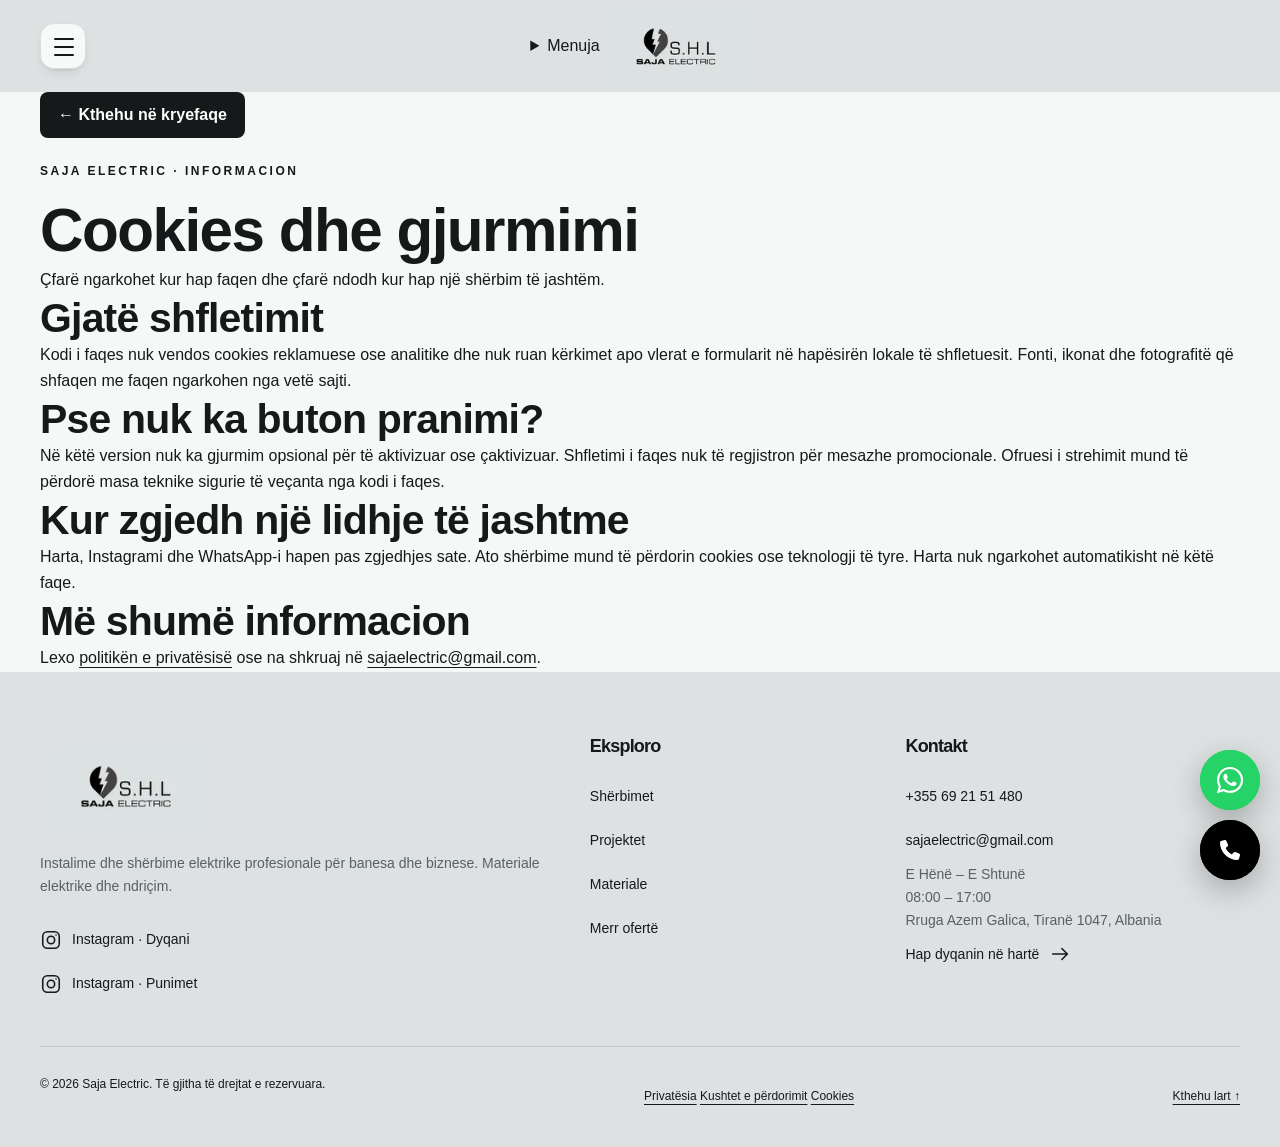
<file: cookies.html>
<!doctype html>
<html lang="sq">
  <head>
    <meta charset="utf-8">
    <meta name="viewport" content="width=device-width,initial-scale=1">
    <meta name="referrer" content="no-referrer">
    <meta name="color-scheme" content="light">
    <title>Cookies dhe gjurmimi | Saja Electric</title>
    <meta name="description" content="Çfarë ngarkohet kur hap faqen dhe çfarë ndodh kur hap një shërbim të jashtëm.">
    <link rel="canonical" href="https://sajaelectric.al/cookies.html">
    <meta property="og:type" content="website">
    <meta property="og:locale" content="sq_AL">
    <meta property="og:title" content="Cookies dhe gjurmimi | Saja Electric">
    <meta property="og:description" content="Çfarë ngarkohet kur hap faqen dhe çfarë ndodh kur hap një shërbim të jashtëm.">
    <meta property="og:url" content="https://sajaelectric.al/cookies.html">
    <link rel="stylesheet" href="css.css">
    <script src="materiale-data.js" defer></script>
    <script src="javajs.js" defer></script>
    <meta property="og:image" content="https://sajaelectric.al/images/web/galeri-1-ndarje.jpg">
    <meta property="og:image:alt" content="Pasqyra të larta dhe vija drite në tavanin e dhomës së gjumit.">
    <meta property="og:image:width" content="1200">
    <meta property="og:image:height" content="630">
    <meta property="og:site_name" content="Saja Electric">
    <link rel="icon" type="image/png" href="images/web/favicon.png">
  </head>
  <body data-nav-section="informacion">
    <svg class="icon-sprite" xmlns="http://www.w3.org/2000/svg" aria-hidden="true">
      <symbol id="i-bolt" viewBox="0 0 24 24">
        <path d="m13 2-9 12h7l-1 8 10-12h-7z"></path>
      </symbol>
      <symbol id="i-camera" viewBox="0 0 24 24">
        <rect x="3" y="6" width="13" height="13" rx="3"></rect>
        <path d="m16 10 5-3v12l-5-3"></path>
      </symbol>
      <symbol id="i-tool" viewBox="0 0 24 24">
        <path d="m14 6 4 4M9 15l-5 5-2-2 5-5M14 3a6 6 0 0 0-7 8l6 6a6 6 0 0 0 8-7l-4 4-7-7z"></path>
      </symbol>
      <symbol id="i-home" viewBox="0 0 24 24">
        <path d="m3 10 9-8 9 8v11H3zM9 21v-8h6v8"></path>
      </symbol>
      <symbol id="i-phone" viewBox="0 0 24 24">
        <path d="M4 3h4l2 5-3 2c2 4 3 5 7 7l2-3 5 2v4c-9 4-22-9-17-17z"></path>
      </symbol>
      <symbol id="i-chat" viewBox="0 0 24 24">
        <path d="M21 11a9 9 0 0 1-13 8l-6 3 2-6A9 9 0 1 1 21 11Z"></path>
        <path d="M8 8c1 4 2 5 6 6"></path>
      </symbol>
      <symbol id="i-mail" viewBox="0 0 24 24">
        <rect x="2" y="4" width="20" height="16" rx="3"></rect>
        <path d="m2 6 10 7L22 6"></path>
      </symbol>
      <symbol id="i-pin" viewBox="0 0 24 24">
        <path d="M20 10c0 6-8 12-8 12S4 16 4 10a8 8 0 1 1 16 0Z"></path>
        <circle cx="12" cy="10" r="2"></circle>
      </symbol>
      <symbol id="i-clock" viewBox="0 0 24 24">
        <circle cx="12" cy="12" r="9"></circle>
        <path d="M12 6v6l4 2"></path>
      </symbol>
      <symbol id="i-arrow" viewBox="0 0 24 24">
        <path d="M4 12h16m-6-6 6 6-6 6"></path>
      </symbol>
      <symbol id="i-up" viewBox="0 0 24 24">
        <path d="m6 14 6-6 6 6"></path>
      </symbol>
      <symbol id="i-close" viewBox="0 0 24 24">
        <path d="m6 6 12 12M6 18 18 6"></path>
      </symbol>
      <symbol id="i-instagram" viewBox="0 0 24 24">
        <rect x="3" y="3" width="18" height="18" rx="5"></rect>
        <circle cx="12" cy="12" r="4"></circle>
        <path d="M17.5 6.5h.01"></path>
      </symbol>
      <symbol id="i-check" viewBox="0 0 24 24">
        <path d="m4 12 5 5L20 6"></path>
      </symbol>
      <symbol id="i-pause" viewBox="0 0 24 24">
        <path d="M8 5v14M16 5v14"></path>
      </symbol>
      <symbol id="i-box" viewBox="0 0 24 24">
        <path d="m3 7 9-5 9 5v10l-9 5-9-5zM3 7l9 5 9-5M12 12v10"></path>
      </symbol>
    </svg>
    <a class="skip-link" href="#mainContent">Kalo te përmbajtja</a>
    <div class="scroll-progress" aria-hidden="true"></div>
    <header class="header">
      <div class="container header-inner">
        <details class="basic-menu">
          <summary>Menuja</summary>
          <nav class="fallback-menu" aria-label="Navigacioni kryesor">
            <a href="index.html#home">Kreu</a>
            <a href="index.html#services">Shërbimet</a>
            <a href="index.html#materiale" data-catalog-link>Materiale</a>
            <a href="index.html#projects">Projektet</a>
            <a href="index.html#about">Rreth nesh</a>
            <a href="index.html#contact">Kontakt</a>
          </nav>
        </details>
        <button id="burgerBtn" class="burger" type="button" aria-controls="sideMenu" aria-expanded="false" aria-label="Hap menunë" hidden>
          <span></span>
          <span></span>
          <span></span>
        </button>
        <a class="brand" href="index.html#home" aria-label="Saja Electric — Kreu">
          <picture>
            <source type="image/webp" srcset="images/web/logo-200.webp 200w, images/web/logo-400.webp 400w" sizes="170px">
            <img src="images/LOGO-1 copy.png" alt="Saja Electric" class="logo" width="3272" height="1728" decoding="async" loading="eager">
          </picture>
        </a>
      </div>
    </header>
    <nav id="sideMenu" class="side-menu" aria-label="Navigacioni kryesor">
      <a href="index.html#home">Kreu</a>
      <a href="index.html#services">Shërbimet</a>
      <a href="index.html#materiale" data-catalog-link>Materiale</a>
      <a href="index.html#projects">Projektet</a>
      <a href="index.html#about">Rreth nesh</a>
      <a href="index.html#contact">Kontakt</a>
    </nav>
    <main id="mainContent" tabindex="-1" class="policy-main container">
      <article class="policy">
        <a class="back-link" href="index.html">← Kthehu në kryefaqe</a>
        <header class="policy-head">
          <span class="eyebrow">Saja Electric · Informacion</span>
          <h1>Cookies dhe gjurmimi</h1>
          <p>Çfarë ngarkohet kur hap faqen dhe çfarë ndodh kur hap një shërbim të jashtëm.</p>
        </header>
        <section>
          <h2>Gjatë shfletimit</h2>
          <p>Kodi i faqes nuk vendos cookies reklamuese ose analitike dhe nuk ruan kërkimet apo vlerat e formularit në hapësirën lokale të shfletuesit. Fonti, ikonat dhe fotografitë që shfaqen me faqen ngarkohen nga vetë sajti.</p>
        </section>
        <section>
          <h2>Pse nuk ka buton pranimi?</h2>
          <p>Në këtë version nuk ka gjurmim opsional për të aktivizuar ose çaktivizuar. Shfletimi i faqes nuk të regjistron për mesazhe promocionale. Ofruesi i strehimit mund të përdorë masa teknike sigurie të veçanta nga kodi i faqes.</p>
        </section>
        <section>
          <h2>Kur zgjedh një lidhje të jashtme</h2>
          <p>Harta, Instagrami dhe WhatsApp-i hapen pas zgjedhjes sate. Ato shërbime mund të përdorin cookies ose teknologji të tyre. Harta nuk ngarkohet automatikisht në këtë faqe.</p>
        </section>
        <section>
          <h2>Më shumë informacion</h2>
          <p>Lexo <a href="privacy.html">politikën e privatësisë</a> ose na shkruaj në <a href="mailto:sajaelectric@gmail.com">sajaelectric@gmail.com</a>.</p>
        </section>
      </article>
    </main>
    <footer class="footer">
      <div class="container footer-grid">
        <div class="footer-col">
          <picture>
            <source type="image/webp" srcset="images/web/logo-200.webp 200w, images/web/logo-400.webp 400w" sizes="170px">
            <img src="images/LOGO-1 copy.png" alt="Saja Electric" class="footer-logo" width="3272" height="1728" decoding="async" loading="lazy">
          </picture>
          <p>Instalime dhe shërbime elektrike profesionale për banesa dhe biznese. Materiale elektrike dhe ndriçim.</p>
          <div class="social-links">
            <a data-social="store" target="_blank" rel="noopener noreferrer" href="https://www.instagram.com/saja.electric/">
              <svg class="icon" aria-hidden="true" focusable="false">
                <use href="#i-instagram"></use>
              </svg> Instagram · Dyqani</a>
            <a data-social="work" target="_blank" rel="noopener noreferrer" href="https://www.instagram.com/sajaelectric/">
              <svg class="icon" aria-hidden="true" focusable="false">
                <use href="#i-instagram"></use>
              </svg> Instagram · Punimet</a>
          </div>
        </div>
        <div class="footer-col">
          <h2>Eksploro</h2>
          <a href="index.html#services">Shërbimet</a>
          <a href="index.html#projects">Projektet</a>
          <a href="index.html#materiale" data-catalog-link>Materiale</a>
          <a href="index.html#contact">Merr ofertë</a>
        </div>
        <div class="footer-col">
          <h2>Kontakt</h2>
          <a href="tel:+355692151480">+355 69 21 51 480</a>
          <a href="mailto:sajaelectric@gmail.com">sajaelectric@gmail.com</a>
          <p>E Hënë – E Shtunë<br>08:00 – 17:00</p>
          <p data-store-address>Rruga Azem Galica, Tiranë 1047, Albania</p>
          <a data-store-map target="_blank" rel="noopener noreferrer" href="https://maps.app.goo.gl/2rAcBhPXrKkQiSWb8">Hap dyqanin në hartë <svg class="icon" aria-hidden="true" focusable="false">
              <use href="#i-arrow"></use>
            </svg>
          </a>
        </div>
      </div>
      <div class="container footer-bottom">
        <span>© <span data-year>2026</span> Saja Electric. Të gjitha të drejtat e rezervuara.</span>
        <nav class="footer-legal" aria-label="Informacioni i faqes">
          <a href="privacy.html">Privatësia</a>
          <a href="terms.html">Kushtet e përdorimit</a>
          <a href="cookies.html" aria-current="page">Cookies</a>
        </nav>
        <a href="#mainContent">Kthehu lart ↑</a>
      </div>
    </footer>
    <div class="floating-contact">
      <a href="https://wa.me/355692151480" aria-label="Kontakto në WhatsApp">
        <svg class="contact-glyph" aria-hidden="true" focusable="false" viewBox="0 0 448 512">
          <path d="M380.9 97.1C339 55.1 283.2 32 223.9 32 101.5 32 1.9 131.6 1.9 254c0 39.1 10.2 77.3 29.6 111L0 480l117.7-30.9c32.4 17.7 68.9 27 106.1 27h.1C346.3 476.1 448 376.5 448 254.1c0-59.3-25.2-115-67.1-157zM223.9 438.7c-33.2 0-65.7-8.9-94-25.7l-6.7-4-69.8 18.3L72 359.2l-4.4-7c-18.5-29.4-28.2-63.3-28.2-98.2 0-101.7 82.8-184.5 184.6-184.5 49.3 0 95.6 19.2 130.4 54.1s55.6 81.2 55.5 130.5c0 101.8-84.3 184.6-186 184.6zm101.2-138.2c-5.5-2.8-32.8-16.2-37.9-18s-8.8-2.8-12.5 2.8-14.3 18-17.6 21.8-6.5 4.2-12 .9c-32.6-16.3-54-29.1-75.5-66-5.7-9.8 5.7-9.1 16.3-30.3 1.8-3.7.9-6.9-.5-9.7s-12.5-30.1-17.1-41.2c-4.5-10.8-9.1-9.3-12.5-9.5-3.2-.2-6.9-.2-10.6-.2s-9.7 1.4-14.8 6.9-19.4 19-19.4 46.3 19.9 53.7 22.6 57.4 39.1 59.7 94.8 83.8c35.2 15.2 49 16.5 66.6 13.9 10.7-1.6 32.8-13.4 37.4-26.4s4.6-24.1 3.2-26.4c-1.3-2.5-5-3.9-10.5-6.7z"></path>
        </svg>
        <span>WhatsApp</span>
      </a>
      <a href="tel:+355692151480" aria-label="Telefono Saja Electric">
        <svg class="contact-glyph" aria-hidden="true" focusable="false" viewBox="0 0 512 512">
          <path d="M164.9 24.6c-7.7-18.6-28-28.5-47.4-23.2l-88 24C12.1 30.2 0 46 0 64c0 247.4 200.6 448 448 448 18 0 33.8-12.1 38.6-29.5l24-88c5.3-19.4-4.6-39.7-23.2-47.4l-96-40c-16.3-6.8-35.2-2.1-46.3 11.6l-40.4 49.3c-70.4-33.3-127.4-90.3-160.7-160.7l49.3-40.3c13.7-11.2 18.4-30 11.6-46.3l-40-96z"></path>
        </svg>
        <span>Telefono</span>
      </a>
    </div>
    <button class="back-top" type="button" aria-label="Kthehu në krye" hidden>
      <svg class="icon" aria-hidden="true" focusable="false">
        <use href="#i-up"></use>
      </svg>
    </button>
  </body>
</html>
</file>
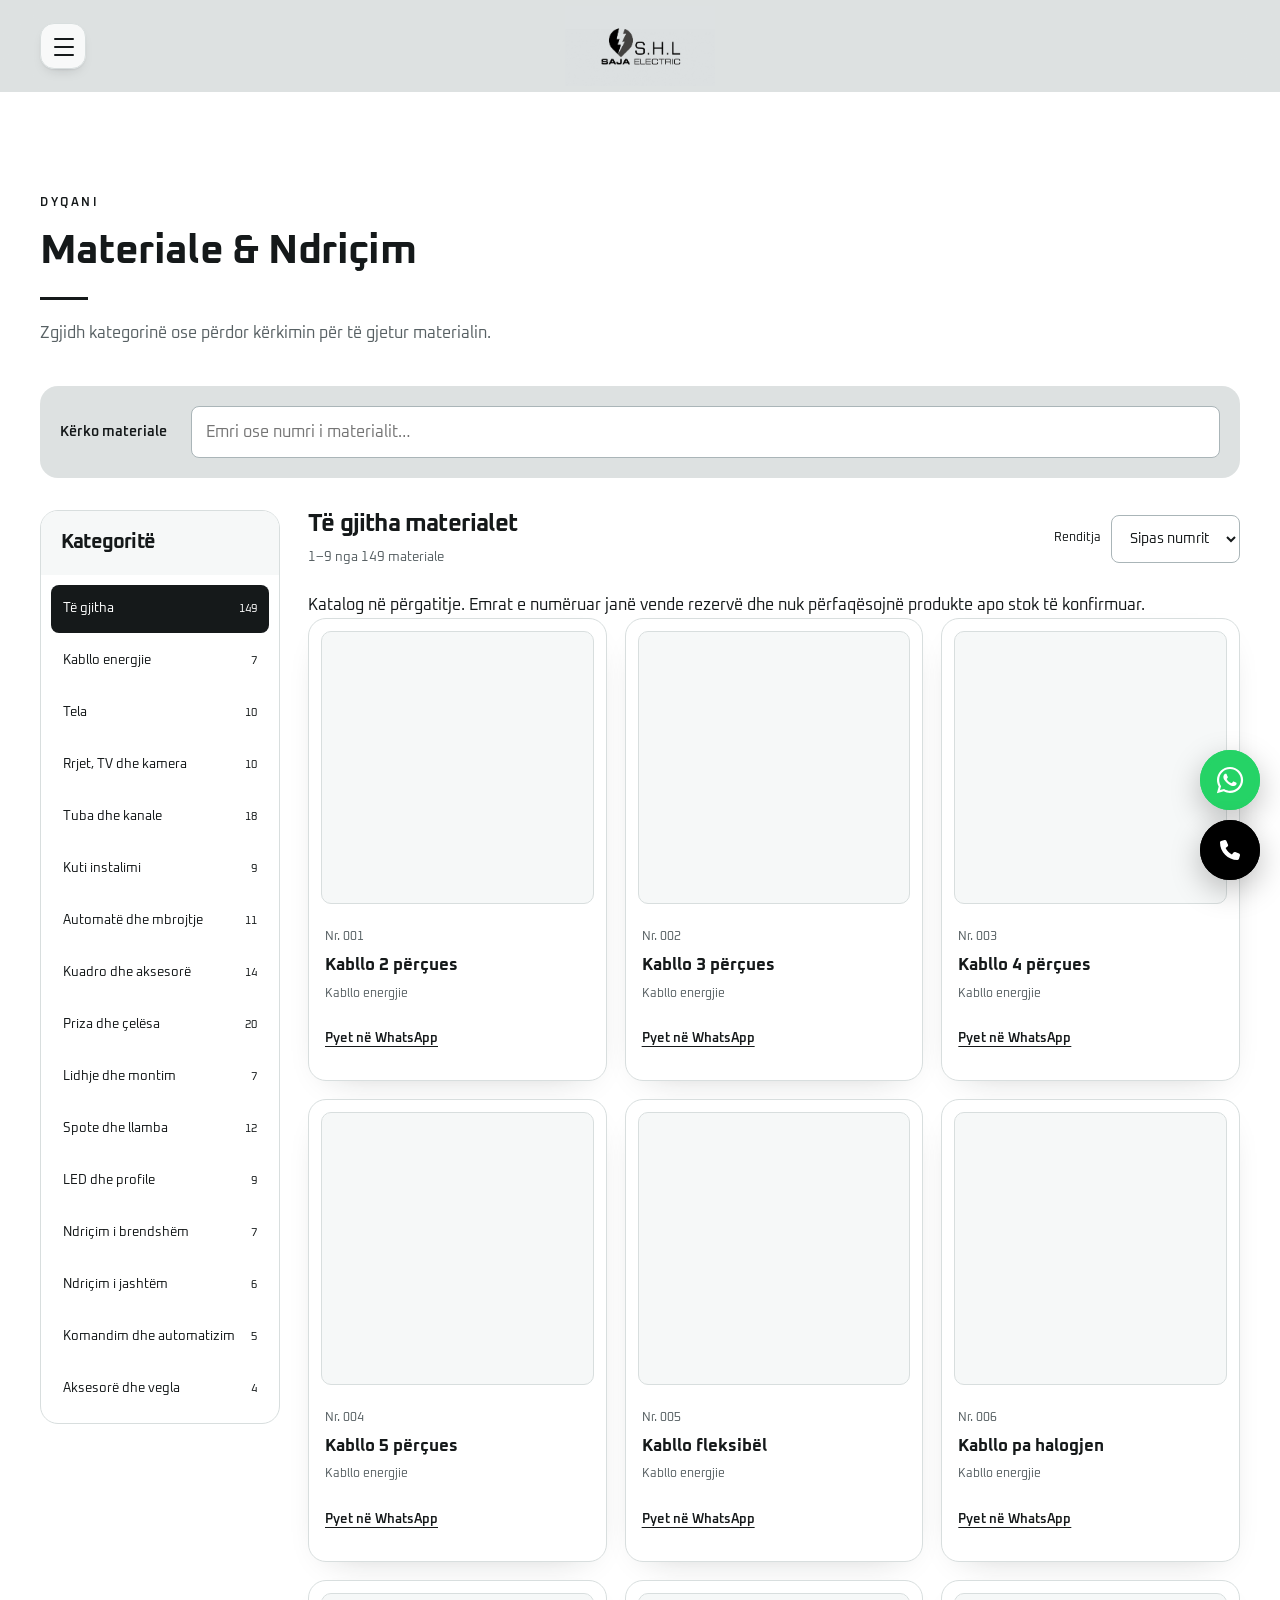
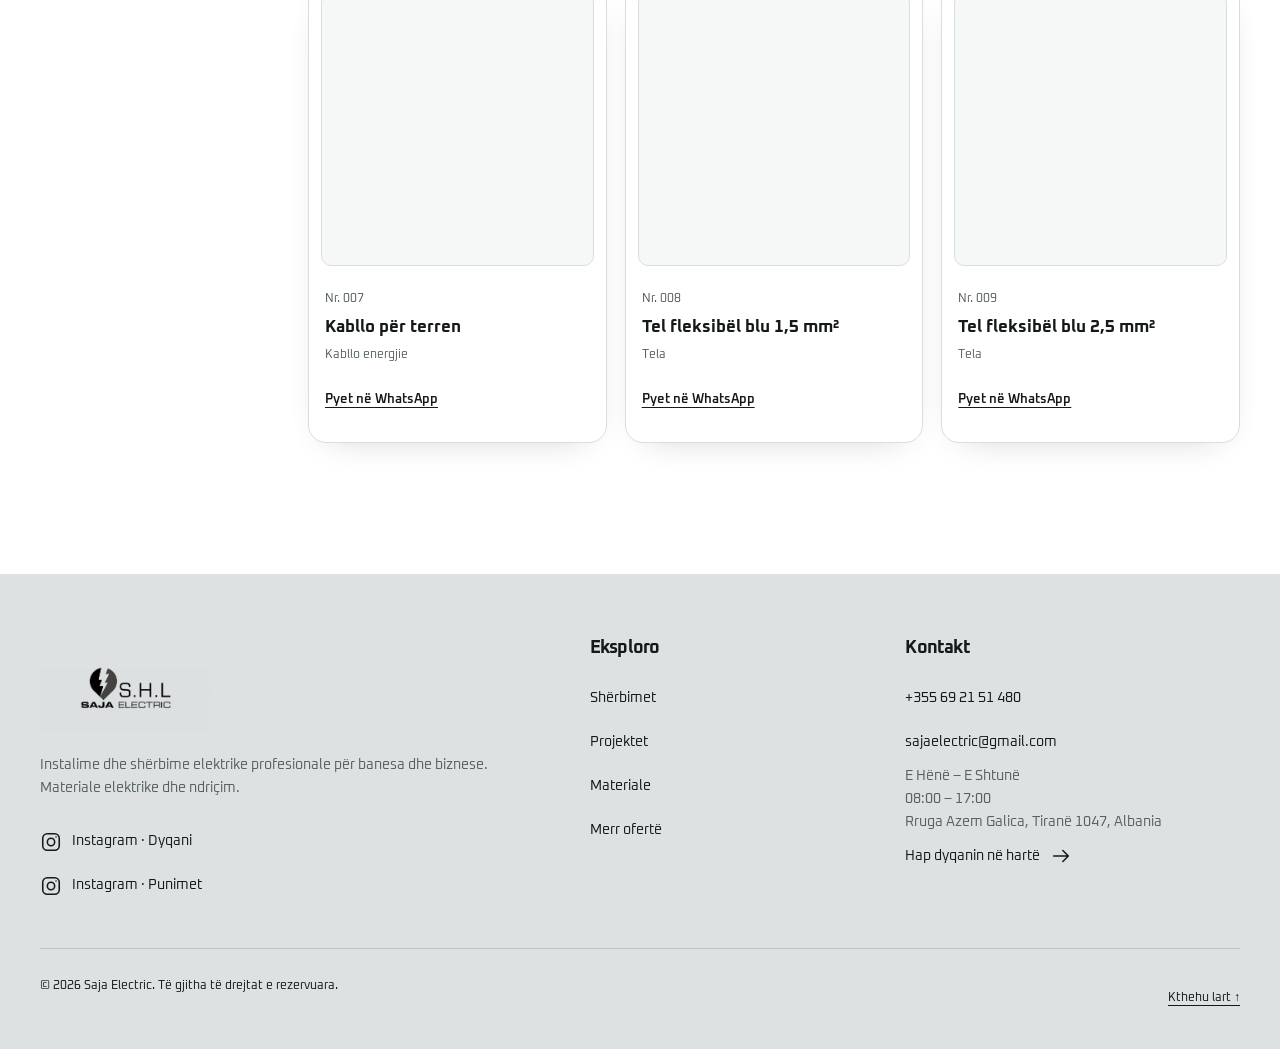
<file: materiale.html>
<!doctype html><html lang="sq"><head>
<meta charset="utf-8"><meta name="viewport" content="width=device-width,initial-scale=1">
<meta name="color-scheme" content="light"><title>Materiale &amp; Ndriçim | Saja Electric</title>
<meta name="description" content="Katalogu i materialeve elektrike dhe ndriçimit të Saja Electric.">
<!-- TODO: Zëvendëso YOUR-DOMAIN me domain-in përfundimtar në canonical, Open Graph dhe JSON-LD. -->
<link rel="canonical" href="https://sajaelectric.al/materiale.html">
<meta property="og:type" content="website"><meta property="og:locale" content="sq_AL">
<meta property="og:title" content="Materiale &amp; Ndriçim | Saja Electric"><meta property="og:description" content="Katalogu i materialeve elektrike dhe ndriçimit të Saja Electric.">
<meta property="og:url" content="https://sajaelectric.al/materiale.html">
<!-- TODO: Shto og:image me URL absolute të një fotografie reale të biznesit. -->
<link rel="preconnect" href="https://fonts.googleapis.com"><link rel="preconnect" href="https://fonts.gstatic.com" crossorigin>
<link href="https://fonts.googleapis.com/css2?family=Oxanium:wght@400;500;600;700&display=swap" rel="stylesheet">
<link rel="stylesheet" href="css.css"><link rel="stylesheet" href="materiale-index.css">

<script type="application/ld+json">{"@context": "https://schema.org", "@type": "Electrician", "name": "Saja Electric", "url": "https://YOUR-DOMAIN/", "telephone": "+355692151480", "email": "sajaelectric@gmail.com", "address": {"@type": "PostalAddress", "addressLocality": "Tiranë", "addressCountry": "AL"}, "openingHoursSpecification": [{"@type": "OpeningHoursSpecification", "dayOfWeek": ["Monday", "Tuesday", "Wednesday", "Thursday", "Friday", "Saturday"], "opens": "08:00", "closes": "17:00"}]}</script>
<script src="materiale-data.js" defer></script><script src="javajs.js" defer></script><script src="materiale-index.js" defer></script>
</head><body><svg class="icon-sprite" xmlns="http://www.w3.org/2000/svg" aria-hidden="true"><symbol id="i-bolt" viewBox="0 0 24 24"><path d="m13 2-9 12h7l-1 8 10-12h-7z"/></symbol><symbol id="i-camera" viewBox="0 0 24 24"><rect x="3" y="6" width="13" height="13" rx="3"/><path d="m16 10 5-3v12l-5-3"/></symbol><symbol id="i-tool" viewBox="0 0 24 24"><path d="m14 6 4 4M9 15l-5 5-2-2 5-5M14 3a6 6 0 0 0-7 8l6 6a6 6 0 0 0 8-7l-4 4-7-7z"/></symbol><symbol id="i-home" viewBox="0 0 24 24"><path d="m3 10 9-8 9 8v11H3zM9 21v-8h6v8"/></symbol><symbol id="i-phone" viewBox="0 0 24 24"><path d="M4 3h4l2 5-3 2c2 4 3 5 7 7l2-3 5 2v4c-9 4-22-9-17-17z"/></symbol><symbol id="i-chat" viewBox="0 0 24 24"><path d="M21 11a9 9 0 0 1-13 8l-6 3 2-6A9 9 0 1 1 21 11Z"/><path d="M8 8c1 4 2 5 6 6"/></symbol><symbol id="i-mail" viewBox="0 0 24 24"><rect x="2" y="4" width="20" height="16" rx="3"/><path d="m2 6 10 7L22 6"/></symbol><symbol id="i-pin" viewBox="0 0 24 24"><path d="M20 10c0 6-8 12-8 12S4 16 4 10a8 8 0 1 1 16 0Z"/><circle cx="12" cy="10" r="2"/></symbol><symbol id="i-clock" viewBox="0 0 24 24"><circle cx="12" cy="12" r="9"/><path d="M12 6v6l4 2"/></symbol><symbol id="i-arrow" viewBox="0 0 24 24"><path d="M4 12h16m-6-6 6 6-6 6"/></symbol><symbol id="i-up" viewBox="0 0 24 24"><path d="m6 14 6-6 6 6"/></symbol><symbol id="i-close" viewBox="0 0 24 24"><path d="m6 6 12 12M6 18 18 6"/></symbol><symbol id="i-instagram" viewBox="0 0 24 24"><rect x="3" y="3" width="18" height="18" rx="5"/><circle cx="12" cy="12" r="4"/><path d="M17.5 6.5h.01"/></symbol><symbol id="i-check" viewBox="0 0 24 24"><path d="m4 12 5 5L20 6"/></symbol><symbol id="i-pause" viewBox="0 0 24 24"><path d="M8 5v14M16 5v14"/></symbol><symbol id="i-box" viewBox="0 0 24 24"><path d="m3 7 9-5 9 5v10l-9 5-9-5zM3 7l9 5 9-5M12 12v10"/></symbol></svg><a class="skip-link" href="#mainContent">Kalo te përmbajtja</a>
<div class="scroll-progress" aria-hidden="true"></div>
<header class="header"><div class="container header-inner">
<button id="burgerBtn" class="burger" type="button" aria-controls="sideMenu" aria-expanded="false" aria-label="Hap menunë" hidden><span></span><span></span><span></span></button>
<a class="brand" href="index.html#home" aria-label="Saja Electric — Kreu"><img src="images/LOGO-1 copy.png" alt="Saja Electric" class="logo" width="1200" height="900" decoding="async" loading="eager"></a>
</div></header>
<nav id="sideMenu" class="side-menu" aria-label="Navigacioni kryesor"><a href="index.html#home">Kreu</a><a href="index.html#services">Shërbimet</a><a href="index.html#materiale" data-catalog-link hidden>Materiale</a><a href="index.html#projects">Projektet</a><a href="index.html#about">Rreth nesh</a><a href="index.html#contact">Kontakt</a></nav><noscript><nav  class="fallback-menu" aria-label="Navigacioni kryesor"><a href="index.html#home">Kreu</a><a href="index.html#services">Shërbimet</a><a href="index.html#materiale" data-catalog-link hidden>Materiale</a><a href="index.html#projects">Projektet</a><a href="index.html#about">Rreth nesh</a><a href="index.html#contact">Kontakt</a></nav></noscript><main id="mainContent" tabindex="-1"><div class="container catalog-intro" data-catalog-unavailable><h1>Materiale &amp; Ndriçim</h1><p>Na kontakto për informacion mbi materialet.</p><a class="button" href="https://wa.me/355692151480">Pyet në WhatsApp <svg class="icon" aria-hidden="true" focusable="false"><use href="#i-arrow"></use></svg></a></div><!-- Katalogu aktivizohet vetëm me SAJA_SHOW_CATALOG = true. -->
<section id="materiale" class="section catalog-section" aria-labelledby="materials-title" hidden><div class="container">
<div class="section-heading"><span class="eyebrow">Dyqani</span><h2 id="materials-title" class="section-title">Materiale &amp; Ndriçim</h2><p>Zgjidh kategorinë ose përdor kërkimin për të gjetur materialin.</p></div>
<div class="search-area"><label for="materialSearch">Kërko materiale</label><input type="search" id="materialSearch" placeholder="Emri ose numri i materialit…" autocomplete="off"></div><div class="catalog-layout">

      <aside class="catalog-sidebar">
        <h2>Kategoritë</h2>

        <div
          id="categoryList"
          class="category-list"
          role="group"
          aria-label="Filtro sipas kategorisë"
        ></div>
      </aside>

      <section class="catalog-main" aria-labelledby="categoryTitle">

        <div class="catalog-toolbar">

          <div>
            <h2 id="categoryTitle">Të gjitha materialet</h2>
            <p
              id="resultCount"
              class="result-count"
              role="status"
              aria-live="polite"
            ></p>
          </div>

          <label class="sort-label">
            Renditja

            <select id="sortSelect" class="sort-select">
              <option value="number">Sipas numrit</option>
              <option value="az">Emri A–Z</option>
              <option value="za">Emri Z–A</option>
            </select>
          </label>

        </div>

        <!-- Hiqe këtë njoftim kur të plotësosh materialet reale. -->
        <p class="demo-note">
          Katalog në përgatitje. Emrat e numëruar janë vende rezervë
          dhe nuk përfaqësojnë produkte apo stok të konfirmuar.
        </p>

        <div id="productsGrid" class="products-grid"></div>

        <div id="emptyResults" class="empty-results" hidden>
          <h3>Nuk u gjet asnjë material.</h3>
          <p>Provo një emër tjetër ose pastro filtrat.</p>

          <button id="resetSearch" class="reset-button" type="button">
            Pastro filtrat
          </button>
        </div>

        <nav
          id="pagination"
          class="pagination"
          aria-label="Faqet e materialeve"
        ></nav>

        <noscript>
          <p>Aktivizo JavaScript për të shfaqur katalogun e materialeve.</p>
        </noscript>

      </section>

    </div>
</div></section></main><footer class="footer"><div class="container footer-grid">
<div class="footer-col"><img src="images/LOGO-1 copy.png" alt="Saja Electric" class="footer-logo" width="1200" height="900" decoding="async" loading="lazy">
<p>Instalime dhe shërbime elektrike profesionale për banesa dhe biznese. Materiale elektrike dhe ndriçim.</p>
<!-- TODO: Plotëso URL-të e dy Instagram-eve te SAJA_SITE në materiale-data.js. Lidhjet mbeten të fshehura derisa të plotësohen. -->
<div class="social-links"><a data-social="store" hidden target="_blank" rel="noopener noreferrer"><svg class="icon" aria-hidden="true" focusable="false"><use href="#i-instagram"></use></svg> Instagram · Dyqani</a><a data-social="work" hidden target="_blank" rel="noopener noreferrer"><svg class="icon" aria-hidden="true" focusable="false"><use href="#i-instagram"></use></svg> Instagram · Punimet</a></div></div>
<div class="footer-col"><h2>Eksploro</h2><a href="index.html#services">Shërbimet</a><a href="index.html#projects">Projektet</a><a href="index.html#materiale" data-catalog-link hidden>Materiale</a><a href="index.html#contact">Merr ofertë</a></div>
<div class="footer-col"><h2>Kontakt</h2><a href="tel:+355692151480">+355 69 21 51 480</a><a href="mailto:sajaelectric@gmail.com">sajaelectric@gmail.com</a><p>E Hënë – E Shtunë<br>08:00 – 17:00</p><p data-store-address hidden></p><a data-store-map hidden target="_blank" rel="noopener noreferrer">Hap dyqanin në hartë <svg class="icon" aria-hidden="true" focusable="false"><use href="#i-arrow"></use></svg></a></div></div>
<div class="container footer-bottom"><span>© <span data-year>2026</span> Saja Electric. Të gjitha të drejtat e rezervuara.</span><a href="#mainContent">Kthehu lart ↑</a></div></footer>
<div class="floating-contact"><a href="https://wa.me/355692151480" aria-label="Kontakto në WhatsApp"><svg class="contact-glyph" aria-hidden="true" focusable="false" viewBox="0 0 448 512"><path d="M380.9 97.1C339 55.1 283.2 32 223.9 32 101.5 32 1.9 131.6 1.9 254c0 39.1 10.2 77.3 29.6 111L0 480l117.7-30.9c32.4 17.7 68.9 27 106.1 27h.1C346.3 476.1 448 376.5 448 254.1c0-59.3-25.2-115-67.1-157zM223.9 438.7c-33.2 0-65.7-8.9-94-25.7l-6.7-4-69.8 18.3L72 359.2l-4.4-7c-18.5-29.4-28.2-63.3-28.2-98.2 0-101.7 82.8-184.5 184.6-184.5 49.3 0 95.6 19.2 130.4 54.1s55.6 81.2 55.5 130.5c0 101.8-84.3 184.6-186 184.6zm101.2-138.2c-5.5-2.8-32.8-16.2-37.9-18s-8.8-2.8-12.5 2.8-14.3 18-17.6 21.8-6.5 4.2-12 .9c-32.6-16.3-54-29.1-75.5-66-5.7-9.8 5.7-9.1 16.3-30.3 1.8-3.7.9-6.9-.5-9.7s-12.5-30.1-17.1-41.2c-4.5-10.8-9.1-9.3-12.5-9.5-3.2-.2-6.9-.2-10.6-.2s-9.7 1.4-14.8 6.9-19.4 19-19.4 46.3 19.9 53.7 22.6 57.4 39.1 59.7 94.8 83.8c35.2 15.2 49 16.5 66.6 13.9 10.7-1.6 32.8-13.4 37.4-26.4s4.6-24.1 3.2-26.4c-1.3-2.5-5-3.9-10.5-6.7z"/></svg><span>WhatsApp</span></a><a href="tel:+355692151480" aria-label="Telefono Saja Electric"><svg class="contact-glyph" aria-hidden="true" focusable="false" viewBox="0 0 512 512"><path d="M164.9 24.6c-7.7-18.6-28-28.5-47.4-23.2l-88 24C12.1 30.2 0 46 0 64c0 247.4 200.6 448 448 448 18 0 33.8-12.1 38.6-29.5l24-88c5.3-19.4-4.6-39.7-23.2-47.4l-96-40c-16.3-6.8-35.2-2.1-46.3 11.6l-40.4 49.3c-70.4-33.3-127.4-90.3-160.7-160.7l49.3-40.3c13.7-11.2 18.4-30 11.6-46.3l-40-96z"/></svg><span>Telefono</span></a></div>
<button class="back-top" type="button" aria-label="Kthehu në krye" hidden><svg class="icon" aria-hidden="true" focusable="false"><use href="#i-up"></use></svg></button>
<dialog id="lightbox" class="lightbox" aria-label="Galeria e fotografive" aria-describedby="lightbox-caption">
<div class="lightbox-toolbar"><span id="lightbox-counter"></span><button type="button" data-lightbox-close aria-label="Mbyll fotografinë"><svg class="icon" aria-hidden="true" focusable="false"><use href="#i-close"></use></svg></button></div>
<div class="lightbox-stage"><button type="button" data-lightbox-prev aria-label="Fotografia e mëparshme">←</button><img id="lightbox-img" alt="" width="1200" height="900"><button type="button" data-lightbox-next aria-label="Fotografia tjetër">→</button></div>
<p id="lightbox-caption"></p></dialog></body></html>
</file>
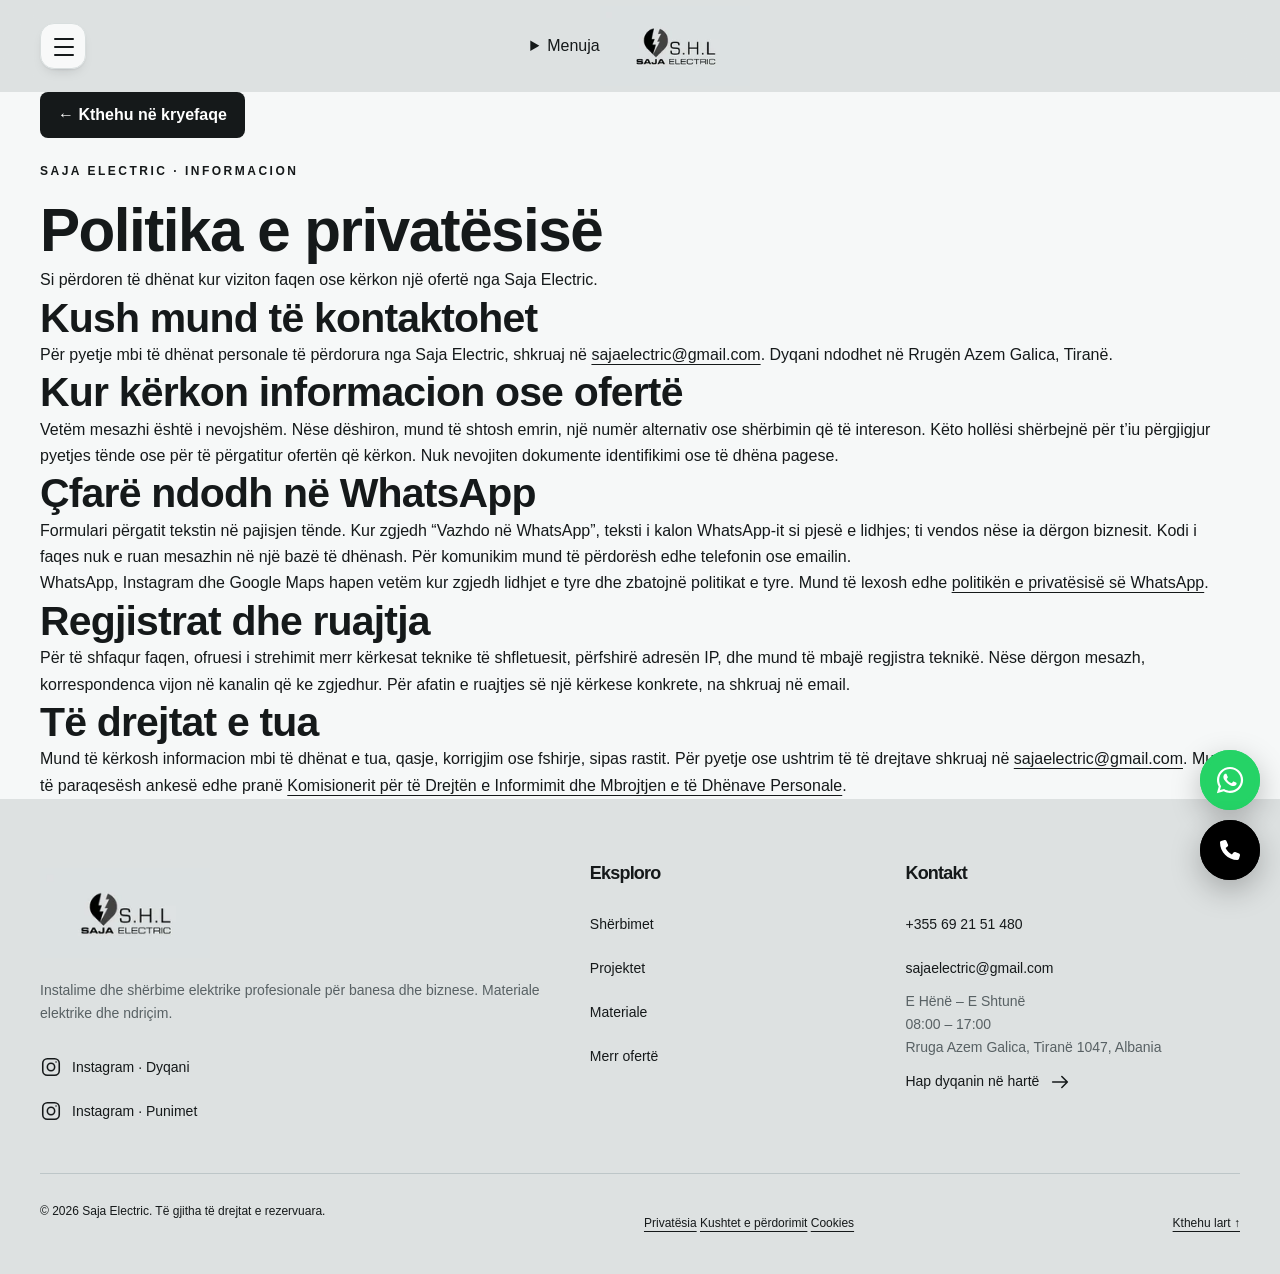
<file: privacy.html>
<!doctype html>
<html lang="sq">
  <head>
    <meta charset="utf-8">
    <meta name="viewport" content="width=device-width,initial-scale=1">
    <meta name="referrer" content="no-referrer">
    <meta name="color-scheme" content="light">
    <title>Politika e privatësisë | Saja Electric</title>
    <meta name="description" content="Si përdoren të dhënat kur viziton faqen ose kërkon një ofertë nga Saja Electric.">
    <link rel="canonical" href="https://sajaelectric.al/privacy.html">
    <meta property="og:type" content="website">
    <meta property="og:locale" content="sq_AL">
    <meta property="og:title" content="Politika e privatësisë | Saja Electric">
    <meta property="og:description" content="Si përdoren të dhënat kur viziton faqen ose kërkon një ofertë nga Saja Electric.">
    <meta property="og:url" content="https://sajaelectric.al/privacy.html">
    <link rel="stylesheet" href="css.css">
    <script src="materiale-data.js" defer></script>
    <script src="javajs.js" defer></script>
    <meta property="og:image" content="https://sajaelectric.al/images/web/galeri-1-ndarje.jpg">
    <meta property="og:image:alt" content="Pasqyra të larta dhe vija drite në tavanin e dhomës së gjumit.">
    <meta property="og:image:width" content="1200">
    <meta property="og:image:height" content="630">
    <meta property="og:site_name" content="Saja Electric">
    <link rel="icon" type="image/png" href="images/web/favicon.png">
  </head>
  <body data-nav-section="informacion">
    <svg class="icon-sprite" xmlns="http://www.w3.org/2000/svg" aria-hidden="true">
      <symbol id="i-bolt" viewBox="0 0 24 24">
        <path d="m13 2-9 12h7l-1 8 10-12h-7z"></path>
      </symbol>
      <symbol id="i-camera" viewBox="0 0 24 24">
        <rect x="3" y="6" width="13" height="13" rx="3"></rect>
        <path d="m16 10 5-3v12l-5-3"></path>
      </symbol>
      <symbol id="i-tool" viewBox="0 0 24 24">
        <path d="m14 6 4 4M9 15l-5 5-2-2 5-5M14 3a6 6 0 0 0-7 8l6 6a6 6 0 0 0 8-7l-4 4-7-7z"></path>
      </symbol>
      <symbol id="i-home" viewBox="0 0 24 24">
        <path d="m3 10 9-8 9 8v11H3zM9 21v-8h6v8"></path>
      </symbol>
      <symbol id="i-phone" viewBox="0 0 24 24">
        <path d="M4 3h4l2 5-3 2c2 4 3 5 7 7l2-3 5 2v4c-9 4-22-9-17-17z"></path>
      </symbol>
      <symbol id="i-chat" viewBox="0 0 24 24">
        <path d="M21 11a9 9 0 0 1-13 8l-6 3 2-6A9 9 0 1 1 21 11Z"></path>
        <path d="M8 8c1 4 2 5 6 6"></path>
      </symbol>
      <symbol id="i-mail" viewBox="0 0 24 24">
        <rect x="2" y="4" width="20" height="16" rx="3"></rect>
        <path d="m2 6 10 7L22 6"></path>
      </symbol>
      <symbol id="i-pin" viewBox="0 0 24 24">
        <path d="M20 10c0 6-8 12-8 12S4 16 4 10a8 8 0 1 1 16 0Z"></path>
        <circle cx="12" cy="10" r="2"></circle>
      </symbol>
      <symbol id="i-clock" viewBox="0 0 24 24">
        <circle cx="12" cy="12" r="9"></circle>
        <path d="M12 6v6l4 2"></path>
      </symbol>
      <symbol id="i-arrow" viewBox="0 0 24 24">
        <path d="M4 12h16m-6-6 6 6-6 6"></path>
      </symbol>
      <symbol id="i-up" viewBox="0 0 24 24">
        <path d="m6 14 6-6 6 6"></path>
      </symbol>
      <symbol id="i-close" viewBox="0 0 24 24">
        <path d="m6 6 12 12M6 18 18 6"></path>
      </symbol>
      <symbol id="i-instagram" viewBox="0 0 24 24">
        <rect x="3" y="3" width="18" height="18" rx="5"></rect>
        <circle cx="12" cy="12" r="4"></circle>
        <path d="M17.5 6.5h.01"></path>
      </symbol>
      <symbol id="i-check" viewBox="0 0 24 24">
        <path d="m4 12 5 5L20 6"></path>
      </symbol>
      <symbol id="i-pause" viewBox="0 0 24 24">
        <path d="M8 5v14M16 5v14"></path>
      </symbol>
      <symbol id="i-box" viewBox="0 0 24 24">
        <path d="m3 7 9-5 9 5v10l-9 5-9-5zM3 7l9 5 9-5M12 12v10"></path>
      </symbol>
    </svg>
    <a class="skip-link" href="#mainContent">Kalo te përmbajtja</a>
    <div class="scroll-progress" aria-hidden="true"></div>
    <header class="header">
      <div class="container header-inner">
        <details class="basic-menu">
          <summary>Menuja</summary>
          <nav class="fallback-menu" aria-label="Navigacioni kryesor">
            <a href="index.html#home">Kreu</a>
            <a href="index.html#services">Shërbimet</a>
            <a href="index.html#materiale" data-catalog-link>Materiale</a>
            <a href="index.html#projects">Projektet</a>
            <a href="index.html#about">Rreth nesh</a>
            <a href="index.html#contact">Kontakt</a>
          </nav>
        </details>
        <button id="burgerBtn" class="burger" type="button" aria-controls="sideMenu" aria-expanded="false" aria-label="Hap menunë" hidden>
          <span></span>
          <span></span>
          <span></span>
        </button>
        <a class="brand" href="index.html#home" aria-label="Saja Electric — Kreu">
          <picture>
            <source type="image/webp" srcset="images/web/logo-200.webp 200w, images/web/logo-400.webp 400w" sizes="170px">
            <img src="images/LOGO-1 copy.png" alt="Saja Electric" class="logo" width="3272" height="1728" decoding="async" loading="eager">
          </picture>
        </a>
      </div>
    </header>
    <nav id="sideMenu" class="side-menu" aria-label="Navigacioni kryesor">
      <a href="index.html#home">Kreu</a>
      <a href="index.html#services">Shërbimet</a>
      <a href="index.html#materiale" data-catalog-link>Materiale</a>
      <a href="index.html#projects">Projektet</a>
      <a href="index.html#about">Rreth nesh</a>
      <a href="index.html#contact">Kontakt</a>
    </nav>
    <main id="mainContent" tabindex="-1" class="policy-main container">
      <article class="policy">
        <a class="back-link" href="index.html">← Kthehu në kryefaqe</a>
        <header class="policy-head">
          <span class="eyebrow">Saja Electric · Informacion</span>
          <h1>Politika e privatësisë</h1>
          <p>Si përdoren të dhënat kur viziton faqen ose kërkon një ofertë nga Saja Electric.</p>
        </header>
        <section>
          <h2>Kush mund të kontaktohet</h2>
          <p>Për pyetje mbi të dhënat personale të përdorura nga Saja Electric, shkruaj në <a href="mailto:sajaelectric@gmail.com">sajaelectric@gmail.com</a>. Dyqani ndodhet në Rrugën Azem Galica, Tiranë.</p>
          <!-- TODO: Informacioni i konfirmuar i subjektit plotësohet te SAJA_BIZNES. -->
          <p data-business="emriLigjor" hidden>
            <strong>Emri ligjor: </strong>
            <span data-value></span>
          </p>
          <p data-business="nipt" hidden>
            <strong>NIPT: </strong>
            <span data-value></span>
          </p>
          <p data-business="adresaZyrtare" hidden>
            <strong>Adresa zyrtare: </strong>
            <span data-value></span>
          </p>
        </section>
        <section>
          <h2>Kur kërkon informacion ose ofertë</h2>
          <p>Vetëm mesazhi është i nevojshëm. Nëse dëshiron, mund të shtosh emrin, një numër alternativ ose shërbimin që të intereson. Këto hollësi shërbejnë për t’iu përgjigjur pyetjes tënde ose për të përgatitur ofertën që kërkon. Nuk nevojiten dokumente identifikimi ose të dhëna pagese.</p>
        </section>
        <section>
          <h2>Çfarë ndodh në WhatsApp</h2>
          <p>Formulari përgatit tekstin në pajisjen tënde. Kur zgjedh “Vazhdo në WhatsApp”, teksti i kalon WhatsApp-it si pjesë e lidhjes; ti vendos nëse ia dërgon biznesit. Kodi i faqes nuk e ruan mesazhin në një bazë të dhënash. Për komunikim mund të përdorësh edhe telefonin ose emailin.</p>
          <p>WhatsApp, Instagram dhe Google Maps hapen vetëm kur zgjedh lidhjet e tyre dhe zbatojnë politikat e tyre. Mund të lexosh edhe <a href="https://www.whatsapp.com/legal/privacy-policy">politikën e privatësisë së WhatsApp</a>.</p>
        </section>
        <section>
          <h2>Regjistrat dhe ruajtja</h2>
          <p>Për të shfaqur faqen, ofruesi i strehimit merr kërkesat teknike të shfletuesit, përfshirë adresën IP, dhe mund të mbajë regjistra teknikë. Nëse dërgon mesazh, korrespondenca vijon në kanalin që ke zgjedhur. Për afatin e ruajtjes së një kërkese konkrete, na shkruaj në email.</p>
          <p data-business="ofruesiHosting" hidden>
            <strong>Ofruesi i strehimit: </strong>
            <span data-value></span>
          </p>
          <p data-business="ruajtjaKerkesave" hidden>
            <strong>Afati ose kriteret e ruajtjes: </strong>
            <span data-value></span>
          </p>
        </section>
        <section>
          <h2>Të drejtat e tua</h2>
          <p>Mund të kërkosh informacion mbi të dhënat e tua, qasje, korrigjim ose fshirje, sipas rastit. Për pyetje ose ushtrim të të drejtave shkruaj në <a href="mailto:sajaelectric@gmail.com">sajaelectric@gmail.com</a>. Mund të paraqesësh ankesë edhe pranë <a href="https://idp.al/ankohu/">Komisionerit për të Drejtën e Informimit dhe Mbrojtjen e të Dhënave Personale</a>.</p>
        </section>
      </article>
    </main>
    <footer class="footer">
      <div class="container footer-grid">
        <div class="footer-col">
          <picture>
            <source type="image/webp" srcset="images/web/logo-200.webp 200w, images/web/logo-400.webp 400w" sizes="170px">
            <img src="images/LOGO-1 copy.png" alt="Saja Electric" class="footer-logo" width="3272" height="1728" decoding="async" loading="lazy">
          </picture>
          <p>Instalime dhe shërbime elektrike profesionale për banesa dhe biznese. Materiale elektrike dhe ndriçim.</p>
          <div class="social-links">
            <a data-social="store" target="_blank" rel="noopener noreferrer" href="https://www.instagram.com/saja.electric/">
              <svg class="icon" aria-hidden="true" focusable="false">
                <use href="#i-instagram"></use>
              </svg> Instagram · Dyqani</a>
            <a data-social="work" target="_blank" rel="noopener noreferrer" href="https://www.instagram.com/sajaelectric/">
              <svg class="icon" aria-hidden="true" focusable="false">
                <use href="#i-instagram"></use>
              </svg> Instagram · Punimet</a>
          </div>
        </div>
        <div class="footer-col">
          <h2>Eksploro</h2>
          <a href="index.html#services">Shërbimet</a>
          <a href="index.html#projects">Projektet</a>
          <a href="index.html#materiale" data-catalog-link>Materiale</a>
          <a href="index.html#contact">Merr ofertë</a>
        </div>
        <div class="footer-col">
          <h2>Kontakt</h2>
          <a href="tel:+355692151480">+355 69 21 51 480</a>
          <a href="mailto:sajaelectric@gmail.com">sajaelectric@gmail.com</a>
          <p>E Hënë – E Shtunë<br>08:00 – 17:00</p>
          <p data-store-address>Rruga Azem Galica, Tiranë 1047, Albania</p>
          <a data-store-map target="_blank" rel="noopener noreferrer" href="https://maps.app.goo.gl/2rAcBhPXrKkQiSWb8">Hap dyqanin në hartë <svg class="icon" aria-hidden="true" focusable="false">
              <use href="#i-arrow"></use>
            </svg>
          </a>
        </div>
      </div>
      <div class="container footer-bottom">
        <span>© <span data-year>2026</span> Saja Electric. Të gjitha të drejtat e rezervuara.</span>
        <nav class="footer-legal" aria-label="Informacioni i faqes">
          <a href="privacy.html" aria-current="page">Privatësia</a>
          <a href="terms.html">Kushtet e përdorimit</a>
          <a href="cookies.html">Cookies</a>
        </nav>
        <a href="#mainContent">Kthehu lart ↑</a>
      </div>
    </footer>
    <div class="floating-contact">
      <a href="https://wa.me/355692151480" aria-label="Kontakto në WhatsApp">
        <svg class="contact-glyph" aria-hidden="true" focusable="false" viewBox="0 0 448 512">
          <path d="M380.9 97.1C339 55.1 283.2 32 223.9 32 101.5 32 1.9 131.6 1.9 254c0 39.1 10.2 77.3 29.6 111L0 480l117.7-30.9c32.4 17.7 68.9 27 106.1 27h.1C346.3 476.1 448 376.5 448 254.1c0-59.3-25.2-115-67.1-157zM223.9 438.7c-33.2 0-65.7-8.9-94-25.7l-6.7-4-69.8 18.3L72 359.2l-4.4-7c-18.5-29.4-28.2-63.3-28.2-98.2 0-101.7 82.8-184.5 184.6-184.5 49.3 0 95.6 19.2 130.4 54.1s55.6 81.2 55.5 130.5c0 101.8-84.3 184.6-186 184.6zm101.2-138.2c-5.5-2.8-32.8-16.2-37.9-18s-8.8-2.8-12.5 2.8-14.3 18-17.6 21.8-6.5 4.2-12 .9c-32.6-16.3-54-29.1-75.5-66-5.7-9.8 5.7-9.1 16.3-30.3 1.8-3.7.9-6.9-.5-9.7s-12.5-30.1-17.1-41.2c-4.5-10.8-9.1-9.3-12.5-9.5-3.2-.2-6.9-.2-10.6-.2s-9.7 1.4-14.8 6.9-19.4 19-19.4 46.3 19.9 53.7 22.6 57.4 39.1 59.7 94.8 83.8c35.2 15.2 49 16.5 66.6 13.9 10.7-1.6 32.8-13.4 37.4-26.4s4.6-24.1 3.2-26.4c-1.3-2.5-5-3.9-10.5-6.7z"></path>
        </svg>
        <span>WhatsApp</span>
      </a>
      <a href="tel:+355692151480" aria-label="Telefono Saja Electric">
        <svg class="contact-glyph" aria-hidden="true" focusable="false" viewBox="0 0 512 512">
          <path d="M164.9 24.6c-7.7-18.6-28-28.5-47.4-23.2l-88 24C12.1 30.2 0 46 0 64c0 247.4 200.6 448 448 448 18 0 33.8-12.1 38.6-29.5l24-88c5.3-19.4-4.6-39.7-23.2-47.4l-96-40c-16.3-6.8-35.2-2.1-46.3 11.6l-40.4 49.3c-70.4-33.3-127.4-90.3-160.7-160.7l49.3-40.3c13.7-11.2 18.4-30 11.6-46.3l-40-96z"></path>
        </svg>
        <span>Telefono</span>
      </a>
    </div>
    <button class="back-top" type="button" aria-label="Kthehu në krye" hidden>
      <svg class="icon" aria-hidden="true" focusable="false">
        <use href="#i-up"></use>
      </svg>
    </button>
  </body>
</html>
</file>
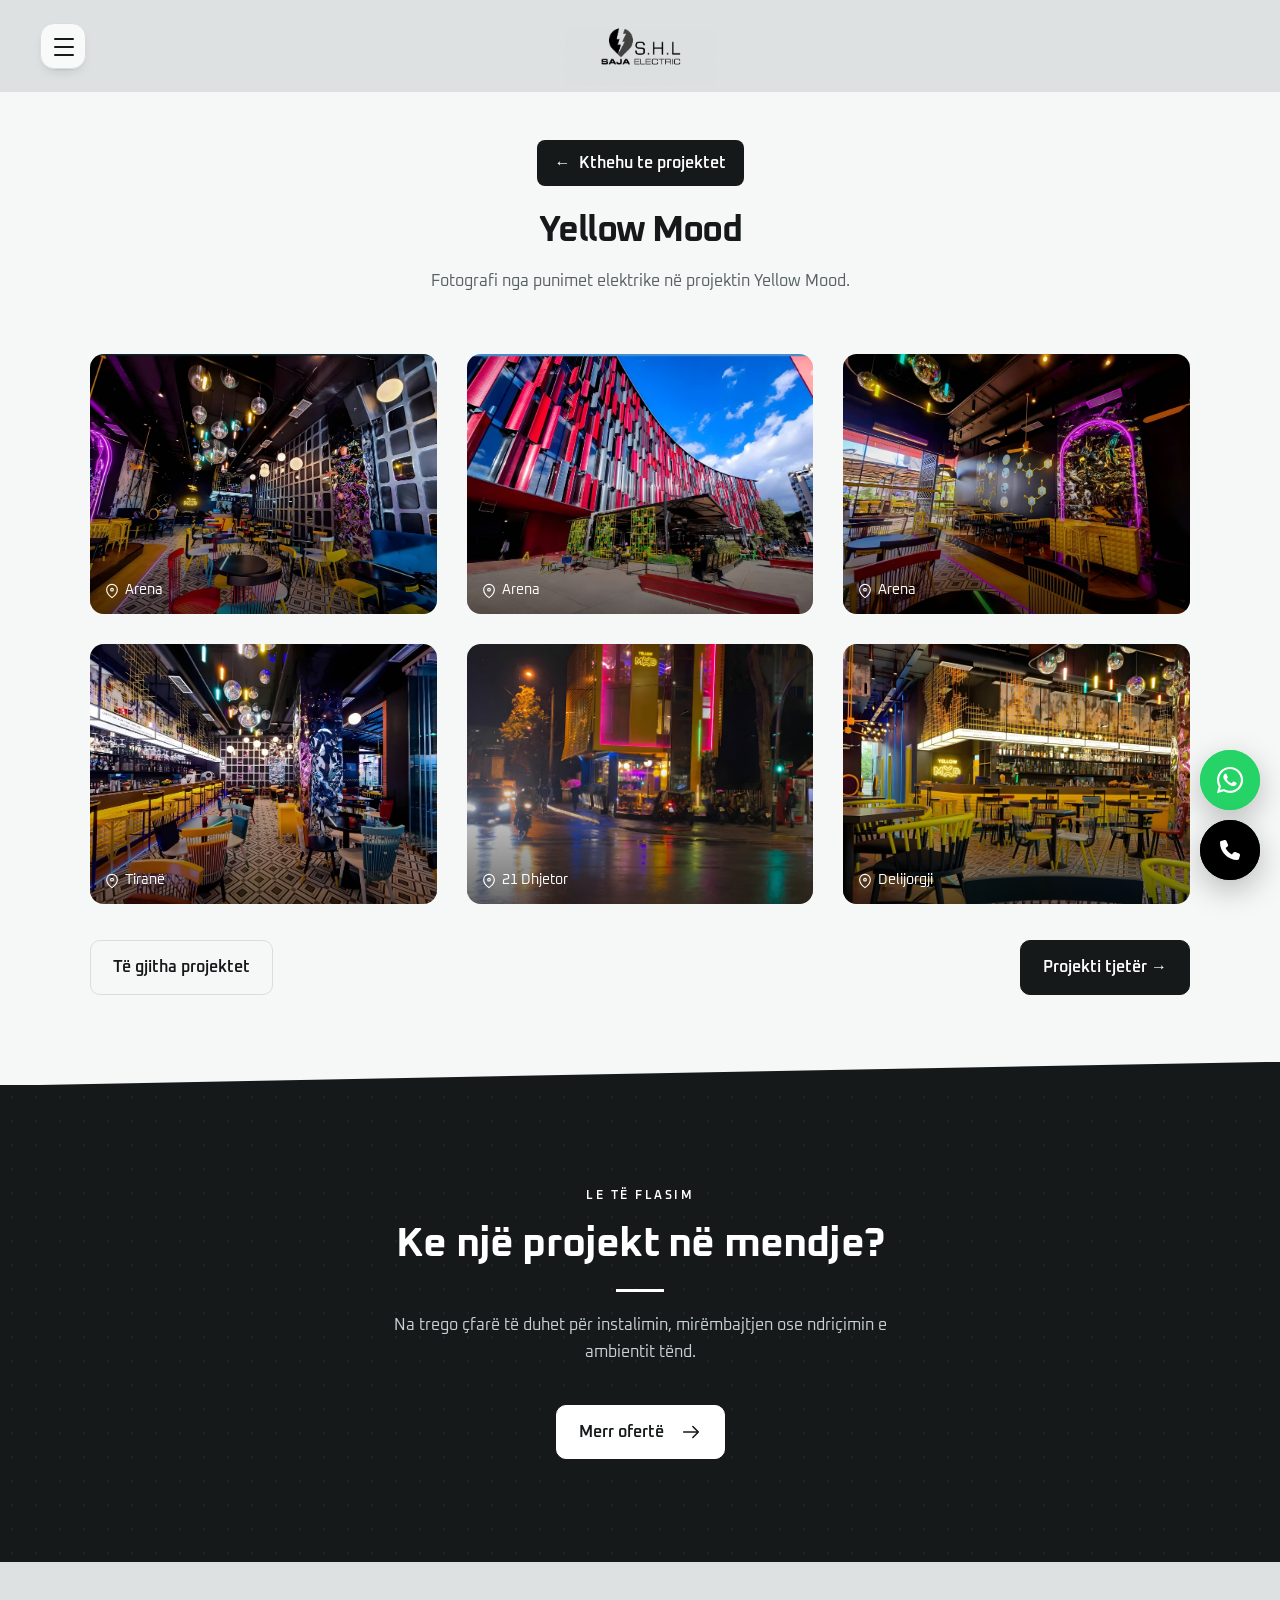
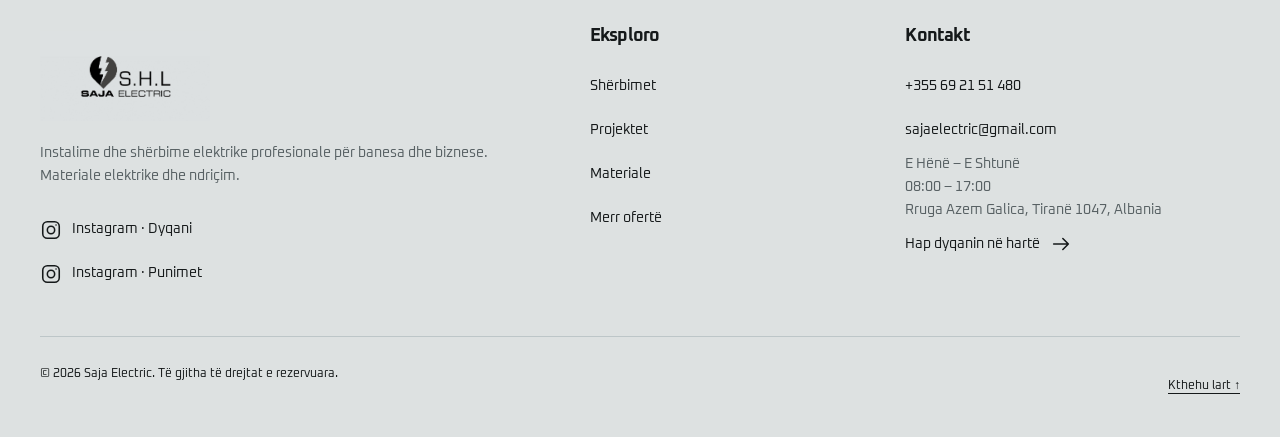
<file: project1.html>
<!doctype html><html lang="sq"><head>
<meta charset="utf-8"><meta name="viewport" content="width=device-width,initial-scale=1">
<meta name="color-scheme" content="light"><title>Yellow Mood | Projekt — Saja Electric</title>
<meta name="description" content="Fotografi nga projekti Yellow Mood i Saja Electric.">
<!-- TODO: Zëvendëso YOUR-DOMAIN me domain-in përfundimtar në canonical, Open Graph dhe JSON-LD. -->
<link rel="canonical" href="https://sajaelectric.al/project1.html">
<meta property="og:type" content="website"><meta property="og:locale" content="sq_AL">
<meta property="og:title" content="Yellow Mood | Projekt — Saja Electric"><meta property="og:description" content="Fotografi nga projekti Yellow Mood i Saja Electric.">
<meta property="og:url" content="https://sajaelectric.al/project1.html">
<!-- TODO: Shto og:image me URL absolute të një fotografie reale të biznesit. -->
<link rel="preconnect" href="https://fonts.googleapis.com"><link rel="preconnect" href="https://fonts.gstatic.com" crossorigin>
<link href="https://fonts.googleapis.com/css2?family=Oxanium:wght@400;500;600;700&display=swap" rel="stylesheet">
<link rel="stylesheet" href="css.css"><link rel="stylesheet" href="materiale-index.css">
<link rel="preload" as="image" href="images/project 1 yellowmood (3).png" fetchpriority="high">
<script type="application/ld+json">{"@context": "https://schema.org", "@type": "Electrician", "name": "Saja Electric", "url": "https://YOUR-DOMAIN/", "telephone": "+355692151480", "email": "sajaelectric@gmail.com", "address": {"@type": "PostalAddress", "addressLocality": "Tiranë", "addressCountry": "AL"}, "openingHoursSpecification": [{"@type": "OpeningHoursSpecification", "dayOfWeek": ["Monday", "Tuesday", "Wednesday", "Thursday", "Friday", "Saturday"], "opens": "08:00", "closes": "17:00"}]}</script>
<script src="materiale-data.js" defer></script><script src="javajs.js" defer></script><script src="materiale-index.js" defer></script>
</head><body><svg class="icon-sprite" xmlns="http://www.w3.org/2000/svg" aria-hidden="true"><symbol id="i-bolt" viewBox="0 0 24 24"><path d="m13 2-9 12h7l-1 8 10-12h-7z"/></symbol><symbol id="i-camera" viewBox="0 0 24 24"><rect x="3" y="6" width="13" height="13" rx="3"/><path d="m16 10 5-3v12l-5-3"/></symbol><symbol id="i-tool" viewBox="0 0 24 24"><path d="m14 6 4 4M9 15l-5 5-2-2 5-5M14 3a6 6 0 0 0-7 8l6 6a6 6 0 0 0 8-7l-4 4-7-7z"/></symbol><symbol id="i-home" viewBox="0 0 24 24"><path d="m3 10 9-8 9 8v11H3zM9 21v-8h6v8"/></symbol><symbol id="i-phone" viewBox="0 0 24 24"><path d="M4 3h4l2 5-3 2c2 4 3 5 7 7l2-3 5 2v4c-9 4-22-9-17-17z"/></symbol><symbol id="i-chat" viewBox="0 0 24 24"><path d="M21 11a9 9 0 0 1-13 8l-6 3 2-6A9 9 0 1 1 21 11Z"/><path d="M8 8c1 4 2 5 6 6"/></symbol><symbol id="i-mail" viewBox="0 0 24 24"><rect x="2" y="4" width="20" height="16" rx="3"/><path d="m2 6 10 7L22 6"/></symbol><symbol id="i-pin" viewBox="0 0 24 24"><path d="M20 10c0 6-8 12-8 12S4 16 4 10a8 8 0 1 1 16 0Z"/><circle cx="12" cy="10" r="2"/></symbol><symbol id="i-clock" viewBox="0 0 24 24"><circle cx="12" cy="12" r="9"/><path d="M12 6v6l4 2"/></symbol><symbol id="i-arrow" viewBox="0 0 24 24"><path d="M4 12h16m-6-6 6 6-6 6"/></symbol><symbol id="i-up" viewBox="0 0 24 24"><path d="m6 14 6-6 6 6"/></symbol><symbol id="i-close" viewBox="0 0 24 24"><path d="m6 6 12 12M6 18 18 6"/></symbol><symbol id="i-instagram" viewBox="0 0 24 24"><rect x="3" y="3" width="18" height="18" rx="5"/><circle cx="12" cy="12" r="4"/><path d="M17.5 6.5h.01"/></symbol><symbol id="i-check" viewBox="0 0 24 24"><path d="m4 12 5 5L20 6"/></symbol><symbol id="i-pause" viewBox="0 0 24 24"><path d="M8 5v14M16 5v14"/></symbol><symbol id="i-box" viewBox="0 0 24 24"><path d="m3 7 9-5 9 5v10l-9 5-9-5zM3 7l9 5 9-5M12 12v10"/></symbol></svg><a class="skip-link" href="#mainContent">Kalo te përmbajtja</a>
<div class="scroll-progress" aria-hidden="true"></div>
<header class="header"><div class="container header-inner">
<button id="burgerBtn" class="burger" type="button" aria-controls="sideMenu" aria-expanded="false" aria-label="Hap menunë" hidden><span></span><span></span><span></span></button>
<a class="brand" href="index.html#home" aria-label="Saja Electric — Kreu"><img src="images/LOGO-1 copy.png" alt="Saja Electric" class="logo" width="1200" height="900" decoding="async" loading="eager"></a>
</div></header>
<nav id="sideMenu" class="side-menu" aria-label="Navigacioni kryesor"><a href="index.html#home">Kreu</a><a href="index.html#services">Shërbimet</a><a href="index.html#materiale" data-catalog-link hidden>Materiale</a><a href="index.html#projects">Projektet</a><a href="index.html#about">Rreth nesh</a><a href="index.html#contact">Kontakt</a></nav><noscript><nav  class="fallback-menu" aria-label="Navigacioni kryesor"><a href="index.html#home">Kreu</a><a href="index.html#services">Shërbimet</a><a href="index.html#materiale" data-catalog-link hidden>Materiale</a><a href="index.html#projects">Projektet</a><a href="index.html#about">Rreth nesh</a><a href="index.html#contact">Kontakt</a></nav></noscript><main id="mainContent" tabindex="-1"><section class="project-hero"><a class="back-link" href="index.html#projects"><span aria-hidden="true">←</span> Kthehu te projektet</a><h1>Yellow Mood</h1><p>Fotografi nga punimet elektrike në projektin Yellow Mood.</p></section><section class="project-gallery" aria-label="Galeria e projektit"><div class="project-photos" data-gallery>
<a class="gallery-tile" data-lightbox data-caption="Yellow Mood · Arena" href="images/project 1 yellowmood (3).png"><img src="images/project 1 yellowmood (3).png" alt="Yellow Mood · Arena, fotografia 1" width="800" height="600" loading="eager" decoding="async"><span class="photo-place"><svg class="icon" aria-hidden="true"><use href="#i-pin"></use></svg>Arena</span></a>
<a class="gallery-tile" data-lightbox data-caption="Yellow Mood · Arena" href="images/project 1 yellowmood (2).png"><img src="images/project 1 yellowmood (2).png" alt="Yellow Mood · Arena, fotografia 2" width="800" height="600" loading="eager" decoding="async"><span class="photo-place"><svg class="icon" aria-hidden="true"><use href="#i-pin"></use></svg>Arena</span></a>
<a class="gallery-tile" data-lightbox data-caption="Yellow Mood · Arena" href="images/project 1 yellowmood (5).png"><img src="images/project 1 yellowmood (5).png" alt="Yellow Mood · Arena, fotografia 3" width="800" height="600" loading="eager" decoding="async"><span class="photo-place"><svg class="icon" aria-hidden="true"><use href="#i-pin"></use></svg>Arena</span></a>
<a class="gallery-tile" data-lightbox data-caption="Yellow Mood · Tiranë" href="images/project 1 yellowmood (4).png"><img src="images/project 1 yellowmood (4).png" alt="Yellow Mood · Tiranë, fotografia 4" width="800" height="600" loading="lazy" decoding="async"><span class="photo-place"><svg class="icon" aria-hidden="true"><use href="#i-pin"></use></svg>Tiranë</span></a>
<a class="gallery-tile" data-lightbox data-caption="Yellow Mood · 21 Dhjetor" href="images/project 1 yellowmood (7).png"><img src="images/project 1 yellowmood (7).png" alt="Yellow Mood · 21 Dhjetor, fotografia 5" width="800" height="600" loading="lazy" decoding="async"><span class="photo-place"><svg class="icon" aria-hidden="true"><use href="#i-pin"></use></svg>21 Dhjetor</span></a>
<a class="gallery-tile" data-lightbox data-caption="Yellow Mood · Delijorgji" href="images/project 1 yellowmood (6).png"><img src="images/project 1 yellowmood (6).png" alt="Yellow Mood · Delijorgji, fotografia 6" width="800" height="600" loading="lazy" decoding="async"><span class="photo-place"><svg class="icon" aria-hidden="true"><use href="#i-pin"></use></svg>Delijorgji</span></a></div><nav class="project-pagination" aria-label="Projektet e tjera"><a class="button button-quiet" href="index.html#projects">Të gjitha projektet</a><a class="button" href="project2.html">Projekti tjetër →</a></nav></section><section id="cta" class="section cta-section pattern"><div class="container cta-box"><div class="section-heading"><span class="eyebrow">Le të flasim</span><h2 class="section-title">Ke një projekt në mendje?</h2><p>Na trego çfarë të duhet për instalimin, mirëmbajtjen ose ndriçimin e ambientit tënd.</p></div><a class="button button-light" href="index.html#contact">Merr ofertë <svg class="icon" aria-hidden="true" focusable="false"><use href="#i-arrow"></use></svg></a></div></section></main><footer class="footer"><div class="container footer-grid">
<div class="footer-col"><img src="images/LOGO-1 copy.png" alt="Saja Electric" class="footer-logo" width="1200" height="900" decoding="async" loading="lazy">
<p>Instalime dhe shërbime elektrike profesionale për banesa dhe biznese. Materiale elektrike dhe ndriçim.</p>
<!-- TODO: Plotëso URL-të e dy Instagram-eve te SAJA_SITE në materiale-data.js. Lidhjet mbeten të fshehura derisa të plotësohen. -->
<div class="social-links"><a data-social="store" hidden target="_blank" rel="noopener noreferrer"><svg class="icon" aria-hidden="true" focusable="false"><use href="#i-instagram"></use></svg> Instagram · Dyqani</a><a data-social="work" hidden target="_blank" rel="noopener noreferrer"><svg class="icon" aria-hidden="true" focusable="false"><use href="#i-instagram"></use></svg> Instagram · Punimet</a></div></div>
<div class="footer-col"><h2>Eksploro</h2><a href="index.html#services">Shërbimet</a><a href="index.html#projects">Projektet</a><a href="index.html#materiale" data-catalog-link hidden>Materiale</a><a href="index.html#contact">Merr ofertë</a></div>
<div class="footer-col"><h2>Kontakt</h2><a href="tel:+355692151480">+355 69 21 51 480</a><a href="mailto:sajaelectric@gmail.com">sajaelectric@gmail.com</a><p>E Hënë – E Shtunë<br>08:00 – 17:00</p><p data-store-address hidden></p><a data-store-map hidden target="_blank" rel="noopener noreferrer">Hap dyqanin në hartë <svg class="icon" aria-hidden="true" focusable="false"><use href="#i-arrow"></use></svg></a></div></div>
<div class="container footer-bottom"><span>© <span data-year>2026</span> Saja Electric. Të gjitha të drejtat e rezervuara.</span><a href="#mainContent">Kthehu lart ↑</a></div></footer>
<div class="floating-contact"><a href="https://wa.me/355692151480" aria-label="Kontakto në WhatsApp"><svg class="contact-glyph" aria-hidden="true" focusable="false" viewBox="0 0 448 512"><path d="M380.9 97.1C339 55.1 283.2 32 223.9 32 101.5 32 1.9 131.6 1.9 254c0 39.1 10.2 77.3 29.6 111L0 480l117.7-30.9c32.4 17.7 68.9 27 106.1 27h.1C346.3 476.1 448 376.5 448 254.1c0-59.3-25.2-115-67.1-157zM223.9 438.7c-33.2 0-65.7-8.9-94-25.7l-6.7-4-69.8 18.3L72 359.2l-4.4-7c-18.5-29.4-28.2-63.3-28.2-98.2 0-101.7 82.8-184.5 184.6-184.5 49.3 0 95.6 19.2 130.4 54.1s55.6 81.2 55.5 130.5c0 101.8-84.3 184.6-186 184.6zm101.2-138.2c-5.5-2.8-32.8-16.2-37.9-18s-8.8-2.8-12.5 2.8-14.3 18-17.6 21.8-6.5 4.2-12 .9c-32.6-16.3-54-29.1-75.5-66-5.7-9.8 5.7-9.1 16.3-30.3 1.8-3.7.9-6.9-.5-9.7s-12.5-30.1-17.1-41.2c-4.5-10.8-9.1-9.3-12.5-9.5-3.2-.2-6.9-.2-10.6-.2s-9.7 1.4-14.8 6.9-19.4 19-19.4 46.3 19.9 53.7 22.6 57.4 39.1 59.7 94.8 83.8c35.2 15.2 49 16.5 66.6 13.9 10.7-1.6 32.8-13.4 37.4-26.4s4.6-24.1 3.2-26.4c-1.3-2.5-5-3.9-10.5-6.7z"/></svg><span>WhatsApp</span></a><a href="tel:+355692151480" aria-label="Telefono Saja Electric"><svg class="contact-glyph" aria-hidden="true" focusable="false" viewBox="0 0 512 512"><path d="M164.9 24.6c-7.7-18.6-28-28.5-47.4-23.2l-88 24C12.1 30.2 0 46 0 64c0 247.4 200.6 448 448 448 18 0 33.8-12.1 38.6-29.5l24-88c5.3-19.4-4.6-39.7-23.2-47.4l-96-40c-16.3-6.8-35.2-2.1-46.3 11.6l-40.4 49.3c-70.4-33.3-127.4-90.3-160.7-160.7l49.3-40.3c13.7-11.2 18.4-30 11.6-46.3l-40-96z"/></svg><span>Telefono</span></a></div>
<button class="back-top" type="button" aria-label="Kthehu në krye" hidden><svg class="icon" aria-hidden="true" focusable="false"><use href="#i-up"></use></svg></button>
<dialog id="lightbox" class="lightbox" aria-label="Galeria e fotografive" aria-describedby="lightbox-caption">
<div class="lightbox-toolbar"><span id="lightbox-counter"></span><button type="button" data-lightbox-close aria-label="Mbyll fotografinë"><svg class="icon" aria-hidden="true" focusable="false"><use href="#i-close"></use></svg></button></div>
<div class="lightbox-stage"><button type="button" data-lightbox-prev aria-label="Fotografia e mëparshme">←</button><img id="lightbox-img" alt="" width="1200" height="900"><button type="button" data-lightbox-next aria-label="Fotografia tjetër">→</button></div>
<p id="lightbox-caption"></p></dialog></body></html>
</file>
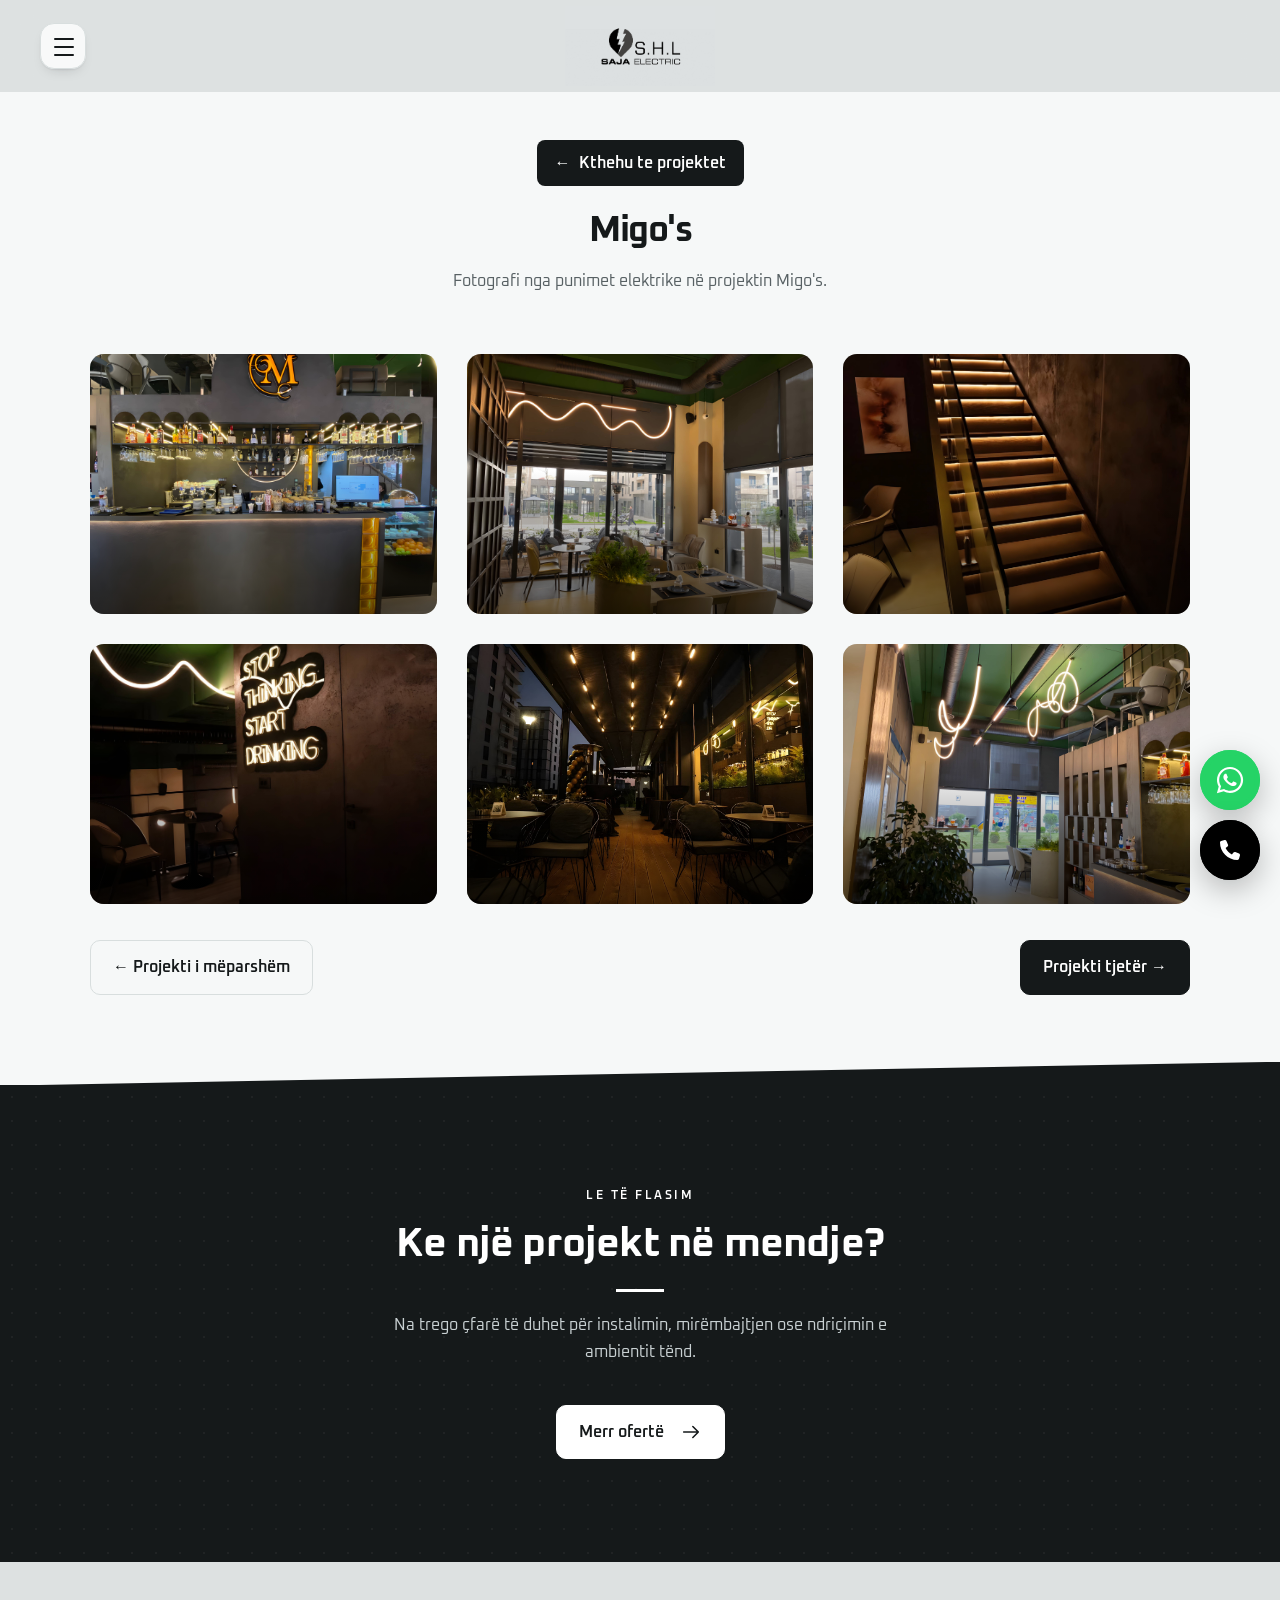
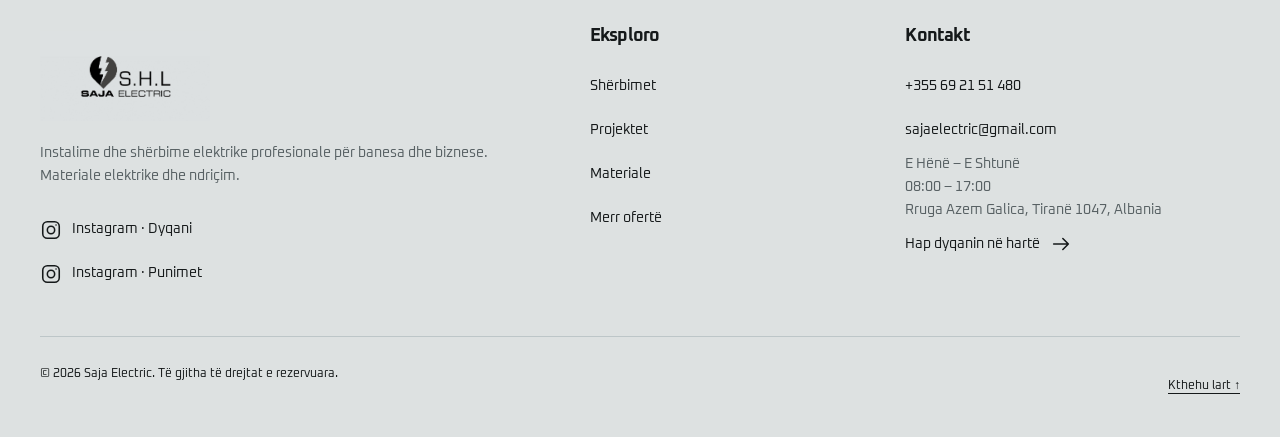
<file: project2.html>
<!doctype html><html lang="sq"><head>
<meta charset="utf-8"><meta name="viewport" content="width=device-width,initial-scale=1">
<meta name="color-scheme" content="light"><title>Migo&#x27;s | Projekt — Saja Electric</title>
<meta name="description" content="Fotografi nga projekti Migo&#x27;s i Saja Electric.">
<!-- TODO: Zëvendëso YOUR-DOMAIN me domain-in përfundimtar në canonical, Open Graph dhe JSON-LD. -->
<link rel="canonical" href="https://sajaelectric.al/project2.html">
<meta property="og:type" content="website"><meta property="og:locale" content="sq_AL">
<meta property="og:title" content="Migo&#x27;s | Projekt — Saja Electric"><meta property="og:description" content="Fotografi nga projekti Migo&#x27;s i Saja Electric.">
<meta property="og:url" content="https://sajaelectric.al/project2.html">
<!-- TODO: Shto og:image me URL absolute të një fotografie reale të biznesit. -->
<link rel="preconnect" href="https://fonts.googleapis.com"><link rel="preconnect" href="https://fonts.gstatic.com" crossorigin>
<link href="https://fonts.googleapis.com/css2?family=Oxanium:wght@400;500;600;700&display=swap" rel="stylesheet">
<link rel="stylesheet" href="css.css"><link rel="stylesheet" href="materiale-index.css">
<link rel="preload" as="image" href="images/project 2 migo&#x27;s (1).png" fetchpriority="high">
<script type="application/ld+json">{"@context": "https://schema.org", "@type": "Electrician", "name": "Saja Electric", "url": "https://YOUR-DOMAIN/", "telephone": "+355692151480", "email": "sajaelectric@gmail.com", "address": {"@type": "PostalAddress", "addressLocality": "Tiranë", "addressCountry": "AL"}, "openingHoursSpecification": [{"@type": "OpeningHoursSpecification", "dayOfWeek": ["Monday", "Tuesday", "Wednesday", "Thursday", "Friday", "Saturday"], "opens": "08:00", "closes": "17:00"}]}</script>
<script src="materiale-data.js" defer></script><script src="javajs.js" defer></script><script src="materiale-index.js" defer></script>
</head><body><svg class="icon-sprite" xmlns="http://www.w3.org/2000/svg" aria-hidden="true"><symbol id="i-bolt" viewBox="0 0 24 24"><path d="m13 2-9 12h7l-1 8 10-12h-7z"/></symbol><symbol id="i-camera" viewBox="0 0 24 24"><rect x="3" y="6" width="13" height="13" rx="3"/><path d="m16 10 5-3v12l-5-3"/></symbol><symbol id="i-tool" viewBox="0 0 24 24"><path d="m14 6 4 4M9 15l-5 5-2-2 5-5M14 3a6 6 0 0 0-7 8l6 6a6 6 0 0 0 8-7l-4 4-7-7z"/></symbol><symbol id="i-home" viewBox="0 0 24 24"><path d="m3 10 9-8 9 8v11H3zM9 21v-8h6v8"/></symbol><symbol id="i-phone" viewBox="0 0 24 24"><path d="M4 3h4l2 5-3 2c2 4 3 5 7 7l2-3 5 2v4c-9 4-22-9-17-17z"/></symbol><symbol id="i-chat" viewBox="0 0 24 24"><path d="M21 11a9 9 0 0 1-13 8l-6 3 2-6A9 9 0 1 1 21 11Z"/><path d="M8 8c1 4 2 5 6 6"/></symbol><symbol id="i-mail" viewBox="0 0 24 24"><rect x="2" y="4" width="20" height="16" rx="3"/><path d="m2 6 10 7L22 6"/></symbol><symbol id="i-pin" viewBox="0 0 24 24"><path d="M20 10c0 6-8 12-8 12S4 16 4 10a8 8 0 1 1 16 0Z"/><circle cx="12" cy="10" r="2"/></symbol><symbol id="i-clock" viewBox="0 0 24 24"><circle cx="12" cy="12" r="9"/><path d="M12 6v6l4 2"/></symbol><symbol id="i-arrow" viewBox="0 0 24 24"><path d="M4 12h16m-6-6 6 6-6 6"/></symbol><symbol id="i-up" viewBox="0 0 24 24"><path d="m6 14 6-6 6 6"/></symbol><symbol id="i-close" viewBox="0 0 24 24"><path d="m6 6 12 12M6 18 18 6"/></symbol><symbol id="i-instagram" viewBox="0 0 24 24"><rect x="3" y="3" width="18" height="18" rx="5"/><circle cx="12" cy="12" r="4"/><path d="M17.5 6.5h.01"/></symbol><symbol id="i-check" viewBox="0 0 24 24"><path d="m4 12 5 5L20 6"/></symbol><symbol id="i-pause" viewBox="0 0 24 24"><path d="M8 5v14M16 5v14"/></symbol><symbol id="i-box" viewBox="0 0 24 24"><path d="m3 7 9-5 9 5v10l-9 5-9-5zM3 7l9 5 9-5M12 12v10"/></symbol></svg><a class="skip-link" href="#mainContent">Kalo te përmbajtja</a>
<div class="scroll-progress" aria-hidden="true"></div>
<header class="header"><div class="container header-inner">
<button id="burgerBtn" class="burger" type="button" aria-controls="sideMenu" aria-expanded="false" aria-label="Hap menunë" hidden><span></span><span></span><span></span></button>
<a class="brand" href="index.html#home" aria-label="Saja Electric — Kreu"><img src="images/LOGO-1 copy.png" alt="Saja Electric" class="logo" width="1200" height="900" decoding="async" loading="eager"></a>
</div></header>
<nav id="sideMenu" class="side-menu" aria-label="Navigacioni kryesor"><a href="index.html#home">Kreu</a><a href="index.html#services">Shërbimet</a><a href="index.html#materiale" data-catalog-link hidden>Materiale</a><a href="index.html#projects">Projektet</a><a href="index.html#about">Rreth nesh</a><a href="index.html#contact">Kontakt</a></nav><noscript><nav  class="fallback-menu" aria-label="Navigacioni kryesor"><a href="index.html#home">Kreu</a><a href="index.html#services">Shërbimet</a><a href="index.html#materiale" data-catalog-link hidden>Materiale</a><a href="index.html#projects">Projektet</a><a href="index.html#about">Rreth nesh</a><a href="index.html#contact">Kontakt</a></nav></noscript><main id="mainContent" tabindex="-1"><section class="project-hero"><a class="back-link" href="index.html#projects"><span aria-hidden="true">←</span> Kthehu te projektet</a><h1>Migo&#x27;s</h1><p>Fotografi nga punimet elektrike në projektin Migo&#x27;s.</p></section><section class="project-gallery" aria-label="Galeria e projektit"><div class="project-photos" data-gallery>
<a class="gallery-tile" data-lightbox data-caption="Migo&#x27;s · Galeria e projektit" href="images/project 2 migo&#x27;s (1).png"><img src="images/project 2 migo&#x27;s (1).png" alt="Migo&#x27;s · Galeria e projektit, fotografia 1" width="800" height="600" loading="eager" decoding="async"></a>
<a class="gallery-tile" data-lightbox data-caption="Migo&#x27;s · Galeria e projektit" href="images/project 2 migo&#x27;s (2).png"><img src="images/project 2 migo&#x27;s (2).png" alt="Migo&#x27;s · Galeria e projektit, fotografia 2" width="800" height="600" loading="eager" decoding="async"></a>
<a class="gallery-tile" data-lightbox data-caption="Migo&#x27;s · Galeria e projektit" href="images/project 2 migo&#x27;s (3).png"><img src="images/project 2 migo&#x27;s (3).png" alt="Migo&#x27;s · Galeria e projektit, fotografia 3" width="800" height="600" loading="eager" decoding="async"></a>
<a class="gallery-tile" data-lightbox data-caption="Migo&#x27;s · Galeria e projektit" href="images/project 2 migo&#x27;s (4).png"><img src="images/project 2 migo&#x27;s (4).png" alt="Migo&#x27;s · Galeria e projektit, fotografia 4" width="800" height="600" loading="lazy" decoding="async"></a>
<a class="gallery-tile" data-lightbox data-caption="Migo&#x27;s · Galeria e projektit" href="images/project 2 migo&#x27;s (5).png"><img src="images/project 2 migo&#x27;s (5).png" alt="Migo&#x27;s · Galeria e projektit, fotografia 5" width="800" height="600" loading="lazy" decoding="async"></a>
<a class="gallery-tile" data-lightbox data-caption="Migo&#x27;s · Galeria e projektit" href="images/project 2 migo&#x27;s (6).png"><img src="images/project 2 migo&#x27;s (6).png" alt="Migo&#x27;s · Galeria e projektit, fotografia 6" width="800" height="600" loading="lazy" decoding="async"></a></div><nav class="project-pagination" aria-label="Projektet e tjera"><a class="button button-quiet" href="project1.html">← Projekti i mëparshëm</a><a class="button" href="project3.html">Projekti tjetër →</a></nav></section><section id="cta" class="section cta-section pattern"><div class="container cta-box"><div class="section-heading"><span class="eyebrow">Le të flasim</span><h2 class="section-title">Ke një projekt në mendje?</h2><p>Na trego çfarë të duhet për instalimin, mirëmbajtjen ose ndriçimin e ambientit tënd.</p></div><a class="button button-light" href="index.html#contact">Merr ofertë <svg class="icon" aria-hidden="true" focusable="false"><use href="#i-arrow"></use></svg></a></div></section></main><footer class="footer"><div class="container footer-grid">
<div class="footer-col"><img src="images/LOGO-1 copy.png" alt="Saja Electric" class="footer-logo" width="1200" height="900" decoding="async" loading="lazy">
<p>Instalime dhe shërbime elektrike profesionale për banesa dhe biznese. Materiale elektrike dhe ndriçim.</p>
<!-- TODO: Plotëso URL-të e dy Instagram-eve te SAJA_SITE në materiale-data.js. Lidhjet mbeten të fshehura derisa të plotësohen. -->
<div class="social-links"><a data-social="store" hidden target="_blank" rel="noopener noreferrer"><svg class="icon" aria-hidden="true" focusable="false"><use href="#i-instagram"></use></svg> Instagram · Dyqani</a><a data-social="work" hidden target="_blank" rel="noopener noreferrer"><svg class="icon" aria-hidden="true" focusable="false"><use href="#i-instagram"></use></svg> Instagram · Punimet</a></div></div>
<div class="footer-col"><h2>Eksploro</h2><a href="index.html#services">Shërbimet</a><a href="index.html#projects">Projektet</a><a href="index.html#materiale" data-catalog-link hidden>Materiale</a><a href="index.html#contact">Merr ofertë</a></div>
<div class="footer-col"><h2>Kontakt</h2><a href="tel:+355692151480">+355 69 21 51 480</a><a href="mailto:sajaelectric@gmail.com">sajaelectric@gmail.com</a><p>E Hënë – E Shtunë<br>08:00 – 17:00</p><p data-store-address hidden></p><a data-store-map hidden target="_blank" rel="noopener noreferrer">Hap dyqanin në hartë <svg class="icon" aria-hidden="true" focusable="false"><use href="#i-arrow"></use></svg></a></div></div>
<div class="container footer-bottom"><span>© <span data-year>2026</span> Saja Electric. Të gjitha të drejtat e rezervuara.</span><a href="#mainContent">Kthehu lart ↑</a></div></footer>
<div class="floating-contact"><a href="https://wa.me/355692151480" aria-label="Kontakto në WhatsApp"><svg class="contact-glyph" aria-hidden="true" focusable="false" viewBox="0 0 448 512"><path d="M380.9 97.1C339 55.1 283.2 32 223.9 32 101.5 32 1.9 131.6 1.9 254c0 39.1 10.2 77.3 29.6 111L0 480l117.7-30.9c32.4 17.7 68.9 27 106.1 27h.1C346.3 476.1 448 376.5 448 254.1c0-59.3-25.2-115-67.1-157zM223.9 438.7c-33.2 0-65.7-8.9-94-25.7l-6.7-4-69.8 18.3L72 359.2l-4.4-7c-18.5-29.4-28.2-63.3-28.2-98.2 0-101.7 82.8-184.5 184.6-184.5 49.3 0 95.6 19.2 130.4 54.1s55.6 81.2 55.5 130.5c0 101.8-84.3 184.6-186 184.6zm101.2-138.2c-5.5-2.8-32.8-16.2-37.9-18s-8.8-2.8-12.5 2.8-14.3 18-17.6 21.8-6.5 4.2-12 .9c-32.6-16.3-54-29.1-75.5-66-5.7-9.8 5.7-9.1 16.3-30.3 1.8-3.7.9-6.9-.5-9.7s-12.5-30.1-17.1-41.2c-4.5-10.8-9.1-9.3-12.5-9.5-3.2-.2-6.9-.2-10.6-.2s-9.7 1.4-14.8 6.9-19.4 19-19.4 46.3 19.9 53.7 22.6 57.4 39.1 59.7 94.8 83.8c35.2 15.2 49 16.5 66.6 13.9 10.7-1.6 32.8-13.4 37.4-26.4s4.6-24.1 3.2-26.4c-1.3-2.5-5-3.9-10.5-6.7z"/></svg><span>WhatsApp</span></a><a href="tel:+355692151480" aria-label="Telefono Saja Electric"><svg class="contact-glyph" aria-hidden="true" focusable="false" viewBox="0 0 512 512"><path d="M164.9 24.6c-7.7-18.6-28-28.5-47.4-23.2l-88 24C12.1 30.2 0 46 0 64c0 247.4 200.6 448 448 448 18 0 33.8-12.1 38.6-29.5l24-88c5.3-19.4-4.6-39.7-23.2-47.4l-96-40c-16.3-6.8-35.2-2.1-46.3 11.6l-40.4 49.3c-70.4-33.3-127.4-90.3-160.7-160.7l49.3-40.3c13.7-11.2 18.4-30 11.6-46.3l-40-96z"/></svg><span>Telefono</span></a></div>
<button class="back-top" type="button" aria-label="Kthehu në krye" hidden><svg class="icon" aria-hidden="true" focusable="false"><use href="#i-up"></use></svg></button>
<dialog id="lightbox" class="lightbox" aria-label="Galeria e fotografive" aria-describedby="lightbox-caption">
<div class="lightbox-toolbar"><span id="lightbox-counter"></span><button type="button" data-lightbox-close aria-label="Mbyll fotografinë"><svg class="icon" aria-hidden="true" focusable="false"><use href="#i-close"></use></svg></button></div>
<div class="lightbox-stage"><button type="button" data-lightbox-prev aria-label="Fotografia e mëparshme">←</button><img id="lightbox-img" alt="" width="1200" height="900"><button type="button" data-lightbox-next aria-label="Fotografia tjetër">→</button></div>
<p id="lightbox-caption"></p></dialog></body></html>
</file>
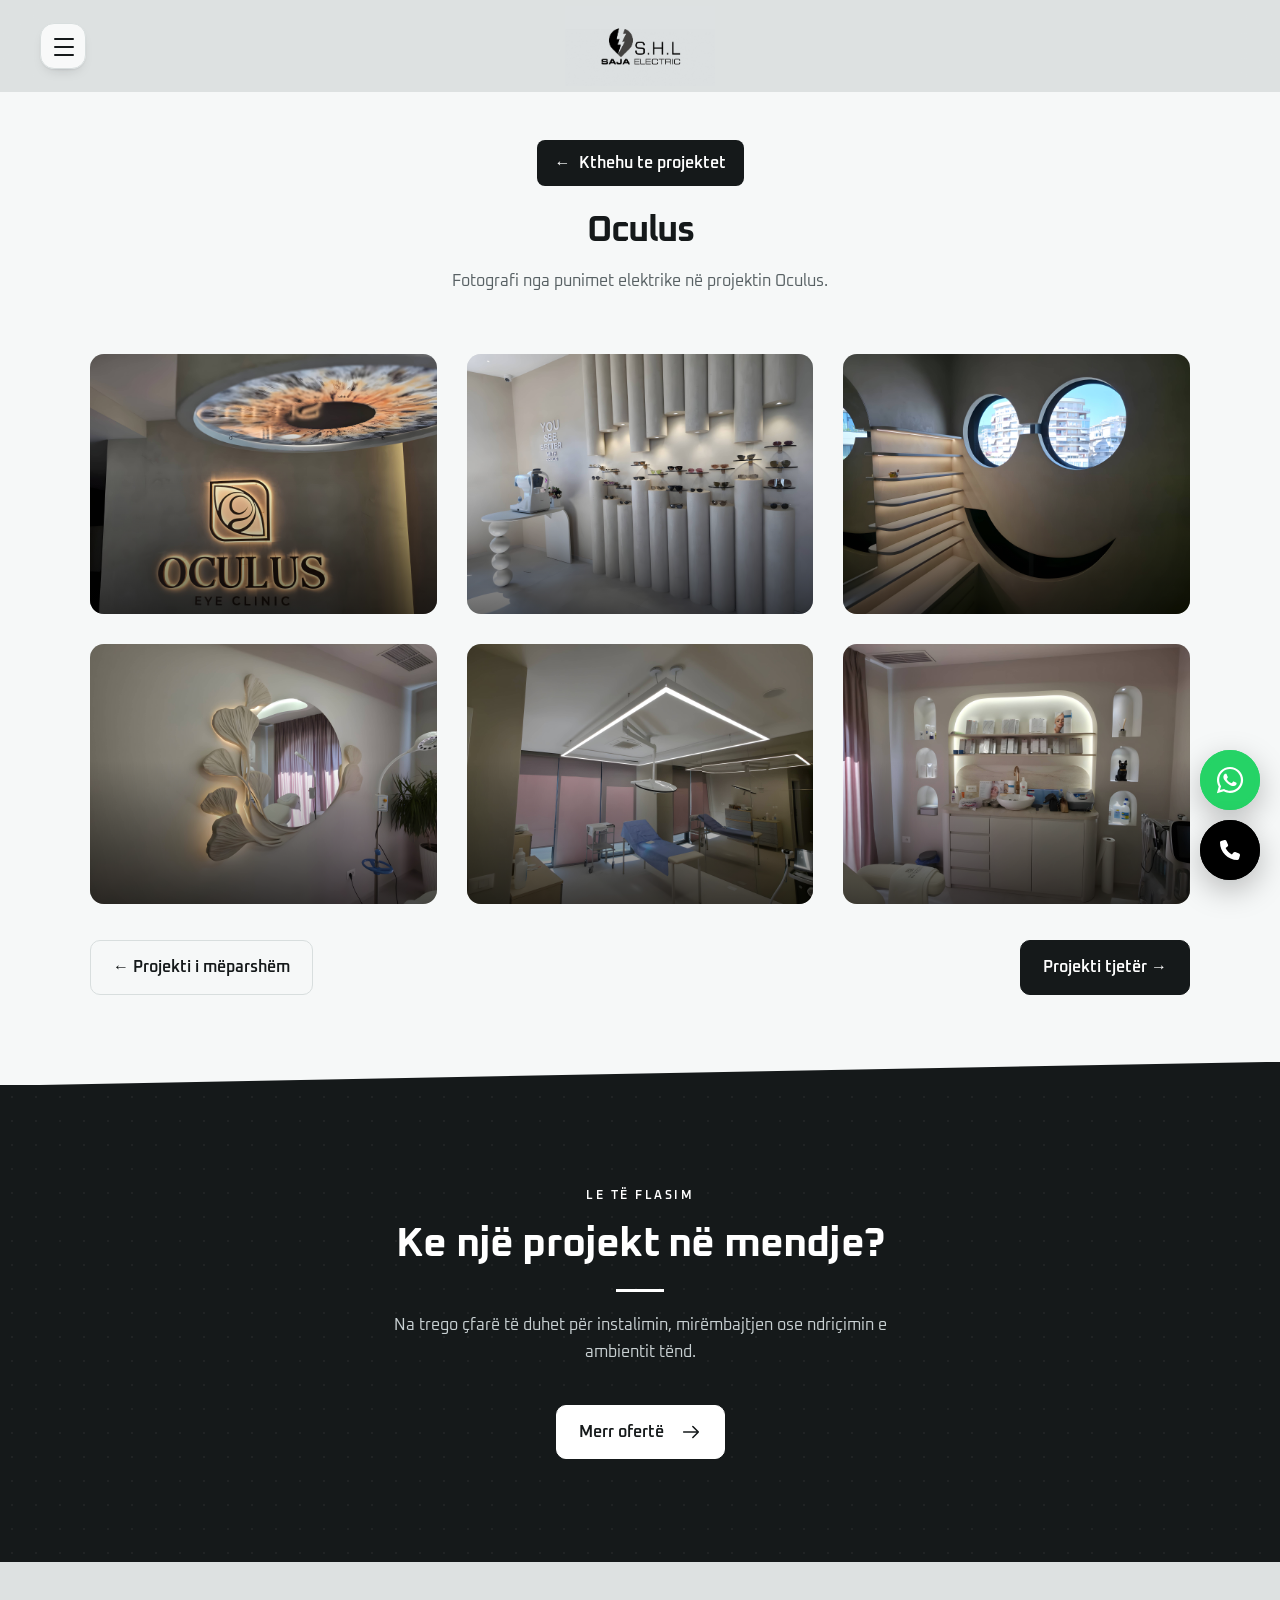
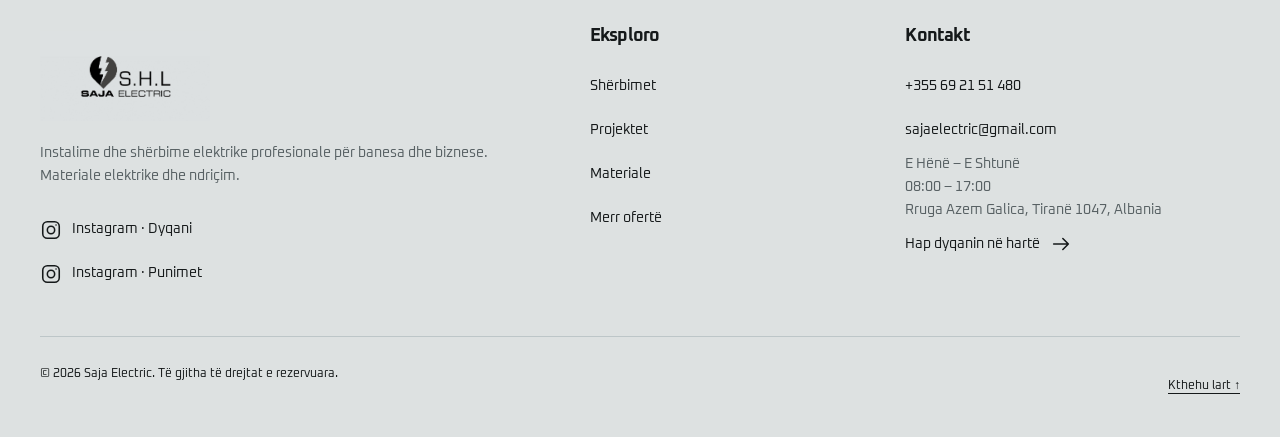
<file: project3.html>
<!doctype html><html lang="sq"><head>
<meta charset="utf-8"><meta name="viewport" content="width=device-width,initial-scale=1">
<meta name="color-scheme" content="light"><title>Oculus | Projekt — Saja Electric</title>
<meta name="description" content="Fotografi nga projekti Oculus i Saja Electric.">
<!-- TODO: Zëvendëso YOUR-DOMAIN me domain-in përfundimtar në canonical, Open Graph dhe JSON-LD. -->
<link rel="canonical" href="https://sajaelectric.al/project3.html">
<meta property="og:type" content="website"><meta property="og:locale" content="sq_AL">
<meta property="og:title" content="Oculus | Projekt — Saja Electric"><meta property="og:description" content="Fotografi nga projekti Oculus i Saja Electric.">
<meta property="og:url" content="https://sajaelectric.al/project3.html">
<!-- TODO: Shto og:image me URL absolute të një fotografie reale të biznesit. -->
<link rel="preconnect" href="https://fonts.googleapis.com"><link rel="preconnect" href="https://fonts.gstatic.com" crossorigin>
<link href="https://fonts.googleapis.com/css2?family=Oxanium:wght@400;500;600;700&display=swap" rel="stylesheet">
<link rel="stylesheet" href="css.css"><link rel="stylesheet" href="materiale-index.css">
<link rel="preload" as="image" href="images/project 3 oculus (2).png" fetchpriority="high">
<script type="application/ld+json">{"@context": "https://schema.org", "@type": "Electrician", "name": "Saja Electric", "url": "https://YOUR-DOMAIN/", "telephone": "+355692151480", "email": "sajaelectric@gmail.com", "address": {"@type": "PostalAddress", "addressLocality": "Tiranë", "addressCountry": "AL"}, "openingHoursSpecification": [{"@type": "OpeningHoursSpecification", "dayOfWeek": ["Monday", "Tuesday", "Wednesday", "Thursday", "Friday", "Saturday"], "opens": "08:00", "closes": "17:00"}]}</script>
<script src="materiale-data.js" defer></script><script src="javajs.js" defer></script><script src="materiale-index.js" defer></script>
</head><body><svg class="icon-sprite" xmlns="http://www.w3.org/2000/svg" aria-hidden="true"><symbol id="i-bolt" viewBox="0 0 24 24"><path d="m13 2-9 12h7l-1 8 10-12h-7z"/></symbol><symbol id="i-camera" viewBox="0 0 24 24"><rect x="3" y="6" width="13" height="13" rx="3"/><path d="m16 10 5-3v12l-5-3"/></symbol><symbol id="i-tool" viewBox="0 0 24 24"><path d="m14 6 4 4M9 15l-5 5-2-2 5-5M14 3a6 6 0 0 0-7 8l6 6a6 6 0 0 0 8-7l-4 4-7-7z"/></symbol><symbol id="i-home" viewBox="0 0 24 24"><path d="m3 10 9-8 9 8v11H3zM9 21v-8h6v8"/></symbol><symbol id="i-phone" viewBox="0 0 24 24"><path d="M4 3h4l2 5-3 2c2 4 3 5 7 7l2-3 5 2v4c-9 4-22-9-17-17z"/></symbol><symbol id="i-chat" viewBox="0 0 24 24"><path d="M21 11a9 9 0 0 1-13 8l-6 3 2-6A9 9 0 1 1 21 11Z"/><path d="M8 8c1 4 2 5 6 6"/></symbol><symbol id="i-mail" viewBox="0 0 24 24"><rect x="2" y="4" width="20" height="16" rx="3"/><path d="m2 6 10 7L22 6"/></symbol><symbol id="i-pin" viewBox="0 0 24 24"><path d="M20 10c0 6-8 12-8 12S4 16 4 10a8 8 0 1 1 16 0Z"/><circle cx="12" cy="10" r="2"/></symbol><symbol id="i-clock" viewBox="0 0 24 24"><circle cx="12" cy="12" r="9"/><path d="M12 6v6l4 2"/></symbol><symbol id="i-arrow" viewBox="0 0 24 24"><path d="M4 12h16m-6-6 6 6-6 6"/></symbol><symbol id="i-up" viewBox="0 0 24 24"><path d="m6 14 6-6 6 6"/></symbol><symbol id="i-close" viewBox="0 0 24 24"><path d="m6 6 12 12M6 18 18 6"/></symbol><symbol id="i-instagram" viewBox="0 0 24 24"><rect x="3" y="3" width="18" height="18" rx="5"/><circle cx="12" cy="12" r="4"/><path d="M17.5 6.5h.01"/></symbol><symbol id="i-check" viewBox="0 0 24 24"><path d="m4 12 5 5L20 6"/></symbol><symbol id="i-pause" viewBox="0 0 24 24"><path d="M8 5v14M16 5v14"/></symbol><symbol id="i-box" viewBox="0 0 24 24"><path d="m3 7 9-5 9 5v10l-9 5-9-5zM3 7l9 5 9-5M12 12v10"/></symbol></svg><a class="skip-link" href="#mainContent">Kalo te përmbajtja</a>
<div class="scroll-progress" aria-hidden="true"></div>
<header class="header"><div class="container header-inner">
<button id="burgerBtn" class="burger" type="button" aria-controls="sideMenu" aria-expanded="false" aria-label="Hap menunë" hidden><span></span><span></span><span></span></button>
<a class="brand" href="index.html#home" aria-label="Saja Electric — Kreu"><img src="images/LOGO-1 copy.png" alt="Saja Electric" class="logo" width="1200" height="900" decoding="async" loading="eager"></a>
</div></header>
<nav id="sideMenu" class="side-menu" aria-label="Navigacioni kryesor"><a href="index.html#home">Kreu</a><a href="index.html#services">Shërbimet</a><a href="index.html#materiale" data-catalog-link hidden>Materiale</a><a href="index.html#projects">Projektet</a><a href="index.html#about">Rreth nesh</a><a href="index.html#contact">Kontakt</a></nav><noscript><nav  class="fallback-menu" aria-label="Navigacioni kryesor"><a href="index.html#home">Kreu</a><a href="index.html#services">Shërbimet</a><a href="index.html#materiale" data-catalog-link hidden>Materiale</a><a href="index.html#projects">Projektet</a><a href="index.html#about">Rreth nesh</a><a href="index.html#contact">Kontakt</a></nav></noscript><main id="mainContent" tabindex="-1"><section class="project-hero"><a class="back-link" href="index.html#projects"><span aria-hidden="true">←</span> Kthehu te projektet</a><h1>Oculus</h1><p>Fotografi nga punimet elektrike në projektin Oculus.</p></section><section class="project-gallery" aria-label="Galeria e projektit"><div class="project-photos" data-gallery>
<a class="gallery-tile" data-lightbox data-caption="Oculus · Galeria e projektit" href="images/project 3 oculus (2).png"><img src="images/project 3 oculus (2).png" alt="Oculus · Galeria e projektit, fotografia 1" width="800" height="600" loading="eager" decoding="async"></a>
<a class="gallery-tile" data-lightbox data-caption="Oculus · Galeria e projektit" href="images/project 3 oculus (3).png"><img src="images/project 3 oculus (3).png" alt="Oculus · Galeria e projektit, fotografia 2" width="800" height="600" loading="eager" decoding="async"></a>
<a class="gallery-tile" data-lightbox data-caption="Oculus · Galeria e projektit" href="images/project 3 oculus (1).png"><img src="images/project 3 oculus (1).png" alt="Oculus · Galeria e projektit, fotografia 3" width="800" height="600" loading="eager" decoding="async"></a>
<a class="gallery-tile" data-lightbox data-caption="Oculus · Galeria e projektit" href="images/project 3 oculus (4).png"><img src="images/project 3 oculus (4).png" alt="Oculus · Galeria e projektit, fotografia 4" width="800" height="600" loading="lazy" decoding="async"></a>
<a class="gallery-tile" data-lightbox data-caption="Oculus · Galeria e projektit" href="images/project 3 oculus (5).png"><img src="images/project 3 oculus (5).png" alt="Oculus · Galeria e projektit, fotografia 5" width="800" height="600" loading="lazy" decoding="async"></a>
<a class="gallery-tile" data-lightbox data-caption="Oculus · Galeria e projektit" href="images/project 3 oculus (6).png"><img src="images/project 3 oculus (6).png" alt="Oculus · Galeria e projektit, fotografia 6" width="800" height="600" loading="lazy" decoding="async"></a></div><nav class="project-pagination" aria-label="Projektet e tjera"><a class="button button-quiet" href="project2.html">← Projekti i mëparshëm</a><a class="button" href="project4.html">Projekti tjetër →</a></nav></section><section id="cta" class="section cta-section pattern"><div class="container cta-box"><div class="section-heading"><span class="eyebrow">Le të flasim</span><h2 class="section-title">Ke një projekt në mendje?</h2><p>Na trego çfarë të duhet për instalimin, mirëmbajtjen ose ndriçimin e ambientit tënd.</p></div><a class="button button-light" href="index.html#contact">Merr ofertë <svg class="icon" aria-hidden="true" focusable="false"><use href="#i-arrow"></use></svg></a></div></section></main><footer class="footer"><div class="container footer-grid">
<div class="footer-col"><img src="images/LOGO-1 copy.png" alt="Saja Electric" class="footer-logo" width="1200" height="900" decoding="async" loading="lazy">
<p>Instalime dhe shërbime elektrike profesionale për banesa dhe biznese. Materiale elektrike dhe ndriçim.</p>
<!-- TODO: Plotëso URL-të e dy Instagram-eve te SAJA_SITE në materiale-data.js. Lidhjet mbeten të fshehura derisa të plotësohen. -->
<div class="social-links"><a data-social="store" hidden target="_blank" rel="noopener noreferrer"><svg class="icon" aria-hidden="true" focusable="false"><use href="#i-instagram"></use></svg> Instagram · Dyqani</a><a data-social="work" hidden target="_blank" rel="noopener noreferrer"><svg class="icon" aria-hidden="true" focusable="false"><use href="#i-instagram"></use></svg> Instagram · Punimet</a></div></div>
<div class="footer-col"><h2>Eksploro</h2><a href="index.html#services">Shërbimet</a><a href="index.html#projects">Projektet</a><a href="index.html#materiale" data-catalog-link hidden>Materiale</a><a href="index.html#contact">Merr ofertë</a></div>
<div class="footer-col"><h2>Kontakt</h2><a href="tel:+355692151480">+355 69 21 51 480</a><a href="mailto:sajaelectric@gmail.com">sajaelectric@gmail.com</a><p>E Hënë – E Shtunë<br>08:00 – 17:00</p><p data-store-address hidden></p><a data-store-map hidden target="_blank" rel="noopener noreferrer">Hap dyqanin në hartë <svg class="icon" aria-hidden="true" focusable="false"><use href="#i-arrow"></use></svg></a></div></div>
<div class="container footer-bottom"><span>© <span data-year>2026</span> Saja Electric. Të gjitha të drejtat e rezervuara.</span><a href="#mainContent">Kthehu lart ↑</a></div></footer>
<div class="floating-contact"><a href="https://wa.me/355692151480" aria-label="Kontakto në WhatsApp"><svg class="contact-glyph" aria-hidden="true" focusable="false" viewBox="0 0 448 512"><path d="M380.9 97.1C339 55.1 283.2 32 223.9 32 101.5 32 1.9 131.6 1.9 254c0 39.1 10.2 77.3 29.6 111L0 480l117.7-30.9c32.4 17.7 68.9 27 106.1 27h.1C346.3 476.1 448 376.5 448 254.1c0-59.3-25.2-115-67.1-157zM223.9 438.7c-33.2 0-65.7-8.9-94-25.7l-6.7-4-69.8 18.3L72 359.2l-4.4-7c-18.5-29.4-28.2-63.3-28.2-98.2 0-101.7 82.8-184.5 184.6-184.5 49.3 0 95.6 19.2 130.4 54.1s55.6 81.2 55.5 130.5c0 101.8-84.3 184.6-186 184.6zm101.2-138.2c-5.5-2.8-32.8-16.2-37.9-18s-8.8-2.8-12.5 2.8-14.3 18-17.6 21.8-6.5 4.2-12 .9c-32.6-16.3-54-29.1-75.5-66-5.7-9.8 5.7-9.1 16.3-30.3 1.8-3.7.9-6.9-.5-9.7s-12.5-30.1-17.1-41.2c-4.5-10.8-9.1-9.3-12.5-9.5-3.2-.2-6.9-.2-10.6-.2s-9.7 1.4-14.8 6.9-19.4 19-19.4 46.3 19.9 53.7 22.6 57.4 39.1 59.7 94.8 83.8c35.2 15.2 49 16.5 66.6 13.9 10.7-1.6 32.8-13.4 37.4-26.4s4.6-24.1 3.2-26.4c-1.3-2.5-5-3.9-10.5-6.7z"/></svg><span>WhatsApp</span></a><a href="tel:+355692151480" aria-label="Telefono Saja Electric"><svg class="contact-glyph" aria-hidden="true" focusable="false" viewBox="0 0 512 512"><path d="M164.9 24.6c-7.7-18.6-28-28.5-47.4-23.2l-88 24C12.1 30.2 0 46 0 64c0 247.4 200.6 448 448 448 18 0 33.8-12.1 38.6-29.5l24-88c5.3-19.4-4.6-39.7-23.2-47.4l-96-40c-16.3-6.8-35.2-2.1-46.3 11.6l-40.4 49.3c-70.4-33.3-127.4-90.3-160.7-160.7l49.3-40.3c13.7-11.2 18.4-30 11.6-46.3l-40-96z"/></svg><span>Telefono</span></a></div>
<button class="back-top" type="button" aria-label="Kthehu në krye" hidden><svg class="icon" aria-hidden="true" focusable="false"><use href="#i-up"></use></svg></button>
<dialog id="lightbox" class="lightbox" aria-label="Galeria e fotografive" aria-describedby="lightbox-caption">
<div class="lightbox-toolbar"><span id="lightbox-counter"></span><button type="button" data-lightbox-close aria-label="Mbyll fotografinë"><svg class="icon" aria-hidden="true" focusable="false"><use href="#i-close"></use></svg></button></div>
<div class="lightbox-stage"><button type="button" data-lightbox-prev aria-label="Fotografia e mëparshme">←</button><img id="lightbox-img" alt="" width="1200" height="900"><button type="button" data-lightbox-next aria-label="Fotografia tjetër">→</button></div>
<p id="lightbox-caption"></p></dialog></body></html>
</file>
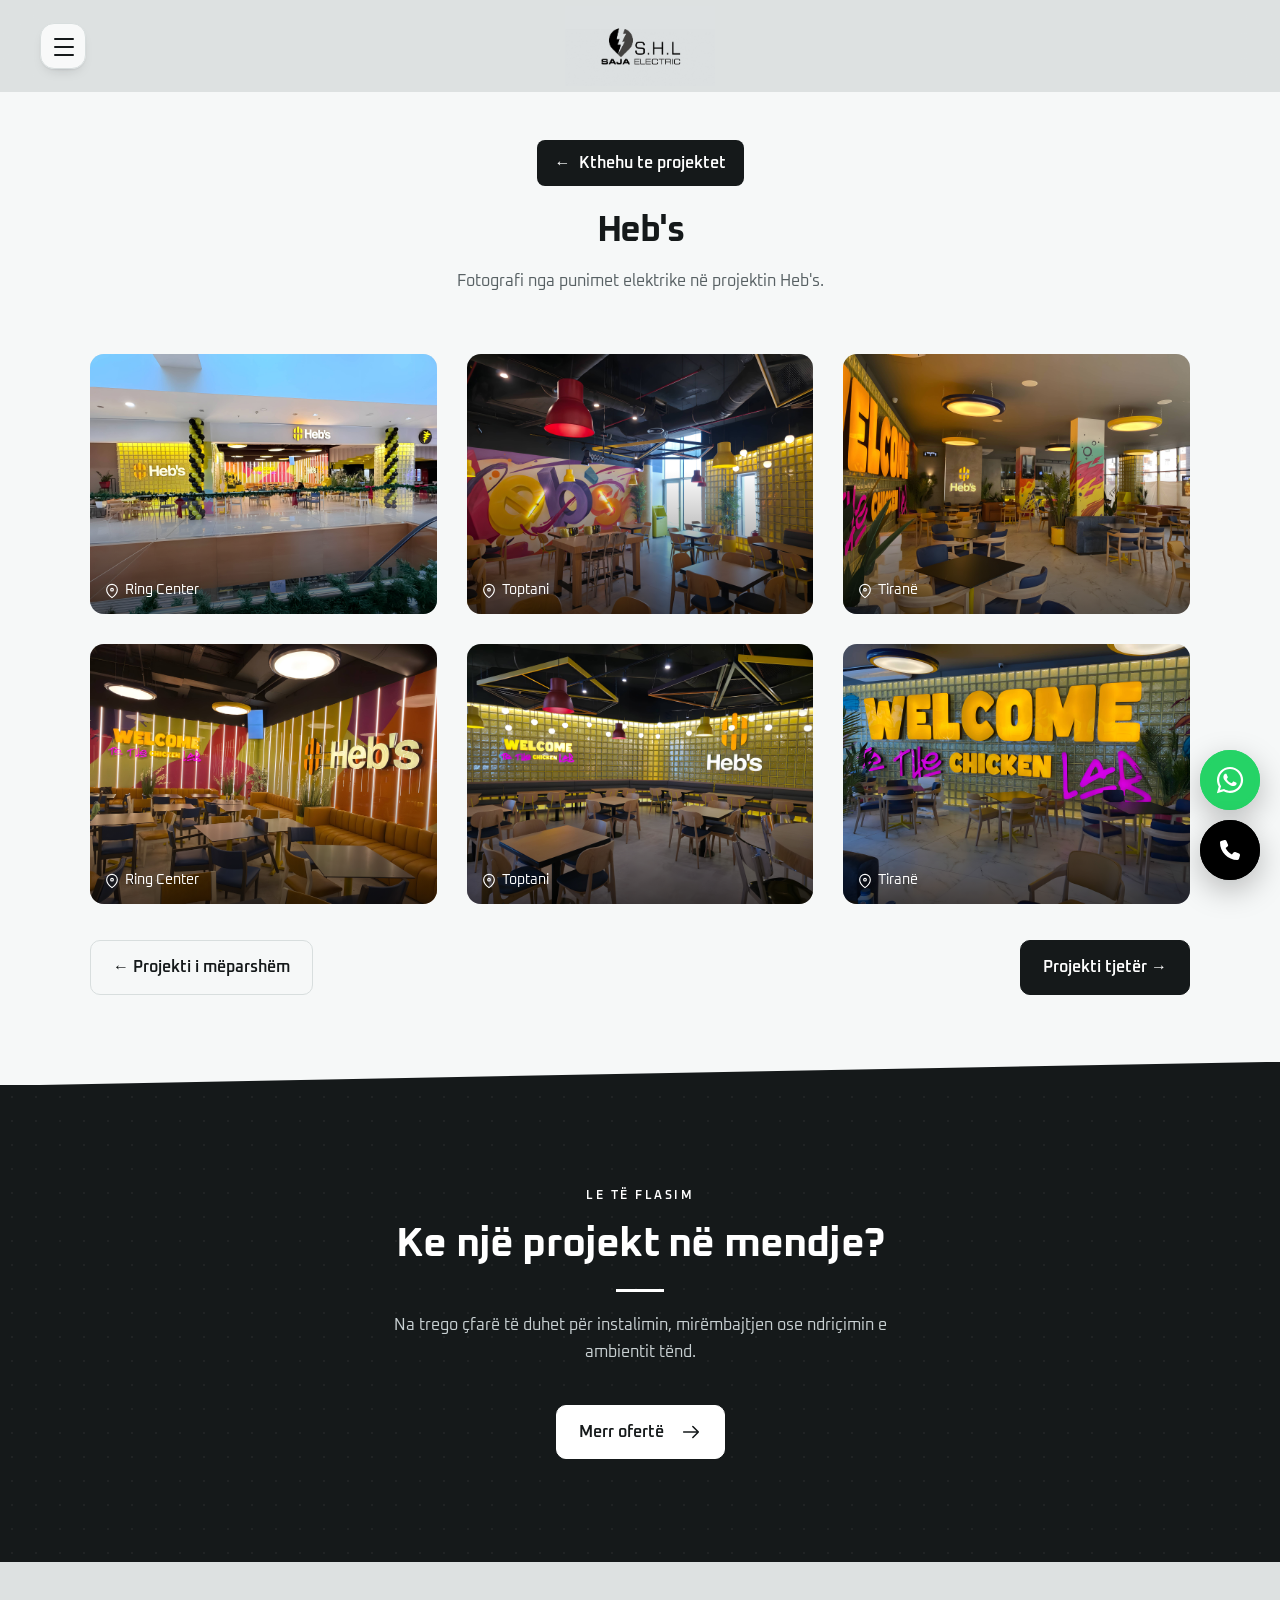
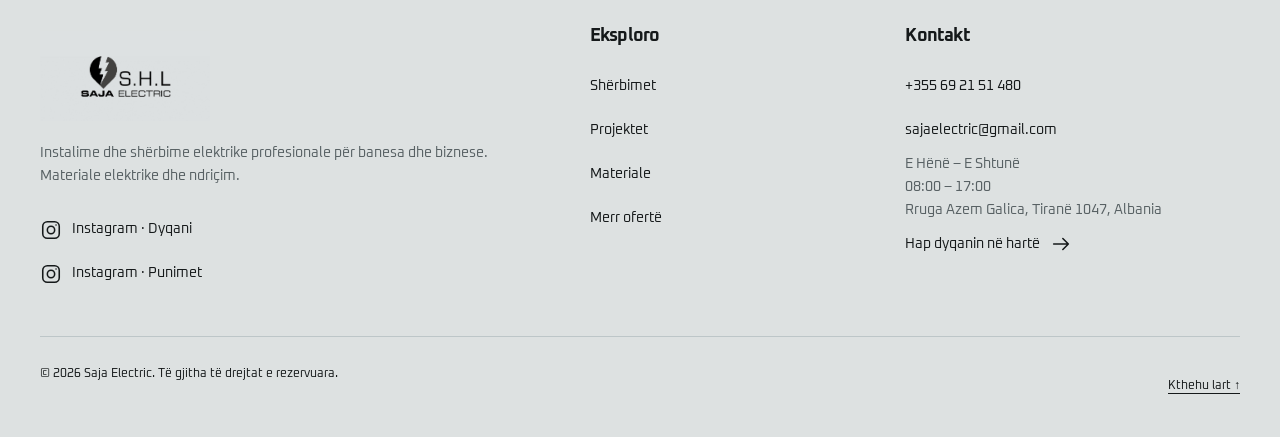
<file: project4.html>
<!doctype html><html lang="sq"><head>
<meta charset="utf-8"><meta name="viewport" content="width=device-width,initial-scale=1">
<meta name="color-scheme" content="light"><title>Heb&#x27;s | Projekt — Saja Electric</title>
<meta name="description" content="Fotografi nga projekti Heb&#x27;s i Saja Electric.">
<!-- TODO: Zëvendëso YOUR-DOMAIN me domain-in përfundimtar në canonical, Open Graph dhe JSON-LD. -->
<link rel="canonical" href="https://sajaelectric.al/project4.html">
<meta property="og:type" content="website"><meta property="og:locale" content="sq_AL">
<meta property="og:title" content="Heb&#x27;s | Projekt — Saja Electric"><meta property="og:description" content="Fotografi nga projekti Heb&#x27;s i Saja Electric.">
<meta property="og:url" content="https://sajaelectric.al/project4.html">
<!-- TODO: Shto og:image me URL absolute të një fotografie reale të biznesit. -->
<link rel="preconnect" href="https://fonts.googleapis.com"><link rel="preconnect" href="https://fonts.gstatic.com" crossorigin>
<link href="https://fonts.googleapis.com/css2?family=Oxanium:wght@400;500;600;700&display=swap" rel="stylesheet">
<link rel="stylesheet" href="css.css"><link rel="stylesheet" href="materiale-index.css">
<link rel="preload" as="image" href="images/project 4 heb&#x27;s (1).png" fetchpriority="high">
<script type="application/ld+json">{"@context": "https://schema.org", "@type": "Electrician", "name": "Saja Electric", "url": "https://YOUR-DOMAIN/", "telephone": "+355692151480", "email": "sajaelectric@gmail.com", "address": {"@type": "PostalAddress", "addressLocality": "Tiranë", "addressCountry": "AL"}, "openingHoursSpecification": [{"@type": "OpeningHoursSpecification", "dayOfWeek": ["Monday", "Tuesday", "Wednesday", "Thursday", "Friday", "Saturday"], "opens": "08:00", "closes": "17:00"}]}</script>
<script src="materiale-data.js" defer></script><script src="javajs.js" defer></script><script src="materiale-index.js" defer></script>
</head><body><svg class="icon-sprite" xmlns="http://www.w3.org/2000/svg" aria-hidden="true"><symbol id="i-bolt" viewBox="0 0 24 24"><path d="m13 2-9 12h7l-1 8 10-12h-7z"/></symbol><symbol id="i-camera" viewBox="0 0 24 24"><rect x="3" y="6" width="13" height="13" rx="3"/><path d="m16 10 5-3v12l-5-3"/></symbol><symbol id="i-tool" viewBox="0 0 24 24"><path d="m14 6 4 4M9 15l-5 5-2-2 5-5M14 3a6 6 0 0 0-7 8l6 6a6 6 0 0 0 8-7l-4 4-7-7z"/></symbol><symbol id="i-home" viewBox="0 0 24 24"><path d="m3 10 9-8 9 8v11H3zM9 21v-8h6v8"/></symbol><symbol id="i-phone" viewBox="0 0 24 24"><path d="M4 3h4l2 5-3 2c2 4 3 5 7 7l2-3 5 2v4c-9 4-22-9-17-17z"/></symbol><symbol id="i-chat" viewBox="0 0 24 24"><path d="M21 11a9 9 0 0 1-13 8l-6 3 2-6A9 9 0 1 1 21 11Z"/><path d="M8 8c1 4 2 5 6 6"/></symbol><symbol id="i-mail" viewBox="0 0 24 24"><rect x="2" y="4" width="20" height="16" rx="3"/><path d="m2 6 10 7L22 6"/></symbol><symbol id="i-pin" viewBox="0 0 24 24"><path d="M20 10c0 6-8 12-8 12S4 16 4 10a8 8 0 1 1 16 0Z"/><circle cx="12" cy="10" r="2"/></symbol><symbol id="i-clock" viewBox="0 0 24 24"><circle cx="12" cy="12" r="9"/><path d="M12 6v6l4 2"/></symbol><symbol id="i-arrow" viewBox="0 0 24 24"><path d="M4 12h16m-6-6 6 6-6 6"/></symbol><symbol id="i-up" viewBox="0 0 24 24"><path d="m6 14 6-6 6 6"/></symbol><symbol id="i-close" viewBox="0 0 24 24"><path d="m6 6 12 12M6 18 18 6"/></symbol><symbol id="i-instagram" viewBox="0 0 24 24"><rect x="3" y="3" width="18" height="18" rx="5"/><circle cx="12" cy="12" r="4"/><path d="M17.5 6.5h.01"/></symbol><symbol id="i-check" viewBox="0 0 24 24"><path d="m4 12 5 5L20 6"/></symbol><symbol id="i-pause" viewBox="0 0 24 24"><path d="M8 5v14M16 5v14"/></symbol><symbol id="i-box" viewBox="0 0 24 24"><path d="m3 7 9-5 9 5v10l-9 5-9-5zM3 7l9 5 9-5M12 12v10"/></symbol></svg><a class="skip-link" href="#mainContent">Kalo te përmbajtja</a>
<div class="scroll-progress" aria-hidden="true"></div>
<header class="header"><div class="container header-inner">
<button id="burgerBtn" class="burger" type="button" aria-controls="sideMenu" aria-expanded="false" aria-label="Hap menunë" hidden><span></span><span></span><span></span></button>
<a class="brand" href="index.html#home" aria-label="Saja Electric — Kreu"><img src="images/LOGO-1 copy.png" alt="Saja Electric" class="logo" width="1200" height="900" decoding="async" loading="eager"></a>
</div></header>
<nav id="sideMenu" class="side-menu" aria-label="Navigacioni kryesor"><a href="index.html#home">Kreu</a><a href="index.html#services">Shërbimet</a><a href="index.html#materiale" data-catalog-link hidden>Materiale</a><a href="index.html#projects">Projektet</a><a href="index.html#about">Rreth nesh</a><a href="index.html#contact">Kontakt</a></nav><noscript><nav  class="fallback-menu" aria-label="Navigacioni kryesor"><a href="index.html#home">Kreu</a><a href="index.html#services">Shërbimet</a><a href="index.html#materiale" data-catalog-link hidden>Materiale</a><a href="index.html#projects">Projektet</a><a href="index.html#about">Rreth nesh</a><a href="index.html#contact">Kontakt</a></nav></noscript><main id="mainContent" tabindex="-1"><section class="project-hero"><a class="back-link" href="index.html#projects"><span aria-hidden="true">←</span> Kthehu te projektet</a><h1>Heb&#x27;s</h1><p>Fotografi nga punimet elektrike në projektin Heb&#x27;s.</p></section><section class="project-gallery" aria-label="Galeria e projektit"><div class="project-photos" data-gallery>
<a class="gallery-tile" data-lightbox data-caption="Heb&#x27;s · Ring Center" href="images/project 4 heb&#x27;s (1).png"><img src="images/project 4 heb&#x27;s (1).png" alt="Heb&#x27;s · Ring Center, fotografia 1" width="800" height="600" loading="eager" decoding="async"><span class="photo-place"><svg class="icon" aria-hidden="true"><use href="#i-pin"></use></svg>Ring Center</span></a>
<a class="gallery-tile" data-lightbox data-caption="Heb&#x27;s · Toptani" href="images/project 4 heb&#x27;s (8).png"><img src="images/project 4 heb&#x27;s (8).png" alt="Heb&#x27;s · Toptani, fotografia 2" width="800" height="600" loading="eager" decoding="async"><span class="photo-place"><svg class="icon" aria-hidden="true"><use href="#i-pin"></use></svg>Toptani</span></a>
<a class="gallery-tile" data-lightbox data-caption="Heb&#x27;s · Tiranë" href="images/project 4 heb&#x27;s (5).png"><img src="images/project 4 heb&#x27;s (5).png" alt="Heb&#x27;s · Tiranë, fotografia 3" width="800" height="600" loading="eager" decoding="async"><span class="photo-place"><svg class="icon" aria-hidden="true"><use href="#i-pin"></use></svg>Tiranë</span></a>
<a class="gallery-tile" data-lightbox data-caption="Heb&#x27;s · Ring Center" href="images/project 4 heb&#x27;s (7).png"><img src="images/project 4 heb&#x27;s (7).png" alt="Heb&#x27;s · Ring Center, fotografia 4" width="800" height="600" loading="lazy" decoding="async"><span class="photo-place"><svg class="icon" aria-hidden="true"><use href="#i-pin"></use></svg>Ring Center</span></a>
<a class="gallery-tile" data-lightbox data-caption="Heb&#x27;s · Toptani" href="images/project 4 heb&#x27;s (6).png"><img src="images/project 4 heb&#x27;s (6).png" alt="Heb&#x27;s · Toptani, fotografia 5" width="800" height="600" loading="lazy" decoding="async"><span class="photo-place"><svg class="icon" aria-hidden="true"><use href="#i-pin"></use></svg>Toptani</span></a>
<a class="gallery-tile" data-lightbox data-caption="Heb&#x27;s · Tiranë" href="images/project 4 heb&#x27;s (4).png"><img src="images/project 4 heb&#x27;s (4).png" alt="Heb&#x27;s · Tiranë, fotografia 6" width="800" height="600" loading="lazy" decoding="async"><span class="photo-place"><svg class="icon" aria-hidden="true"><use href="#i-pin"></use></svg>Tiranë</span></a></div><nav class="project-pagination" aria-label="Projektet e tjera"><a class="button button-quiet" href="project3.html">← Projekti i mëparshëm</a><a class="button" href="project5.html">Projekti tjetër →</a></nav></section><section id="cta" class="section cta-section pattern"><div class="container cta-box"><div class="section-heading"><span class="eyebrow">Le të flasim</span><h2 class="section-title">Ke një projekt në mendje?</h2><p>Na trego çfarë të duhet për instalimin, mirëmbajtjen ose ndriçimin e ambientit tënd.</p></div><a class="button button-light" href="index.html#contact">Merr ofertë <svg class="icon" aria-hidden="true" focusable="false"><use href="#i-arrow"></use></svg></a></div></section></main><footer class="footer"><div class="container footer-grid">
<div class="footer-col"><img src="images/LOGO-1 copy.png" alt="Saja Electric" class="footer-logo" width="1200" height="900" decoding="async" loading="lazy">
<p>Instalime dhe shërbime elektrike profesionale për banesa dhe biznese. Materiale elektrike dhe ndriçim.</p>
<!-- TODO: Plotëso URL-të e dy Instagram-eve te SAJA_SITE në materiale-data.js. Lidhjet mbeten të fshehura derisa të plotësohen. -->
<div class="social-links"><a data-social="store" hidden target="_blank" rel="noopener noreferrer"><svg class="icon" aria-hidden="true" focusable="false"><use href="#i-instagram"></use></svg> Instagram · Dyqani</a><a data-social="work" hidden target="_blank" rel="noopener noreferrer"><svg class="icon" aria-hidden="true" focusable="false"><use href="#i-instagram"></use></svg> Instagram · Punimet</a></div></div>
<div class="footer-col"><h2>Eksploro</h2><a href="index.html#services">Shërbimet</a><a href="index.html#projects">Projektet</a><a href="index.html#materiale" data-catalog-link hidden>Materiale</a><a href="index.html#contact">Merr ofertë</a></div>
<div class="footer-col"><h2>Kontakt</h2><a href="tel:+355692151480">+355 69 21 51 480</a><a href="mailto:sajaelectric@gmail.com">sajaelectric@gmail.com</a><p>E Hënë – E Shtunë<br>08:00 – 17:00</p><p data-store-address hidden></p><a data-store-map hidden target="_blank" rel="noopener noreferrer">Hap dyqanin në hartë <svg class="icon" aria-hidden="true" focusable="false"><use href="#i-arrow"></use></svg></a></div></div>
<div class="container footer-bottom"><span>© <span data-year>2026</span> Saja Electric. Të gjitha të drejtat e rezervuara.</span><a href="#mainContent">Kthehu lart ↑</a></div></footer>
<div class="floating-contact"><a href="https://wa.me/355692151480" aria-label="Kontakto në WhatsApp"><svg class="contact-glyph" aria-hidden="true" focusable="false" viewBox="0 0 448 512"><path d="M380.9 97.1C339 55.1 283.2 32 223.9 32 101.5 32 1.9 131.6 1.9 254c0 39.1 10.2 77.3 29.6 111L0 480l117.7-30.9c32.4 17.7 68.9 27 106.1 27h.1C346.3 476.1 448 376.5 448 254.1c0-59.3-25.2-115-67.1-157zM223.9 438.7c-33.2 0-65.7-8.9-94-25.7l-6.7-4-69.8 18.3L72 359.2l-4.4-7c-18.5-29.4-28.2-63.3-28.2-98.2 0-101.7 82.8-184.5 184.6-184.5 49.3 0 95.6 19.2 130.4 54.1s55.6 81.2 55.5 130.5c0 101.8-84.3 184.6-186 184.6zm101.2-138.2c-5.5-2.8-32.8-16.2-37.9-18s-8.8-2.8-12.5 2.8-14.3 18-17.6 21.8-6.5 4.2-12 .9c-32.6-16.3-54-29.1-75.5-66-5.7-9.8 5.7-9.1 16.3-30.3 1.8-3.7.9-6.9-.5-9.7s-12.5-30.1-17.1-41.2c-4.5-10.8-9.1-9.3-12.5-9.5-3.2-.2-6.9-.2-10.6-.2s-9.7 1.4-14.8 6.9-19.4 19-19.4 46.3 19.9 53.7 22.6 57.4 39.1 59.7 94.8 83.8c35.2 15.2 49 16.5 66.6 13.9 10.7-1.6 32.8-13.4 37.4-26.4s4.6-24.1 3.2-26.4c-1.3-2.5-5-3.9-10.5-6.7z"/></svg><span>WhatsApp</span></a><a href="tel:+355692151480" aria-label="Telefono Saja Electric"><svg class="contact-glyph" aria-hidden="true" focusable="false" viewBox="0 0 512 512"><path d="M164.9 24.6c-7.7-18.6-28-28.5-47.4-23.2l-88 24C12.1 30.2 0 46 0 64c0 247.4 200.6 448 448 448 18 0 33.8-12.1 38.6-29.5l24-88c5.3-19.4-4.6-39.7-23.2-47.4l-96-40c-16.3-6.8-35.2-2.1-46.3 11.6l-40.4 49.3c-70.4-33.3-127.4-90.3-160.7-160.7l49.3-40.3c13.7-11.2 18.4-30 11.6-46.3l-40-96z"/></svg><span>Telefono</span></a></div>
<button class="back-top" type="button" aria-label="Kthehu në krye" hidden><svg class="icon" aria-hidden="true" focusable="false"><use href="#i-up"></use></svg></button>
<dialog id="lightbox" class="lightbox" aria-label="Galeria e fotografive" aria-describedby="lightbox-caption">
<div class="lightbox-toolbar"><span id="lightbox-counter"></span><button type="button" data-lightbox-close aria-label="Mbyll fotografinë"><svg class="icon" aria-hidden="true" focusable="false"><use href="#i-close"></use></svg></button></div>
<div class="lightbox-stage"><button type="button" data-lightbox-prev aria-label="Fotografia e mëparshme">←</button><img id="lightbox-img" alt="" width="1200" height="900"><button type="button" data-lightbox-next aria-label="Fotografia tjetër">→</button></div>
<p id="lightbox-caption"></p></dialog></body></html>
</file>
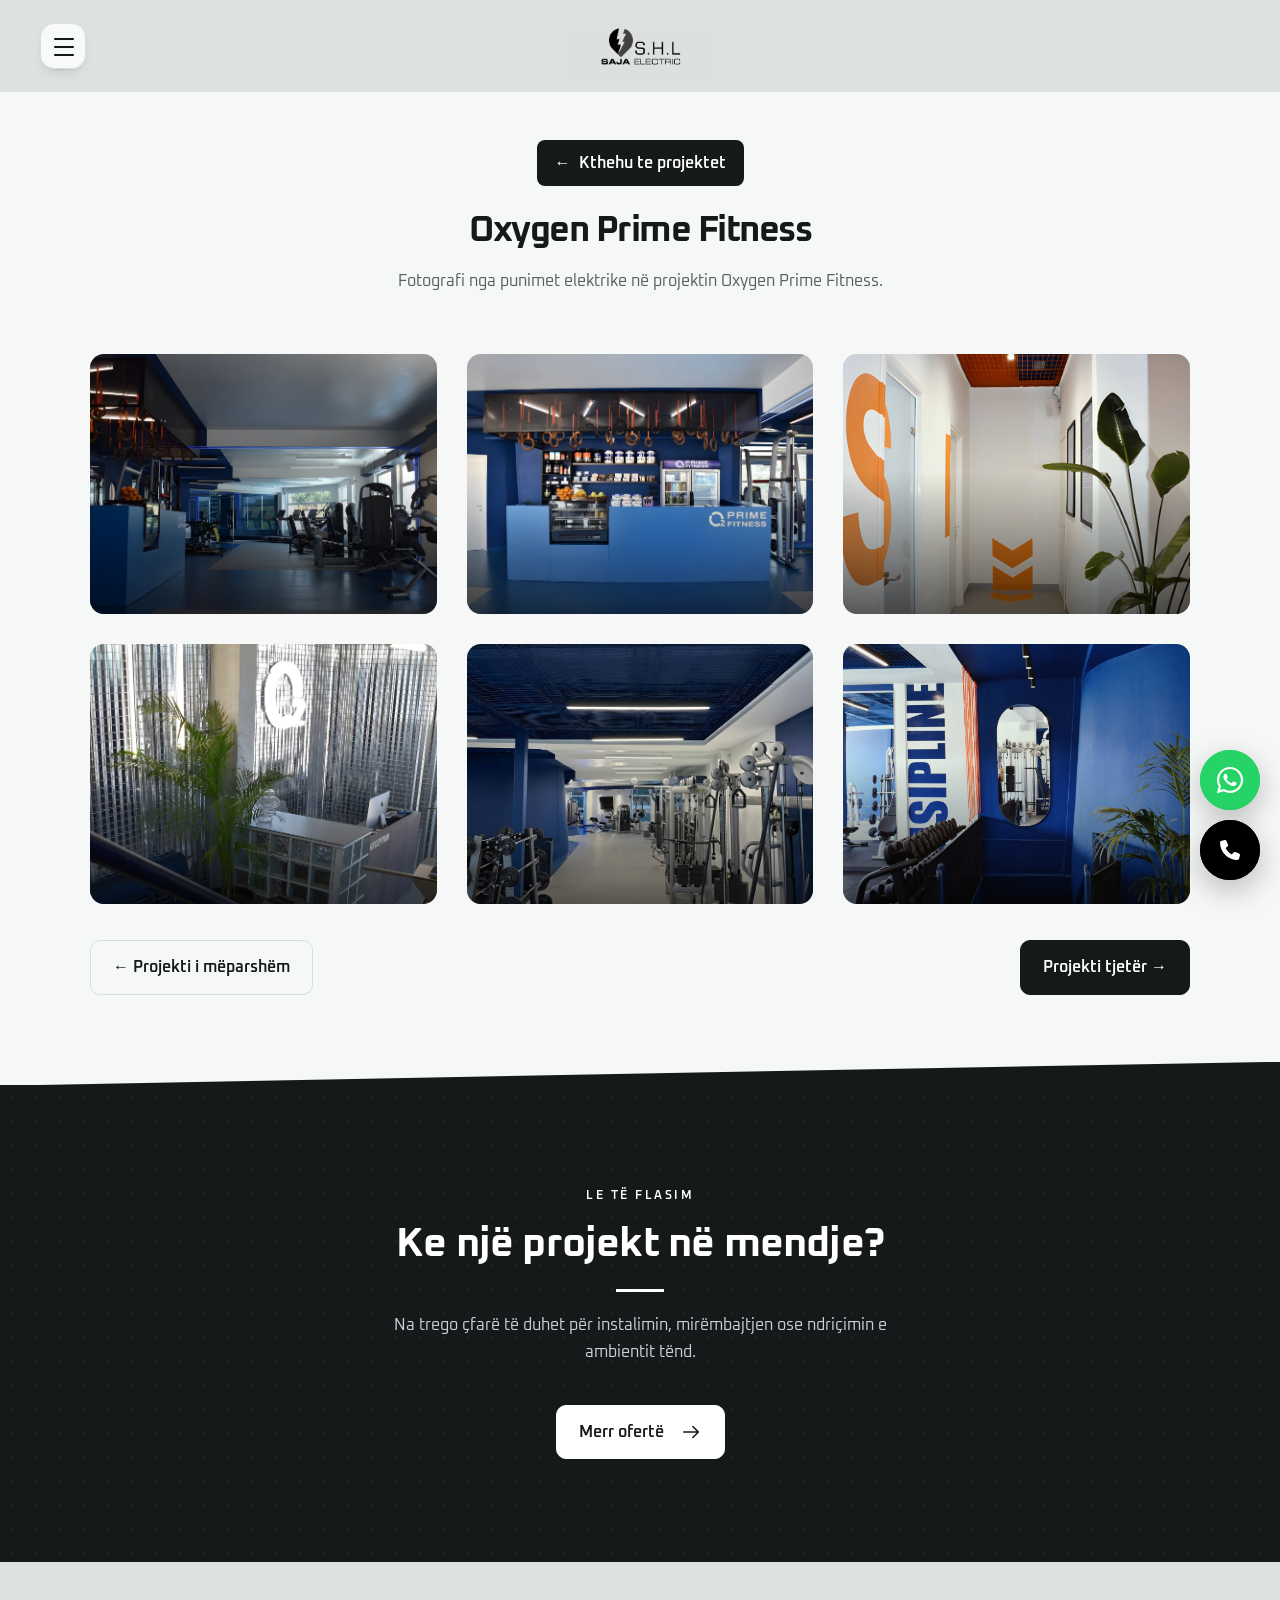
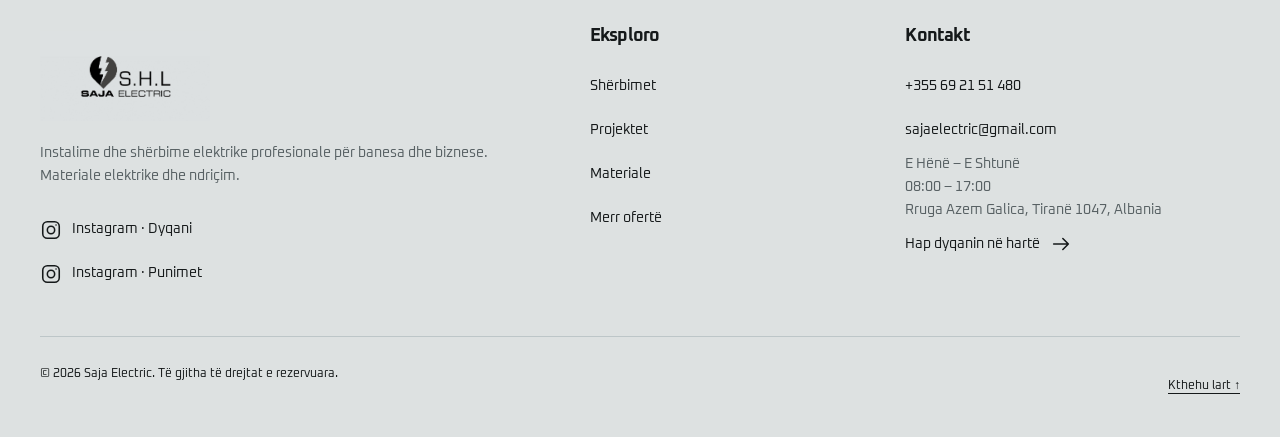
<file: project5.html>
<!doctype html><html lang="sq"><head>
<meta charset="utf-8"><meta name="viewport" content="width=device-width,initial-scale=1">
<meta name="color-scheme" content="light"><title>Oxygen Prime Fitness | Projekt — Saja Electric</title>
<meta name="description" content="Fotografi nga projekti Oxygen Prime Fitness i Saja Electric.">
<!-- TODO: Zëvendëso YOUR-DOMAIN me domain-in përfundimtar në canonical, Open Graph dhe JSON-LD. -->
<link rel="canonical" href="https://sajaelectric.al/project5.html">
<meta property="og:type" content="website"><meta property="og:locale" content="sq_AL">
<meta property="og:title" content="Oxygen Prime Fitness | Projekt — Saja Electric"><meta property="og:description" content="Fotografi nga projekti Oxygen Prime Fitness i Saja Electric.">
<meta property="og:url" content="https://sajaelectric.al/project5.html">
<!-- TODO: Shto og:image me URL absolute të një fotografie reale të biznesit. -->
<link rel="preconnect" href="https://fonts.googleapis.com"><link rel="preconnect" href="https://fonts.gstatic.com" crossorigin>
<link href="https://fonts.googleapis.com/css2?family=Oxanium:wght@400;500;600;700&display=swap" rel="stylesheet">
<link rel="stylesheet" href="css.css"><link rel="stylesheet" href="materiale-index.css">
<link rel="preload" as="image" href="images/project 5 o2 gym (6).png" fetchpriority="high">
<script type="application/ld+json">{"@context": "https://schema.org", "@type": "Electrician", "name": "Saja Electric", "url": "https://YOUR-DOMAIN/", "telephone": "+355692151480", "email": "sajaelectric@gmail.com", "address": {"@type": "PostalAddress", "addressLocality": "Tiranë", "addressCountry": "AL"}, "openingHoursSpecification": [{"@type": "OpeningHoursSpecification", "dayOfWeek": ["Monday", "Tuesday", "Wednesday", "Thursday", "Friday", "Saturday"], "opens": "08:00", "closes": "17:00"}]}</script>
<script src="materiale-data.js" defer></script><script src="javajs.js" defer></script><script src="materiale-index.js" defer></script>
</head><body><svg class="icon-sprite" xmlns="http://www.w3.org/2000/svg" aria-hidden="true"><symbol id="i-bolt" viewBox="0 0 24 24"><path d="m13 2-9 12h7l-1 8 10-12h-7z"/></symbol><symbol id="i-camera" viewBox="0 0 24 24"><rect x="3" y="6" width="13" height="13" rx="3"/><path d="m16 10 5-3v12l-5-3"/></symbol><symbol id="i-tool" viewBox="0 0 24 24"><path d="m14 6 4 4M9 15l-5 5-2-2 5-5M14 3a6 6 0 0 0-7 8l6 6a6 6 0 0 0 8-7l-4 4-7-7z"/></symbol><symbol id="i-home" viewBox="0 0 24 24"><path d="m3 10 9-8 9 8v11H3zM9 21v-8h6v8"/></symbol><symbol id="i-phone" viewBox="0 0 24 24"><path d="M4 3h4l2 5-3 2c2 4 3 5 7 7l2-3 5 2v4c-9 4-22-9-17-17z"/></symbol><symbol id="i-chat" viewBox="0 0 24 24"><path d="M21 11a9 9 0 0 1-13 8l-6 3 2-6A9 9 0 1 1 21 11Z"/><path d="M8 8c1 4 2 5 6 6"/></symbol><symbol id="i-mail" viewBox="0 0 24 24"><rect x="2" y="4" width="20" height="16" rx="3"/><path d="m2 6 10 7L22 6"/></symbol><symbol id="i-pin" viewBox="0 0 24 24"><path d="M20 10c0 6-8 12-8 12S4 16 4 10a8 8 0 1 1 16 0Z"/><circle cx="12" cy="10" r="2"/></symbol><symbol id="i-clock" viewBox="0 0 24 24"><circle cx="12" cy="12" r="9"/><path d="M12 6v6l4 2"/></symbol><symbol id="i-arrow" viewBox="0 0 24 24"><path d="M4 12h16m-6-6 6 6-6 6"/></symbol><symbol id="i-up" viewBox="0 0 24 24"><path d="m6 14 6-6 6 6"/></symbol><symbol id="i-close" viewBox="0 0 24 24"><path d="m6 6 12 12M6 18 18 6"/></symbol><symbol id="i-instagram" viewBox="0 0 24 24"><rect x="3" y="3" width="18" height="18" rx="5"/><circle cx="12" cy="12" r="4"/><path d="M17.5 6.5h.01"/></symbol><symbol id="i-check" viewBox="0 0 24 24"><path d="m4 12 5 5L20 6"/></symbol><symbol id="i-pause" viewBox="0 0 24 24"><path d="M8 5v14M16 5v14"/></symbol><symbol id="i-box" viewBox="0 0 24 24"><path d="m3 7 9-5 9 5v10l-9 5-9-5zM3 7l9 5 9-5M12 12v10"/></symbol></svg><a class="skip-link" href="#mainContent">Kalo te përmbajtja</a>
<div class="scroll-progress" aria-hidden="true"></div>
<header class="header"><div class="container header-inner">
<button id="burgerBtn" class="burger" type="button" aria-controls="sideMenu" aria-expanded="false" aria-label="Hap menunë" hidden><span></span><span></span><span></span></button>
<a class="brand" href="index.html#home" aria-label="Saja Electric — Kreu"><img src="images/LOGO-1 copy.png" alt="Saja Electric" class="logo" width="1200" height="900" decoding="async" loading="eager"></a>
</div></header>
<nav id="sideMenu" class="side-menu" aria-label="Navigacioni kryesor"><a href="index.html#home">Kreu</a><a href="index.html#services">Shërbimet</a><a href="index.html#materiale" data-catalog-link hidden>Materiale</a><a href="index.html#projects">Projektet</a><a href="index.html#about">Rreth nesh</a><a href="index.html#contact">Kontakt</a></nav><noscript><nav  class="fallback-menu" aria-label="Navigacioni kryesor"><a href="index.html#home">Kreu</a><a href="index.html#services">Shërbimet</a><a href="index.html#materiale" data-catalog-link hidden>Materiale</a><a href="index.html#projects">Projektet</a><a href="index.html#about">Rreth nesh</a><a href="index.html#contact">Kontakt</a></nav></noscript><main id="mainContent" tabindex="-1"><section class="project-hero"><a class="back-link" href="index.html#projects"><span aria-hidden="true">←</span> Kthehu te projektet</a><h1>Oxygen Prime Fitness</h1><p>Fotografi nga punimet elektrike në projektin Oxygen Prime Fitness.</p></section><section class="project-gallery" aria-label="Galeria e projektit"><div class="project-photos" data-gallery>
<a class="gallery-tile" data-lightbox data-caption="Oxygen Prime Fitness · Galeria e projektit" href="images/project 5 o2 gym (6).png"><img src="images/project 5 o2 gym (6).png" alt="Oxygen Prime Fitness · Galeria e projektit, fotografia 1" width="800" height="600" loading="eager" decoding="async"></a>
<a class="gallery-tile" data-lightbox data-caption="Oxygen Prime Fitness · Galeria e projektit" href="images/project 5 o2 gym (1).png"><img src="images/project 5 o2 gym (1).png" alt="Oxygen Prime Fitness · Galeria e projektit, fotografia 2" width="800" height="600" loading="eager" decoding="async"></a>
<a class="gallery-tile" data-lightbox data-caption="Oxygen Prime Fitness · Galeria e projektit" href="images/project 5 o2 gym (4).png"><img src="images/project 5 o2 gym (4).png" alt="Oxygen Prime Fitness · Galeria e projektit, fotografia 3" width="800" height="600" loading="eager" decoding="async"></a>
<a class="gallery-tile" data-lightbox data-caption="Oxygen Prime Fitness · Galeria e projektit" href="images/project 5 o2 gym (3).png"><img src="images/project 5 o2 gym (3).png" alt="Oxygen Prime Fitness · Galeria e projektit, fotografia 4" width="800" height="600" loading="lazy" decoding="async"></a>
<a class="gallery-tile" data-lightbox data-caption="Oxygen Prime Fitness · Galeria e projektit" href="images/project 5 o2 gym (2).png"><img src="images/project 5 o2 gym (2).png" alt="Oxygen Prime Fitness · Galeria e projektit, fotografia 5" width="800" height="600" loading="lazy" decoding="async"></a>
<a class="gallery-tile" data-lightbox data-caption="Oxygen Prime Fitness · Galeria e projektit" href="images/project 5 o2 gym (5).jpg"><img src="images/project 5 o2 gym (5).jpg" alt="Oxygen Prime Fitness · Galeria e projektit, fotografia 6" width="800" height="600" loading="lazy" decoding="async"></a></div><nav class="project-pagination" aria-label="Projektet e tjera"><a class="button button-quiet" href="project4.html">← Projekti i mëparshëm</a><a class="button" href="project6.html">Projekti tjetër →</a></nav></section><section id="cta" class="section cta-section pattern"><div class="container cta-box"><div class="section-heading"><span class="eyebrow">Le të flasim</span><h2 class="section-title">Ke një projekt në mendje?</h2><p>Na trego çfarë të duhet për instalimin, mirëmbajtjen ose ndriçimin e ambientit tënd.</p></div><a class="button button-light" href="index.html#contact">Merr ofertë <svg class="icon" aria-hidden="true" focusable="false"><use href="#i-arrow"></use></svg></a></div></section></main><footer class="footer"><div class="container footer-grid">
<div class="footer-col"><img src="images/LOGO-1 copy.png" alt="Saja Electric" class="footer-logo" width="1200" height="900" decoding="async" loading="lazy">
<p>Instalime dhe shërbime elektrike profesionale për banesa dhe biznese. Materiale elektrike dhe ndriçim.</p>
<!-- TODO: Plotëso URL-të e dy Instagram-eve te SAJA_SITE në materiale-data.js. Lidhjet mbeten të fshehura derisa të plotësohen. -->
<div class="social-links"><a data-social="store" hidden target="_blank" rel="noopener noreferrer"><svg class="icon" aria-hidden="true" focusable="false"><use href="#i-instagram"></use></svg> Instagram · Dyqani</a><a data-social="work" hidden target="_blank" rel="noopener noreferrer"><svg class="icon" aria-hidden="true" focusable="false"><use href="#i-instagram"></use></svg> Instagram · Punimet</a></div></div>
<div class="footer-col"><h2>Eksploro</h2><a href="index.html#services">Shërbimet</a><a href="index.html#projects">Projektet</a><a href="index.html#materiale" data-catalog-link hidden>Materiale</a><a href="index.html#contact">Merr ofertë</a></div>
<div class="footer-col"><h2>Kontakt</h2><a href="tel:+355692151480">+355 69 21 51 480</a><a href="mailto:sajaelectric@gmail.com">sajaelectric@gmail.com</a><p>E Hënë – E Shtunë<br>08:00 – 17:00</p><p data-store-address hidden></p><a data-store-map hidden target="_blank" rel="noopener noreferrer">Hap dyqanin në hartë <svg class="icon" aria-hidden="true" focusable="false"><use href="#i-arrow"></use></svg></a></div></div>
<div class="container footer-bottom"><span>© <span data-year>2026</span> Saja Electric. Të gjitha të drejtat e rezervuara.</span><a href="#mainContent">Kthehu lart ↑</a></div></footer>
<div class="floating-contact"><a href="https://wa.me/355692151480" aria-label="Kontakto në WhatsApp"><svg class="contact-glyph" aria-hidden="true" focusable="false" viewBox="0 0 448 512"><path d="M380.9 97.1C339 55.1 283.2 32 223.9 32 101.5 32 1.9 131.6 1.9 254c0 39.1 10.2 77.3 29.6 111L0 480l117.7-30.9c32.4 17.7 68.9 27 106.1 27h.1C346.3 476.1 448 376.5 448 254.1c0-59.3-25.2-115-67.1-157zM223.9 438.7c-33.2 0-65.7-8.9-94-25.7l-6.7-4-69.8 18.3L72 359.2l-4.4-7c-18.5-29.4-28.2-63.3-28.2-98.2 0-101.7 82.8-184.5 184.6-184.5 49.3 0 95.6 19.2 130.4 54.1s55.6 81.2 55.5 130.5c0 101.8-84.3 184.6-186 184.6zm101.2-138.2c-5.5-2.8-32.8-16.2-37.9-18s-8.8-2.8-12.5 2.8-14.3 18-17.6 21.8-6.5 4.2-12 .9c-32.6-16.3-54-29.1-75.5-66-5.7-9.8 5.7-9.1 16.3-30.3 1.8-3.7.9-6.9-.5-9.7s-12.5-30.1-17.1-41.2c-4.5-10.8-9.1-9.3-12.5-9.5-3.2-.2-6.9-.2-10.6-.2s-9.7 1.4-14.8 6.9-19.4 19-19.4 46.3 19.9 53.7 22.6 57.4 39.1 59.7 94.8 83.8c35.2 15.2 49 16.5 66.6 13.9 10.7-1.6 32.8-13.4 37.4-26.4s4.6-24.1 3.2-26.4c-1.3-2.5-5-3.9-10.5-6.7z"/></svg><span>WhatsApp</span></a><a href="tel:+355692151480" aria-label="Telefono Saja Electric"><svg class="contact-glyph" aria-hidden="true" focusable="false" viewBox="0 0 512 512"><path d="M164.9 24.6c-7.7-18.6-28-28.5-47.4-23.2l-88 24C12.1 30.2 0 46 0 64c0 247.4 200.6 448 448 448 18 0 33.8-12.1 38.6-29.5l24-88c5.3-19.4-4.6-39.7-23.2-47.4l-96-40c-16.3-6.8-35.2-2.1-46.3 11.6l-40.4 49.3c-70.4-33.3-127.4-90.3-160.7-160.7l49.3-40.3c13.7-11.2 18.4-30 11.6-46.3l-40-96z"/></svg><span>Telefono</span></a></div>
<button class="back-top" type="button" aria-label="Kthehu në krye" hidden><svg class="icon" aria-hidden="true" focusable="false"><use href="#i-up"></use></svg></button>
<dialog id="lightbox" class="lightbox" aria-label="Galeria e fotografive" aria-describedby="lightbox-caption">
<div class="lightbox-toolbar"><span id="lightbox-counter"></span><button type="button" data-lightbox-close aria-label="Mbyll fotografinë"><svg class="icon" aria-hidden="true" focusable="false"><use href="#i-close"></use></svg></button></div>
<div class="lightbox-stage"><button type="button" data-lightbox-prev aria-label="Fotografia e mëparshme">←</button><img id="lightbox-img" alt="" width="1200" height="900"><button type="button" data-lightbox-next aria-label="Fotografia tjetër">→</button></div>
<p id="lightbox-caption"></p></dialog></body></html>
</file>
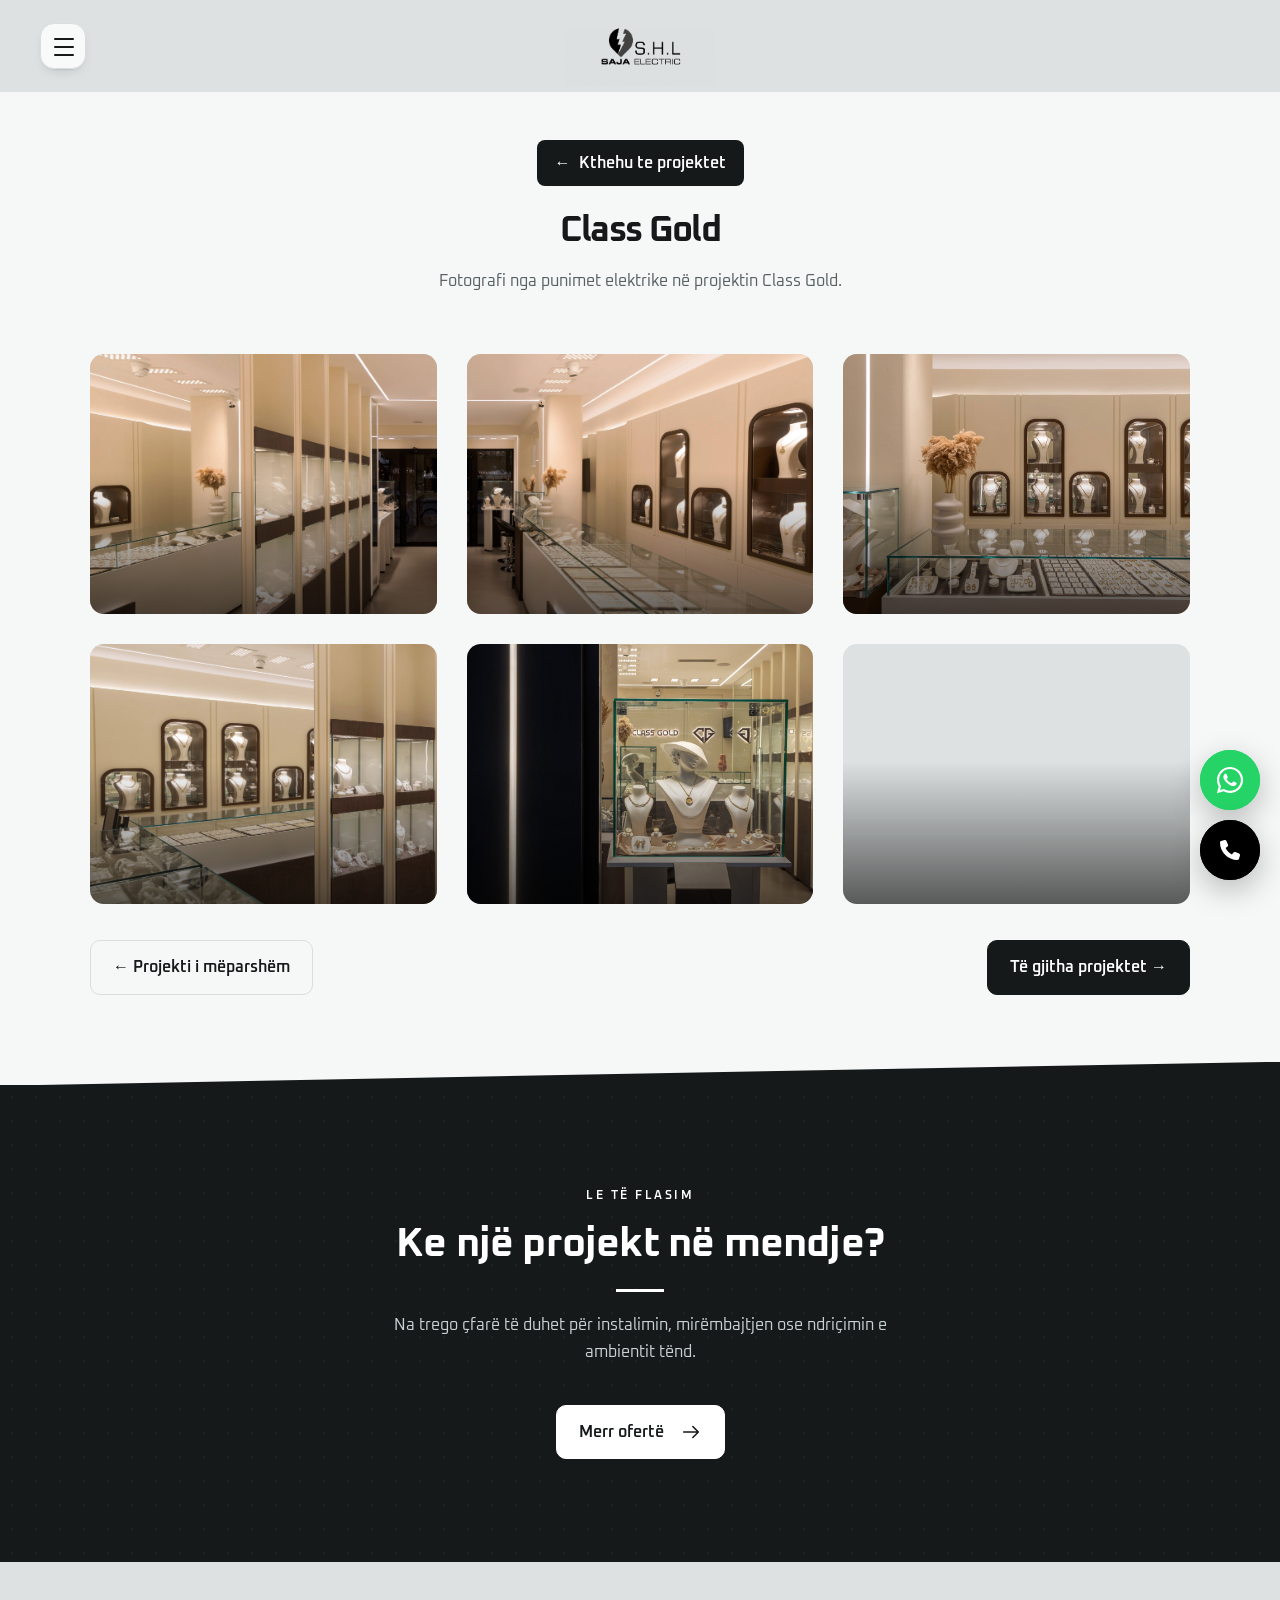
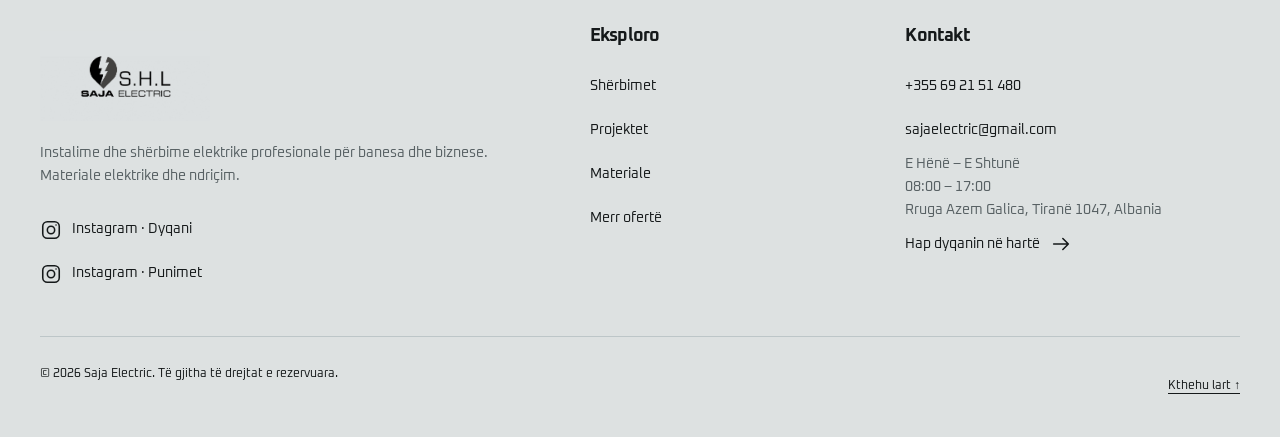
<file: project6.html>
<!doctype html><html lang="sq"><head>
<meta charset="utf-8"><meta name="viewport" content="width=device-width,initial-scale=1">
<meta name="color-scheme" content="light"><title>Class Gold | Projekt — Saja Electric</title>
<meta name="description" content="Fotografi nga projekti Class Gold i Saja Electric.">
<!-- TODO: Zëvendëso YOUR-DOMAIN me domain-in përfundimtar në canonical, Open Graph dhe JSON-LD. -->
<link rel="canonical" href="https://sajaelectric.al/project6.html">
<meta property="og:type" content="website"><meta property="og:locale" content="sq_AL">
<meta property="og:title" content="Class Gold | Projekt — Saja Electric"><meta property="og:description" content="Fotografi nga projekti Class Gold i Saja Electric.">
<meta property="og:url" content="https://sajaelectric.al/project6.html">
<!-- TODO: Shto og:image me URL absolute të një fotografie reale të biznesit. -->
<link rel="preconnect" href="https://fonts.googleapis.com"><link rel="preconnect" href="https://fonts.gstatic.com" crossorigin>
<link href="https://fonts.googleapis.com/css2?family=Oxanium:wght@400;500;600;700&display=swap" rel="stylesheet">
<link rel="stylesheet" href="css.css"><link rel="stylesheet" href="materiale-index.css">
<link rel="preload" as="image" href="images/project 6 class gold (7).jpg" fetchpriority="high">
<script type="application/ld+json">{"@context": "https://schema.org", "@type": "Electrician", "name": "Saja Electric", "url": "https://YOUR-DOMAIN/", "telephone": "+355692151480", "email": "sajaelectric@gmail.com", "address": {"@type": "PostalAddress", "addressLocality": "Tiranë", "addressCountry": "AL"}, "openingHoursSpecification": [{"@type": "OpeningHoursSpecification", "dayOfWeek": ["Monday", "Tuesday", "Wednesday", "Thursday", "Friday", "Saturday"], "opens": "08:00", "closes": "17:00"}]}</script>
<script src="materiale-data.js" defer></script><script src="javajs.js" defer></script><script src="materiale-index.js" defer></script>
</head><body><svg class="icon-sprite" xmlns="http://www.w3.org/2000/svg" aria-hidden="true"><symbol id="i-bolt" viewBox="0 0 24 24"><path d="m13 2-9 12h7l-1 8 10-12h-7z"/></symbol><symbol id="i-camera" viewBox="0 0 24 24"><rect x="3" y="6" width="13" height="13" rx="3"/><path d="m16 10 5-3v12l-5-3"/></symbol><symbol id="i-tool" viewBox="0 0 24 24"><path d="m14 6 4 4M9 15l-5 5-2-2 5-5M14 3a6 6 0 0 0-7 8l6 6a6 6 0 0 0 8-7l-4 4-7-7z"/></symbol><symbol id="i-home" viewBox="0 0 24 24"><path d="m3 10 9-8 9 8v11H3zM9 21v-8h6v8"/></symbol><symbol id="i-phone" viewBox="0 0 24 24"><path d="M4 3h4l2 5-3 2c2 4 3 5 7 7l2-3 5 2v4c-9 4-22-9-17-17z"/></symbol><symbol id="i-chat" viewBox="0 0 24 24"><path d="M21 11a9 9 0 0 1-13 8l-6 3 2-6A9 9 0 1 1 21 11Z"/><path d="M8 8c1 4 2 5 6 6"/></symbol><symbol id="i-mail" viewBox="0 0 24 24"><rect x="2" y="4" width="20" height="16" rx="3"/><path d="m2 6 10 7L22 6"/></symbol><symbol id="i-pin" viewBox="0 0 24 24"><path d="M20 10c0 6-8 12-8 12S4 16 4 10a8 8 0 1 1 16 0Z"/><circle cx="12" cy="10" r="2"/></symbol><symbol id="i-clock" viewBox="0 0 24 24"><circle cx="12" cy="12" r="9"/><path d="M12 6v6l4 2"/></symbol><symbol id="i-arrow" viewBox="0 0 24 24"><path d="M4 12h16m-6-6 6 6-6 6"/></symbol><symbol id="i-up" viewBox="0 0 24 24"><path d="m6 14 6-6 6 6"/></symbol><symbol id="i-close" viewBox="0 0 24 24"><path d="m6 6 12 12M6 18 18 6"/></symbol><symbol id="i-instagram" viewBox="0 0 24 24"><rect x="3" y="3" width="18" height="18" rx="5"/><circle cx="12" cy="12" r="4"/><path d="M17.5 6.5h.01"/></symbol><symbol id="i-check" viewBox="0 0 24 24"><path d="m4 12 5 5L20 6"/></symbol><symbol id="i-pause" viewBox="0 0 24 24"><path d="M8 5v14M16 5v14"/></symbol><symbol id="i-box" viewBox="0 0 24 24"><path d="m3 7 9-5 9 5v10l-9 5-9-5zM3 7l9 5 9-5M12 12v10"/></symbol></svg><a class="skip-link" href="#mainContent">Kalo te përmbajtja</a>
<div class="scroll-progress" aria-hidden="true"></div>
<header class="header"><div class="container header-inner">
<button id="burgerBtn" class="burger" type="button" aria-controls="sideMenu" aria-expanded="false" aria-label="Hap menunë" hidden><span></span><span></span><span></span></button>
<a class="brand" href="index.html#home" aria-label="Saja Electric — Kreu"><img src="images/LOGO-1 copy.png" alt="Saja Electric" class="logo" width="1200" height="900" decoding="async" loading="eager"></a>
</div></header>
<nav id="sideMenu" class="side-menu" aria-label="Navigacioni kryesor"><a href="index.html#home">Kreu</a><a href="index.html#services">Shërbimet</a><a href="index.html#materiale" data-catalog-link hidden>Materiale</a><a href="index.html#projects">Projektet</a><a href="index.html#about">Rreth nesh</a><a href="index.html#contact">Kontakt</a></nav><noscript><nav  class="fallback-menu" aria-label="Navigacioni kryesor"><a href="index.html#home">Kreu</a><a href="index.html#services">Shërbimet</a><a href="index.html#materiale" data-catalog-link hidden>Materiale</a><a href="index.html#projects">Projektet</a><a href="index.html#about">Rreth nesh</a><a href="index.html#contact">Kontakt</a></nav></noscript><main id="mainContent" tabindex="-1"><section class="project-hero"><a class="back-link" href="index.html#projects"><span aria-hidden="true">←</span> Kthehu te projektet</a><h1>Class Gold</h1><p>Fotografi nga punimet elektrike në projektin Class Gold.</p></section><section class="project-gallery" aria-label="Galeria e projektit"><div class="project-photos" data-gallery>
<a class="gallery-tile" data-lightbox data-caption="Class Gold · Galeria e projektit" href="images/project 6 class gold (7).jpg"><img src="images/project 6 class gold (7).jpg" alt="Class Gold · Galeria e projektit, fotografia 1" width="800" height="600" loading="eager" decoding="async"></a>
<a class="gallery-tile" data-lightbox data-caption="Class Gold · Galeria e projektit" href="images/project 6 class gold (1).jpg"><img src="images/project 6 class gold (1).jpg" alt="Class Gold · Galeria e projektit, fotografia 2" width="800" height="600" loading="eager" decoding="async"></a>
<a class="gallery-tile" data-lightbox data-caption="Class Gold · Galeria e projektit" href="images/project 6 class gold (8).jpg"><img src="images/project 6 class gold (8).jpg" alt="Class Gold · Galeria e projektit, fotografia 3" width="800" height="600" loading="eager" decoding="async"></a>
<a class="gallery-tile" data-lightbox data-caption="Class Gold · Galeria e projektit" href="images/project 6 class gold (4).jpg"><img src="images/project 6 class gold (4).jpg" alt="Class Gold · Galeria e projektit, fotografia 4" width="800" height="600" loading="lazy" decoding="async"></a>
<a class="gallery-tile" data-lightbox data-caption="Class Gold · Galeria e projektit" href="images/project 6 class gold (5).jpg"><img src="images/project 6 class gold (5).jpg" alt="Class Gold · Galeria e projektit, fotografia 5" width="800" height="600" loading="lazy" decoding="async"></a>
<a class="gallery-tile" data-lightbox data-caption="Class Gold · Galeria e projektit" href="images/project 6 class gold (6).jpg"><img src="images/project 6 class gold (6).jpg" alt="Class Gold · Galeria e projektit, fotografia 6" width="800" height="600" loading="lazy" decoding="async"></a></div><nav class="project-pagination" aria-label="Projektet e tjera"><a class="button button-quiet" href="project5.html">← Projekti i mëparshëm</a><a class="button" href="index.html#projects">Të gjitha projektet →</a></nav></section><section id="cta" class="section cta-section pattern"><div class="container cta-box"><div class="section-heading"><span class="eyebrow">Le të flasim</span><h2 class="section-title">Ke një projekt në mendje?</h2><p>Na trego çfarë të duhet për instalimin, mirëmbajtjen ose ndriçimin e ambientit tënd.</p></div><a class="button button-light" href="index.html#contact">Merr ofertë <svg class="icon" aria-hidden="true" focusable="false"><use href="#i-arrow"></use></svg></a></div></section></main><footer class="footer"><div class="container footer-grid">
<div class="footer-col"><img src="images/LOGO-1 copy.png" alt="Saja Electric" class="footer-logo" width="1200" height="900" decoding="async" loading="lazy">
<p>Instalime dhe shërbime elektrike profesionale për banesa dhe biznese. Materiale elektrike dhe ndriçim.</p>
<!-- TODO: Plotëso URL-të e dy Instagram-eve te SAJA_SITE në materiale-data.js. Lidhjet mbeten të fshehura derisa të plotësohen. -->
<div class="social-links"><a data-social="store" hidden target="_blank" rel="noopener noreferrer"><svg class="icon" aria-hidden="true" focusable="false"><use href="#i-instagram"></use></svg> Instagram · Dyqani</a><a data-social="work" hidden target="_blank" rel="noopener noreferrer"><svg class="icon" aria-hidden="true" focusable="false"><use href="#i-instagram"></use></svg> Instagram · Punimet</a></div></div>
<div class="footer-col"><h2>Eksploro</h2><a href="index.html#services">Shërbimet</a><a href="index.html#projects">Projektet</a><a href="index.html#materiale" data-catalog-link hidden>Materiale</a><a href="index.html#contact">Merr ofertë</a></div>
<div class="footer-col"><h2>Kontakt</h2><a href="tel:+355692151480">+355 69 21 51 480</a><a href="mailto:sajaelectric@gmail.com">sajaelectric@gmail.com</a><p>E Hënë – E Shtunë<br>08:00 – 17:00</p><p data-store-address hidden></p><a data-store-map hidden target="_blank" rel="noopener noreferrer">Hap dyqanin në hartë <svg class="icon" aria-hidden="true" focusable="false"><use href="#i-arrow"></use></svg></a></div></div>
<div class="container footer-bottom"><span>© <span data-year>2026</span> Saja Electric. Të gjitha të drejtat e rezervuara.</span><a href="#mainContent">Kthehu lart ↑</a></div></footer>
<div class="floating-contact"><a href="https://wa.me/355692151480" aria-label="Kontakto në WhatsApp"><svg class="contact-glyph" aria-hidden="true" focusable="false" viewBox="0 0 448 512"><path d="M380.9 97.1C339 55.1 283.2 32 223.9 32 101.5 32 1.9 131.6 1.9 254c0 39.1 10.2 77.3 29.6 111L0 480l117.7-30.9c32.4 17.7 68.9 27 106.1 27h.1C346.3 476.1 448 376.5 448 254.1c0-59.3-25.2-115-67.1-157zM223.9 438.7c-33.2 0-65.7-8.9-94-25.7l-6.7-4-69.8 18.3L72 359.2l-4.4-7c-18.5-29.4-28.2-63.3-28.2-98.2 0-101.7 82.8-184.5 184.6-184.5 49.3 0 95.6 19.2 130.4 54.1s55.6 81.2 55.5 130.5c0 101.8-84.3 184.6-186 184.6zm101.2-138.2c-5.5-2.8-32.8-16.2-37.9-18s-8.8-2.8-12.5 2.8-14.3 18-17.6 21.8-6.5 4.2-12 .9c-32.6-16.3-54-29.1-75.5-66-5.7-9.8 5.7-9.1 16.3-30.3 1.8-3.7.9-6.9-.5-9.7s-12.5-30.1-17.1-41.2c-4.5-10.8-9.1-9.3-12.5-9.5-3.2-.2-6.9-.2-10.6-.2s-9.7 1.4-14.8 6.9-19.4 19-19.4 46.3 19.9 53.7 22.6 57.4 39.1 59.7 94.8 83.8c35.2 15.2 49 16.5 66.6 13.9 10.7-1.6 32.8-13.4 37.4-26.4s4.6-24.1 3.2-26.4c-1.3-2.5-5-3.9-10.5-6.7z"/></svg><span>WhatsApp</span></a><a href="tel:+355692151480" aria-label="Telefono Saja Electric"><svg class="contact-glyph" aria-hidden="true" focusable="false" viewBox="0 0 512 512"><path d="M164.9 24.6c-7.7-18.6-28-28.5-47.4-23.2l-88 24C12.1 30.2 0 46 0 64c0 247.4 200.6 448 448 448 18 0 33.8-12.1 38.6-29.5l24-88c5.3-19.4-4.6-39.7-23.2-47.4l-96-40c-16.3-6.8-35.2-2.1-46.3 11.6l-40.4 49.3c-70.4-33.3-127.4-90.3-160.7-160.7l49.3-40.3c13.7-11.2 18.4-30 11.6-46.3l-40-96z"/></svg><span>Telefono</span></a></div>
<button class="back-top" type="button" aria-label="Kthehu në krye" hidden><svg class="icon" aria-hidden="true" focusable="false"><use href="#i-up"></use></svg></button>
<dialog id="lightbox" class="lightbox" aria-label="Galeria e fotografive" aria-describedby="lightbox-caption">
<div class="lightbox-toolbar"><span id="lightbox-counter"></span><button type="button" data-lightbox-close aria-label="Mbyll fotografinë"><svg class="icon" aria-hidden="true" focusable="false"><use href="#i-close"></use></svg></button></div>
<div class="lightbox-stage"><button type="button" data-lightbox-prev aria-label="Fotografia e mëparshme">←</button><img id="lightbox-img" alt="" width="1200" height="900"><button type="button" data-lightbox-next aria-label="Fotografia tjetër">→</button></div>
<p id="lightbox-caption"></p></dialog></body></html>
</file>
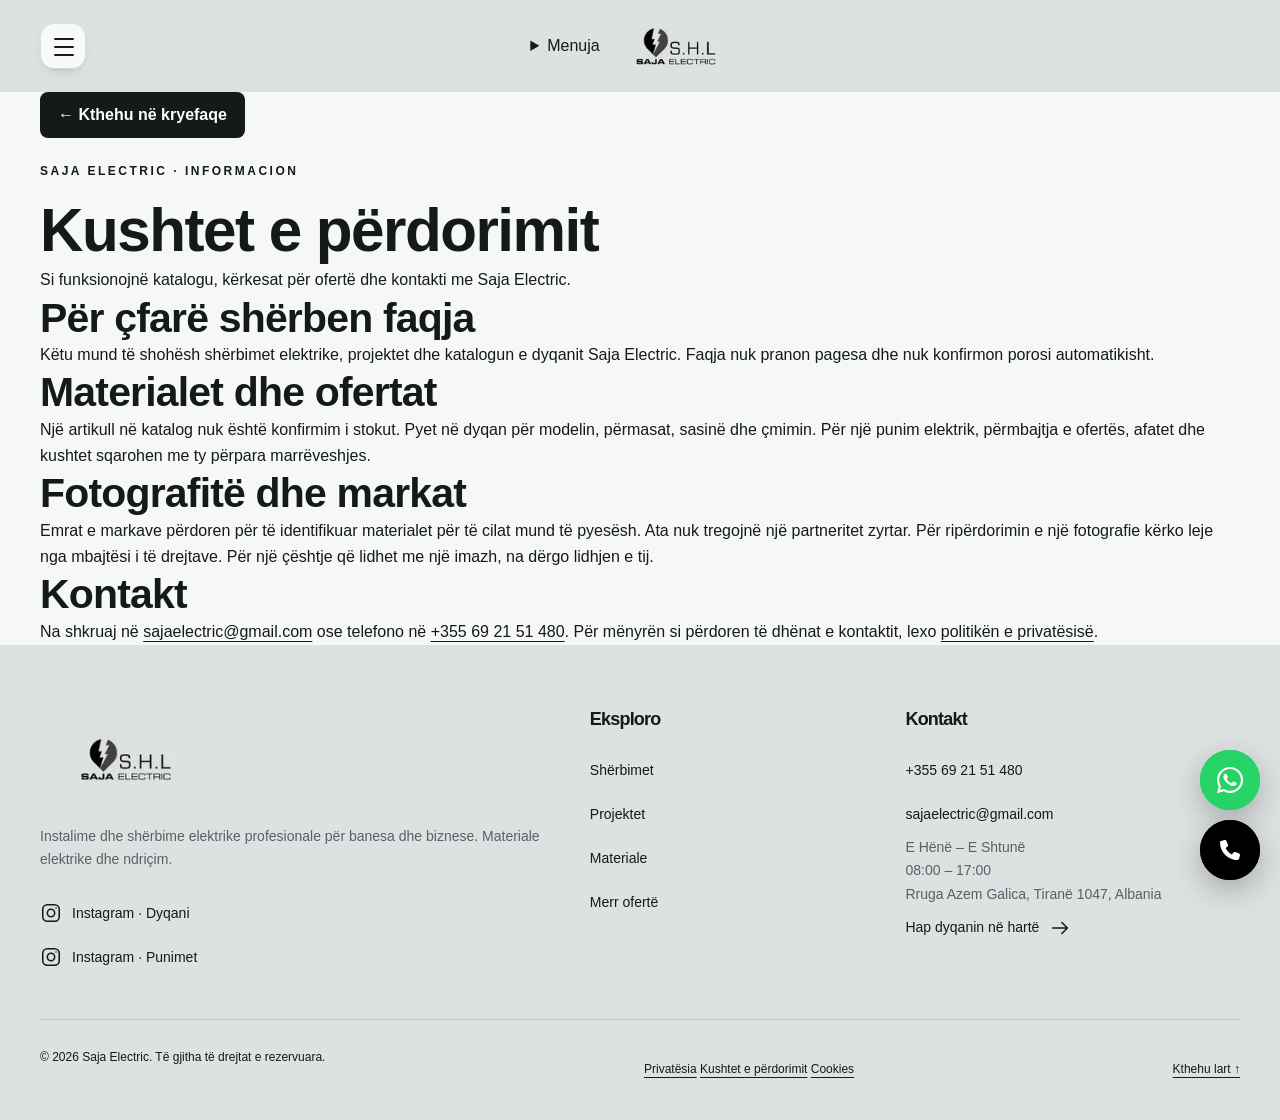
<file: terms.html>
<!doctype html>
<html lang="sq">
  <head>
    <meta charset="utf-8">
    <meta name="viewport" content="width=device-width,initial-scale=1">
    <meta name="referrer" content="no-referrer">
    <meta name="color-scheme" content="light">
    <title>Kushtet e përdorimit | Saja Electric</title>
    <meta name="description" content="Si funksionojnë katalogu, kërkesat për ofertë dhe kontakti me Saja Electric.">
    <link rel="canonical" href="https://sajaelectric.al/terms.html">
    <meta property="og:type" content="website">
    <meta property="og:locale" content="sq_AL">
    <meta property="og:title" content="Kushtet e përdorimit | Saja Electric">
    <meta property="og:description" content="Si funksionojnë katalogu, kërkesat për ofertë dhe kontakti me Saja Electric.">
    <meta property="og:url" content="https://sajaelectric.al/terms.html">
    <link rel="stylesheet" href="css.css">
    <script src="materiale-data.js" defer></script>
    <script src="javajs.js" defer></script>
    <meta property="og:image" content="https://sajaelectric.al/images/web/galeri-1-ndarje.jpg">
    <meta property="og:image:alt" content="Pasqyra të larta dhe vija drite në tavanin e dhomës së gjumit.">
    <meta property="og:image:width" content="1200">
    <meta property="og:image:height" content="630">
    <meta property="og:site_name" content="Saja Electric">
    <link rel="icon" type="image/png" href="images/web/favicon.png">
  </head>
  <body data-nav-section="informacion">
    <svg class="icon-sprite" xmlns="http://www.w3.org/2000/svg" aria-hidden="true">
      <symbol id="i-bolt" viewBox="0 0 24 24">
        <path d="m13 2-9 12h7l-1 8 10-12h-7z"></path>
      </symbol>
      <symbol id="i-camera" viewBox="0 0 24 24">
        <rect x="3" y="6" width="13" height="13" rx="3"></rect>
        <path d="m16 10 5-3v12l-5-3"></path>
      </symbol>
      <symbol id="i-tool" viewBox="0 0 24 24">
        <path d="m14 6 4 4M9 15l-5 5-2-2 5-5M14 3a6 6 0 0 0-7 8l6 6a6 6 0 0 0 8-7l-4 4-7-7z"></path>
      </symbol>
      <symbol id="i-home" viewBox="0 0 24 24">
        <path d="m3 10 9-8 9 8v11H3zM9 21v-8h6v8"></path>
      </symbol>
      <symbol id="i-phone" viewBox="0 0 24 24">
        <path d="M4 3h4l2 5-3 2c2 4 3 5 7 7l2-3 5 2v4c-9 4-22-9-17-17z"></path>
      </symbol>
      <symbol id="i-chat" viewBox="0 0 24 24">
        <path d="M21 11a9 9 0 0 1-13 8l-6 3 2-6A9 9 0 1 1 21 11Z"></path>
        <path d="M8 8c1 4 2 5 6 6"></path>
      </symbol>
      <symbol id="i-mail" viewBox="0 0 24 24">
        <rect x="2" y="4" width="20" height="16" rx="3"></rect>
        <path d="m2 6 10 7L22 6"></path>
      </symbol>
      <symbol id="i-pin" viewBox="0 0 24 24">
        <path d="M20 10c0 6-8 12-8 12S4 16 4 10a8 8 0 1 1 16 0Z"></path>
        <circle cx="12" cy="10" r="2"></circle>
      </symbol>
      <symbol id="i-clock" viewBox="0 0 24 24">
        <circle cx="12" cy="12" r="9"></circle>
        <path d="M12 6v6l4 2"></path>
      </symbol>
      <symbol id="i-arrow" viewBox="0 0 24 24">
        <path d="M4 12h16m-6-6 6 6-6 6"></path>
      </symbol>
      <symbol id="i-up" viewBox="0 0 24 24">
        <path d="m6 14 6-6 6 6"></path>
      </symbol>
      <symbol id="i-close" viewBox="0 0 24 24">
        <path d="m6 6 12 12M6 18 18 6"></path>
      </symbol>
      <symbol id="i-instagram" viewBox="0 0 24 24">
        <rect x="3" y="3" width="18" height="18" rx="5"></rect>
        <circle cx="12" cy="12" r="4"></circle>
        <path d="M17.5 6.5h.01"></path>
      </symbol>
      <symbol id="i-check" viewBox="0 0 24 24">
        <path d="m4 12 5 5L20 6"></path>
      </symbol>
      <symbol id="i-pause" viewBox="0 0 24 24">
        <path d="M8 5v14M16 5v14"></path>
      </symbol>
      <symbol id="i-box" viewBox="0 0 24 24">
        <path d="m3 7 9-5 9 5v10l-9 5-9-5zM3 7l9 5 9-5M12 12v10"></path>
      </symbol>
    </svg>
    <a class="skip-link" href="#mainContent">Kalo te përmbajtja</a>
    <div class="scroll-progress" aria-hidden="true"></div>
    <header class="header">
      <div class="container header-inner">
        <details class="basic-menu">
          <summary>Menuja</summary>
          <nav class="fallback-menu" aria-label="Navigacioni kryesor">
            <a href="index.html#home">Kreu</a>
            <a href="index.html#services">Shërbimet</a>
            <a href="index.html#materiale" data-catalog-link>Materiale</a>
            <a href="index.html#projects">Projektet</a>
            <a href="index.html#about">Rreth nesh</a>
            <a href="index.html#contact">Kontakt</a>
          </nav>
        </details>
        <button id="burgerBtn" class="burger" type="button" aria-controls="sideMenu" aria-expanded="false" aria-label="Hap menunë" hidden>
          <span></span>
          <span></span>
          <span></span>
        </button>
        <a class="brand" href="index.html#home" aria-label="Saja Electric — Kreu">
          <picture>
            <source type="image/webp" srcset="images/web/logo-200.webp 200w, images/web/logo-400.webp 400w" sizes="170px">
            <img src="images/LOGO-1 copy.png" alt="Saja Electric" class="logo" width="3272" height="1728" decoding="async" loading="eager">
          </picture>
        </a>
      </div>
    </header>
    <nav id="sideMenu" class="side-menu" aria-label="Navigacioni kryesor">
      <a href="index.html#home">Kreu</a>
      <a href="index.html#services">Shërbimet</a>
      <a href="index.html#materiale" data-catalog-link>Materiale</a>
      <a href="index.html#projects">Projektet</a>
      <a href="index.html#about">Rreth nesh</a>
      <a href="index.html#contact">Kontakt</a>
    </nav>
    <main id="mainContent" tabindex="-1" class="policy-main container">
      <article class="policy">
        <a class="back-link" href="index.html">← Kthehu në kryefaqe</a>
        <header class="policy-head">
          <span class="eyebrow">Saja Electric · Informacion</span>
          <h1>Kushtet e përdorimit</h1>
          <p>Si funksionojnë katalogu, kërkesat për ofertë dhe kontakti me Saja Electric.</p>
        </header>
        <section>
          <h2>Për çfarë shërben faqja</h2>
          <p>Këtu mund të shohësh shërbimet elektrike, projektet dhe katalogun e dyqanit Saja Electric. Faqja nuk pranon pagesa dhe nuk konfirmon porosi automatikisht.</p>
          <!-- TODO: Informacioni i konfirmuar i subjektit plotësohet te SAJA_BIZNES. -->
          <p data-business="emriLigjor" hidden>
            <strong>Emri ligjor: </strong>
            <span data-value></span>
          </p>
          <p data-business="nipt" hidden>
            <strong>NIPT: </strong>
            <span data-value></span>
          </p>
          <p data-business="adresaZyrtare" hidden>
            <strong>Adresa zyrtare: </strong>
            <span data-value></span>
          </p>
        </section>
        <section>
          <h2>Materialet dhe ofertat</h2>
          <p>Një artikull në katalog nuk është konfirmim i stokut. Pyet në dyqan për modelin, përmasat, sasinë dhe çmimin. Për një punim elektrik, përmbajtja e ofertës, afatet dhe kushtet sqarohen me ty përpara marrëveshjes.</p>
        </section>
        <section>
          <h2>Fotografitë dhe markat</h2>
          <p>Emrat e markave përdoren për të identifikuar materialet për të cilat mund të pyesësh. Ata nuk tregojnë një partneritet zyrtar. Për ripërdorimin e një fotografie kërko leje nga mbajtësi i të drejtave. Për një çështje që lidhet me një imazh, na dërgo lidhjen e tij.</p>
        </section>
        <section>
          <h2>Kontakt</h2>
          <p>Na shkruaj në <a href="mailto:sajaelectric@gmail.com">sajaelectric@gmail.com</a> ose telefono në <a href="tel:+355692151480">+355 69 21 51 480</a>. Për mënyrën si përdoren të dhënat e kontaktit, lexo <a href="privacy.html">politikën e privatësisë</a>.</p>
        </section>
      </article>
    </main>
    <footer class="footer">
      <div class="container footer-grid">
        <div class="footer-col">
          <picture>
            <source type="image/webp" srcset="images/web/logo-200.webp 200w, images/web/logo-400.webp 400w" sizes="170px">
            <img src="images/LOGO-1 copy.png" alt="Saja Electric" class="footer-logo" width="3272" height="1728" decoding="async" loading="lazy">
          </picture>
          <p>Instalime dhe shërbime elektrike profesionale për banesa dhe biznese. Materiale elektrike dhe ndriçim.</p>
          <div class="social-links">
            <a data-social="store" target="_blank" rel="noopener noreferrer" href="https://www.instagram.com/saja.electric/">
              <svg class="icon" aria-hidden="true" focusable="false">
                <use href="#i-instagram"></use>
              </svg> Instagram · Dyqani</a>
            <a data-social="work" target="_blank" rel="noopener noreferrer" href="https://www.instagram.com/sajaelectric/">
              <svg class="icon" aria-hidden="true" focusable="false">
                <use href="#i-instagram"></use>
              </svg> Instagram · Punimet</a>
          </div>
        </div>
        <div class="footer-col">
          <h2>Eksploro</h2>
          <a href="index.html#services">Shërbimet</a>
          <a href="index.html#projects">Projektet</a>
          <a href="index.html#materiale" data-catalog-link>Materiale</a>
          <a href="index.html#contact">Merr ofertë</a>
        </div>
        <div class="footer-col">
          <h2>Kontakt</h2>
          <a href="tel:+355692151480">+355 69 21 51 480</a>
          <a href="mailto:sajaelectric@gmail.com">sajaelectric@gmail.com</a>
          <p>E Hënë – E Shtunë<br>08:00 – 17:00</p>
          <p data-store-address>Rruga Azem Galica, Tiranë 1047, Albania</p>
          <a data-store-map target="_blank" rel="noopener noreferrer" href="https://maps.app.goo.gl/2rAcBhPXrKkQiSWb8">Hap dyqanin në hartë <svg class="icon" aria-hidden="true" focusable="false">
              <use href="#i-arrow"></use>
            </svg>
          </a>
        </div>
      </div>
      <div class="container footer-bottom">
        <span>© <span data-year>2026</span> Saja Electric. Të gjitha të drejtat e rezervuara.</span>
        <nav class="footer-legal" aria-label="Informacioni i faqes">
          <a href="privacy.html">Privatësia</a>
          <a href="terms.html" aria-current="page">Kushtet e përdorimit</a>
          <a href="cookies.html">Cookies</a>
        </nav>
        <a href="#mainContent">Kthehu lart ↑</a>
      </div>
    </footer>
    <div class="floating-contact">
      <a href="https://wa.me/355692151480" aria-label="Kontakto në WhatsApp">
        <svg class="contact-glyph" aria-hidden="true" focusable="false" viewBox="0 0 448 512">
          <path d="M380.9 97.1C339 55.1 283.2 32 223.9 32 101.5 32 1.9 131.6 1.9 254c0 39.1 10.2 77.3 29.6 111L0 480l117.7-30.9c32.4 17.7 68.9 27 106.1 27h.1C346.3 476.1 448 376.5 448 254.1c0-59.3-25.2-115-67.1-157zM223.9 438.7c-33.2 0-65.7-8.9-94-25.7l-6.7-4-69.8 18.3L72 359.2l-4.4-7c-18.5-29.4-28.2-63.3-28.2-98.2 0-101.7 82.8-184.5 184.6-184.5 49.3 0 95.6 19.2 130.4 54.1s55.6 81.2 55.5 130.5c0 101.8-84.3 184.6-186 184.6zm101.2-138.2c-5.5-2.8-32.8-16.2-37.9-18s-8.8-2.8-12.5 2.8-14.3 18-17.6 21.8-6.5 4.2-12 .9c-32.6-16.3-54-29.1-75.5-66-5.7-9.8 5.7-9.1 16.3-30.3 1.8-3.7.9-6.9-.5-9.7s-12.5-30.1-17.1-41.2c-4.5-10.8-9.1-9.3-12.5-9.5-3.2-.2-6.9-.2-10.6-.2s-9.7 1.4-14.8 6.9-19.4 19-19.4 46.3 19.9 53.7 22.6 57.4 39.1 59.7 94.8 83.8c35.2 15.2 49 16.5 66.6 13.9 10.7-1.6 32.8-13.4 37.4-26.4s4.6-24.1 3.2-26.4c-1.3-2.5-5-3.9-10.5-6.7z"></path>
        </svg>
        <span>WhatsApp</span>
      </a>
      <a href="tel:+355692151480" aria-label="Telefono Saja Electric">
        <svg class="contact-glyph" aria-hidden="true" focusable="false" viewBox="0 0 512 512">
          <path d="M164.9 24.6c-7.7-18.6-28-28.5-47.4-23.2l-88 24C12.1 30.2 0 46 0 64c0 247.4 200.6 448 448 448 18 0 33.8-12.1 38.6-29.5l24-88c5.3-19.4-4.6-39.7-23.2-47.4l-96-40c-16.3-6.8-35.2-2.1-46.3 11.6l-40.4 49.3c-70.4-33.3-127.4-90.3-160.7-160.7l49.3-40.3c13.7-11.2 18.4-30 11.6-46.3l-40-96z"></path>
        </svg>
        <span>Telefono</span>
      </a>
    </div>
    <button class="back-top" type="button" aria-label="Kthehu në krye" hidden>
      <svg class="icon" aria-hidden="true" focusable="false">
        <use href="#i-up"></use>
      </svg>
    </button>
  </body>
</html>
</file>
<file: css.css>
/* SAJA ELECTRIC — 1. Tokens 2. Base 3. Navigation 4. Hero 5. Sections
   6. Projects/gallery 7. Contact/footer 8. Dialog 9. Motion 10. Responsive */
:root {
  color-scheme: light;
  --ink: #15191a; --muted: #586164; --brand: #dde1e1;
  --paper: #fff; --surface: #f6f8f8; --line: #d8dede;
  --radius: 18px; --small-radius: 10px;
  --shadow: 0 12px 36px -24px rgba(21,25,26,.32);
  --container: 1200px; --gutter: clamp(18px,4vw,40px);
  --section-space: clamp(64px,8vw,112px); --header-height: 92px;
  --ease: cubic-bezier(.22,.8,.24,1);
  font-family: "Oxanium", Arial, sans-serif;
}
*, *::before, *::after { box-sizing: border-box; }
html { scroll-padding-top: 108px; }
body { margin: 0; background: var(--surface); color: var(--ink); line-height: 1.65; }
[hidden] { display: none !important; }
img { display: block; max-width: 100%; height: auto; }
a { color: inherit; text-underline-offset: 4px; }
button, input, textarea, select { font: inherit; }
button, a, input, select, textarea { -webkit-tap-highlight-color: transparent; }
button { cursor: pointer; }
button:disabled { cursor: default; opacity: .4; }
a, button { touch-action: manipulation; }
:focus-visible { outline: 3px solid #747e81; outline-offset: 5px; }
h1,h2,h3,p { margin: 0; }
h1,h2,h3 { line-height: 1.18; text-wrap: balance; }
h1 { font-size: clamp(34px,4.7vw,64px); letter-spacing: -1.5px; }
h2 { font-size: clamp(28px,3.2vw,42px); letter-spacing: -.8px; }
h3 { font-size: 21px; }
p { overflow-wrap: anywhere; }
.container { width: min(var(--container),calc(100% - var(--gutter)*2)); margin-inline: auto; }
.section { padding-block: var(--section-space); }
.section-heading { max-width: 720px; margin-bottom: 40px; }
.section-heading p { color: var(--muted); margin-top: 20px; max-width: 62ch; }
.eyebrow { display: block; margin-bottom: 14px; text-transform: uppercase; font-size: 12px; letter-spacing: 2.5px; font-weight: 600; }
.section-title::after { content: ""; display: block; width: 48px; height: 3px; margin-top: 20px; background: currentColor; transform-origin: left; }
.icon-sprite { position: absolute; width: 0; height: 0; overflow: hidden; }
.icon { width: 22px; height: 22px; flex: none; fill: none; stroke: currentColor; stroke-width: 1.7; stroke-linecap: round; stroke-linejoin: round; }
.skip-link { position: fixed; z-index: 300; top: 10px; left: 10px; padding: 14px 20px; background: var(--paper); transform: translateY(-160%); }
.skip-link:focus { transform: translateY(0); }
.button { position: relative; isolation: isolate; overflow: hidden; display: inline-flex; align-items: center; justify-content: center; gap: 16px; min-height: 48px; padding: 13px 22px; border: 1px solid var(--ink); border-radius: var(--small-radius); background: var(--ink); color: var(--paper); font-weight: 600; text-decoration: none; transition: transform .25s var(--ease); }
.button::after { content: ""; pointer-events: none; position: absolute; inset: -50%; background: linear-gradient(110deg,transparent 40%,rgba(255,255,255,.16) 50%,transparent 60%); transform: translateX(-100%); transition: transform .65s var(--ease); }
.button .icon { transition: transform .25s var(--ease); }
.button:hover { transform: translateY(-2px); }
.button:hover::after { transform: translateX(100%); }
.button:hover .icon { transform: translateX(3px); }
.button-light { color: var(--ink); background: var(--paper); border-color: var(--paper); }
.button-outline { color: var(--paper); background: transparent; border-color: rgba(255,255,255,.6); }
.button-quiet { color: var(--ink); background: transparent; border-color: var(--line); }

/* Navigation: normal links remain visible without JavaScript. */
.header { position: relative; z-index: 100; background: var(--brand); height: var(--header-height); }
.header::before { content: ""; position: absolute; inset: 0; background: var(--brand); opacity: .86; backdrop-filter: blur(16px); pointer-events: none; }
.header-inner { position: relative; display: flex; align-items: center; justify-content: center; height: 100%; }
.brand { display: flex; align-items: center; justify-content: center; min-height: 44px; }
.logo { width: 150px; height: 80px; object-fit: contain; }

.burger { position:absolute; left:0; top:50%; transform:translateY(-50%); width:46px; height:46px; padding:0; background:rgba(255,255,255,.78); border:1px solid var(--line); border-radius:14px; box-shadow:0 1px 2px #15191a0f,0 6px 14px -8px #15191a40; transition:transform .25s var(--ease); }
.burger:hover, .burger:focus-visible { background:white; box-shadow:0 1px 2px #15191a0f,0 10px 22px -10px #15191a59; transform:translateY(calc(-50% - 1px)); }
.burger span { position:absolute; left:13px; width:20px; height:2px; border-radius:2px; background:var(--ink); transition:transform .25s var(--ease),opacity .2s; }
.burger span:first-child { top:14px; }
.burger span:nth-child(2) { top:22px; transform-origin:left center; }
.burger span:last-child { top:30px; }
.burger[aria-expanded="false"]:is(:hover,:focus-visible) span:nth-child(2) { transform:scaleX(.65); }
.burger[aria-expanded="true"] { background:var(--ink); border-color:var(--ink); }
.burger[aria-expanded="true"] span { background:white; }
.burger[aria-expanded="true"] span:first-child { transform:translateY(8px) rotate(45deg); }
.burger[aria-expanded="true"] span:nth-child(2) { opacity:0; }
.burger[aria-expanded="true"] span:last-child { transform:translateY(-8px) rotate(-45deg); }
.fallback-menu { display: flex; flex-wrap: wrap; justify-content: center; gap: 4px; background: var(--brand); padding: 12px; }
.side-menu { display: none; }
.side-menu a, .fallback-menu a { display: flex; align-items: center; min-height: 48px; padding: 12px 18px; border-radius: 10px; text-decoration: none; }
.fallback-menu a:hover, .side-menu a:hover, .side-menu a.is-active { background: var(--ink); color: white; }
.menu-ready { padding-top: 92px; }
.menu-ready .header { position: fixed; inset: 0 0 auto; background: rgba(221,225,225,.88); }
.menu-ready .header.scrolled { height: 76px; box-shadow: var(--shadow); }
.menu-ready .header.scrolled::before { opacity: 1; }
.menu-ready .header.scrolled .logo { height: 66px; }
.menu-ready .side-menu { position: fixed; z-index: 99; top: 92px; bottom: 0; left: 0; width: min(300px,88vw); display: block; overflow-y: auto; padding: 22px 14px 28px; background: white; transform: translateX(-105%); visibility: hidden; }
.menu-ready .header.scrolled + .side-menu { top: 76px; }
.menu-ready .side-menu.open { visibility: visible; transform: translateX(0); box-shadow: 20px 0 60px -25px rgba(21,25,26,.32); }
#sideMenu::before {
  content: "Saja Electric";
  display: flex;
  align-items: center;
  min-height: 32px;
  padding: 0 6px 0 48px;
  margin: 2px 6px 20px;

  background-image: url("data:image/svg+xml,%3Csvg%20xmlns='http://www.w3.org/2000/svg'%20viewBox='0%200%2032%2032'%3E%3Crect%20width='32'%20height='32'%20rx='9'%20fill='%23dde1e1'/%3E%3Cg%20transform='translate%286%206%29%20scale%28.833%29'%20fill='none'%20stroke='%23171717'%20stroke-width='2'%20stroke-linecap='round'%20stroke-linejoin='round'%3E%3Cpath%20d='M4%2014a1%201%200%200%201-.78-1.63l9.9-10.2a.5.5%200%200%201%20.86.46l-1.92%206.02A1%201%200%200%200%2013%2010h7a1%201%200%200%201%20.78%201.63l-9.9%2010.2a.5.5%200%200%201-.86-.46l1.92-6.02A1%201%200%200%200%2011%2014z'/%3E%3C/g%3E%3C/svg%3E");
  background-repeat: no-repeat;
  background-position: left center;
  background-size: 32px 32px;

  font-size: 17px;
  font-weight: 700;
  letter-spacing: 0.2px;
  color: var(--ink);
}

#sideMenu a {
  position: relative;
  display: flex;
  align-items: center;
  gap: 14px;

  margin: 4px 0;
  padding: 14px 14px;
  border-radius: 12px;

  color: var(--ink);
  background: transparent;
  text-decoration: none;
  font-size: 14px;
  font-weight: 600;
  letter-spacing: 0.8px;

  -webkit-tap-highlight-color: transparent;
  transition: transform .22s var(--ease);
}

/* leading icon (drawn with a mask so it follows the text colour) */
#sideMenu a::before {
  content: "";
  flex: none;
  width: 20px;
  height: 20px;
  background-color: currentColor;
  opacity: 0.7;
  -webkit-mask-repeat: no-repeat;
  mask-repeat: no-repeat;
  -webkit-mask-position: center;
  mask-position: center;
  -webkit-mask-size: contain;
  mask-size: contain;
  transition:
    opacity .22s var(--ease);
}

#sideMenu a[href$="#home"]::before {
  -webkit-mask-image: url("data:image/svg+xml,%3Csvg%20xmlns='http://www.w3.org/2000/svg'%20viewBox='0%200%2024%2024'%20fill='none'%20stroke='black'%20stroke-width='2'%20stroke-linecap='round'%20stroke-linejoin='round'%3E%3Cpath%20d='M15%2021v-8a1%201%200%200%200-1-1h-4a1%201%200%200%200-1%201v8'/%3E%3Cpath%20d='M3%2010a2%202%200%200%201%20.709-1.528l7-5.999a2%202%200%200%201%202.582%200l7%205.999A2%202%200%200%201%2021%2010v9a2%202%200%200%201-2%202H5a2%202%200%200%201-2-2z'/%3E%3C/svg%3E");
  mask-image: url("data:image/svg+xml,%3Csvg%20xmlns='http://www.w3.org/2000/svg'%20viewBox='0%200%2024%2024'%20fill='none'%20stroke='black'%20stroke-width='2'%20stroke-linecap='round'%20stroke-linejoin='round'%3E%3Cpath%20d='M15%2021v-8a1%201%200%200%200-1-1h-4a1%201%200%200%200-1%201v8'/%3E%3Cpath%20d='M3%2010a2%202%200%200%201%20.709-1.528l7-5.999a2%202%200%200%201%202.582%200l7%205.999A2%202%200%200%201%2021%2010v9a2%202%200%200%201-2%202H5a2%202%200%200%201-2-2z'/%3E%3C/svg%3E");
}

#sideMenu a[href$="#services"]::before {
  -webkit-mask-image: url("data:image/svg+xml,%3Csvg%20xmlns='http://www.w3.org/2000/svg'%20viewBox='0%200%2024%2024'%20fill='none'%20stroke='black'%20stroke-width='2'%20stroke-linecap='round'%20stroke-linejoin='round'%3E%3Cpath%20d='M4%2014a1%201%200%200%201-.78-1.63l9.9-10.2a.5.5%200%200%201%20.86.46l-1.92%206.02A1%201%200%200%200%2013%2010h7a1%201%200%200%201%20.78%201.63l-9.9%2010.2a.5.5%200%200%201-.86-.46l1.92-6.02A1%201%200%200%200%2011%2014z'/%3E%3C/svg%3E");
  mask-image: url("data:image/svg+xml,%3Csvg%20xmlns='http://www.w3.org/2000/svg'%20viewBox='0%200%2024%2024'%20fill='none'%20stroke='black'%20stroke-width='2'%20stroke-linecap='round'%20stroke-linejoin='round'%3E%3Cpath%20d='M4%2014a1%201%200%200%201-.78-1.63l9.9-10.2a.5.5%200%200%201%20.86.46l-1.92%206.02A1%201%200%200%200%2013%2010h7a1%201%200%200%201%20.78%201.63l-9.9%2010.2a.5.5%200%200%201-.86-.46l1.92-6.02A1%201%200%200%200%2011%2014z'/%3E%3C/svg%3E");
}

#sideMenu a[href$="#projects"]::before {
  -webkit-mask-image: url("data:image/svg+xml,%3Csvg%20xmlns='http://www.w3.org/2000/svg'%20viewBox='0%200%2024%2024'%20fill='none'%20stroke='black'%20stroke-width='2'%20stroke-linecap='round'%20stroke-linejoin='round'%3E%3Cpath%20d='M20%2020a2%202%200%200%200%202-2V8a2%202%200%200%200-2-2h-7.9a2%202%200%200%201-1.69-.9L9.6%203.9A2%202%200%200%200%207.93%203H4a2%202%200%200%200-2%202v13a2%202%200%200%200%202%202Z'/%3E%3C/svg%3E");
  mask-image: url("data:image/svg+xml,%3Csvg%20xmlns='http://www.w3.org/2000/svg'%20viewBox='0%200%2024%2024'%20fill='none'%20stroke='black'%20stroke-width='2'%20stroke-linecap='round'%20stroke-linejoin='round'%3E%3Cpath%20d='M20%2020a2%202%200%200%200%202-2V8a2%202%200%200%200-2-2h-7.9a2%202%200%200%201-1.69-.9L9.6%203.9A2%202%200%200%200%207.93%203H4a2%202%200%200%200-2%202v13a2%202%200%200%200%202%202Z'/%3E%3C/svg%3E");
}

#sideMenu a[href$="#about"]::before {
  -webkit-mask-image: url("data:image/svg+xml,%3Csvg%20xmlns='http://www.w3.org/2000/svg'%20viewBox='0%200%2024%2024'%20fill='none'%20stroke='black'%20stroke-width='2'%20stroke-linecap='round'%20stroke-linejoin='round'%3E%3Ccircle%20cx='12'%20cy='12'%20r='10'/%3E%3Cpath%20d='M12%2016v-4'/%3E%3Cpath%20d='M12%208h.01'/%3E%3C/svg%3E");
  mask-image: url("data:image/svg+xml,%3Csvg%20xmlns='http://www.w3.org/2000/svg'%20viewBox='0%200%2024%2024'%20fill='none'%20stroke='black'%20stroke-width='2'%20stroke-linecap='round'%20stroke-linejoin='round'%3E%3Ccircle%20cx='12'%20cy='12'%20r='10'/%3E%3Cpath%20d='M12%2016v-4'/%3E%3Cpath%20d='M12%208h.01'/%3E%3C/svg%3E");
}

#sideMenu a[href$="#contact"]::before {
  -webkit-mask-image: url("data:image/svg+xml,%3Csvg%20xmlns='http://www.w3.org/2000/svg'%20viewBox='0%200%2024%2024'%20fill='none'%20stroke='black'%20stroke-width='2'%20stroke-linecap='round'%20stroke-linejoin='round'%3E%3Cpath%20d='M22%2016.92v3a2%202%200%200%201-2.18%202%2019.79%2019.79%200%200%201-8.63-3.07%2019.5%2019.5%200%200%201-6-6%2019.79%2019.79%200%200%201-3.07-8.67A2%202%200%200%201%204.11%202h3a2%202%200%200%201%202%201.72%2012.84%2012.84%200%200%200%20.7%202.81%202%202%200%200%201-.45%202.11L8.09%209.91a16%2016%200%200%200%206%206l1.27-1.27a2%202%200%200%201%202.11-.45%2012.84%2012.84%200%200%200%202.81.7A2%202%200%200%201%2022%2016.92z'/%3E%3C/svg%3E");
  mask-image: url("data:image/svg+xml,%3Csvg%20xmlns='http://www.w3.org/2000/svg'%20viewBox='0%200%2024%2024'%20fill='none'%20stroke='black'%20stroke-width='2'%20stroke-linecap='round'%20stroke-linejoin='round'%3E%3Cpath%20d='M22%2016.92v3a2%202%200%200%201-2.18%202%2019.79%2019.79%200%200%201-8.63-3.07%2019.5%2019.5%200%200%201-6-6%2019.79%2019.79%200%200%201-3.07-8.67A2%202%200%200%201%204.11%202h3a2%202%200%200%201%202%201.72%2012.84%2012.84%200%200%200%20.7%202.81%202%202%200%200%201-.45%202.11L8.09%209.91a16%2016%200%200%200%206%206l1.27-1.27a2%202%200%200%201%202.11-.45%2012.84%2012.84%200%200%200%202.81.7A2%202%200%200%201%2022%2016.92z'/%3E%3C/svg%3E");
}

#sideMenu a[href$="materiale.html"]::before,
#sideMenu a[href$="#materiale"]::before {
  -webkit-mask-image: url("data:image/svg+xml,%3Csvg%20xmlns='http://www.w3.org/2000/svg'%20viewBox='0%200%2024%2024'%20fill='none'%20stroke='black'%20stroke-width='2'%20stroke-linecap='round'%20stroke-linejoin='round'%3E%3Cpath%20d='M11%2021.73a2%202%200%200%200%202%200l7-4A2%202%200%200%200%2021%2016V8a2%202%200%200%200-1-1.73l-7-4a2%202%200%200%200-2%200l-7%204A2%202%200%200%200%203%208v8a2%202%200%200%200%201%201.73z'/%3E%3Cpath%20d='M12%2022V12'/%3E%3Cpath%20d='m3.3%207%207.703%204.734a2%202%200%200%200%201.994%200L20.7%207'/%3E%3Cpath%20d='m7.5%204.27%209%205.15'/%3E%3C/svg%3E");
  mask-image: url("data:image/svg+xml,%3Csvg%20xmlns='http://www.w3.org/2000/svg'%20viewBox='0%200%2024%2024'%20fill='none'%20stroke='black'%20stroke-width='2'%20stroke-linecap='round'%20stroke-linejoin='round'%3E%3Cpath%20d='M11%2021.73a2%202%200%200%200%202%200l7-4A2%202%200%200%200%2021%2016V8a2%202%200%200%200-1-1.73l-7-4a2%202%200%200%200-2%200l-7%204A2%202%200%200%200%203%208v8a2%202%200%200%200%201%201.73z'/%3E%3Cpath%20d='M12%2022V12'/%3E%3Cpath%20d='m3.3%207%207.703%204.734a2%202%200%200%200%201.994%200L20.7%207'/%3E%3Cpath%20d='m7.5%204.27%209%205.15'/%3E%3C/svg%3E");
}

/* trailing chevron */
#sideMenu a::after {
  content: "";
  flex: none;
  width: 16px;
  height: 16px;
  margin-left: auto;
  background-color: currentColor;
  -webkit-mask-image: url("data:image/svg+xml,%3Csvg%20xmlns='http://www.w3.org/2000/svg'%20viewBox='0%200%2024%2024'%20fill='none'%20stroke='black'%20stroke-width='2.2'%20stroke-linecap='round'%20stroke-linejoin='round'%3E%3Cpath%20d='m9%2018%206-6-6-6'/%3E%3C/svg%3E");
  mask-image: url("data:image/svg+xml,%3Csvg%20xmlns='http://www.w3.org/2000/svg'%20viewBox='0%200%2024%2024'%20fill='none'%20stroke='black'%20stroke-width='2.2'%20stroke-linecap='round'%20stroke-linejoin='round'%3E%3Cpath%20d='m9%2018%206-6-6-6'/%3E%3C/svg%3E");
  -webkit-mask-repeat: no-repeat;
  mask-repeat: no-repeat;
  -webkit-mask-position: center;
  mask-position: center;
  -webkit-mask-size: contain;
  mask-size: contain;
  opacity: 0;
  transform: translateX(-6px);
  transition:
    opacity 0.22s var(--ease),
    transform 0.22s var(--ease);
}

#sideMenu a:hover {
  background: rgba(21, 25, 26, 0.06);
  color: var(--ink);
}

#sideMenu a:hover::before {
  opacity: 1;
}

#sideMenu a:hover::after {
  opacity: 0.55;
  transform: translateX(0);
}

/* current section */
#sideMenu a.is-active {
  color: #fff;
  background: var(--ink);
  box-shadow: 0 10px 20px -12px rgba(21, 25, 26, 0.6);
}

#sideMenu a.is-active::before {
  opacity: 1;
  background-color: var(--brand);
}

#sideMenu a.is-active::after {
  opacity: 0.7;
  transform: translateX(0);
}

#sideMenu a:focus-visible {
  outline: 2px solid var(--ink);
  outline-offset: 2px;
}

#sideMenu a.is-active:focus-visible {
  outline-color: var(--brand);
}


.menu-ready::after { content: ""; position: fixed; z-index: 98; inset: 0; background: rgba(21,25,26,.3); opacity: 0; pointer-events: none; transition: opacity .3s var(--ease); }
.menu-open::after { opacity: 1; }
.scroll-progress { position: fixed; z-index: 150; inset: 0 0 auto; height: 3px; background: #525c60; transform: scaleX(0); transform-origin: left; pointer-events: none; }

/* Hero */
.hero { position: relative; isolation: isolate; min-height: min(760px,calc(100svh - 92px)); display: grid; align-items: center; color: white; padding-block: 90px 130px; overflow: hidden; background: #303638; }
.hero::after { content: ""; position: absolute; inset: auto -1px -1px; height: 28px; background: var(--surface); clip-path: polygon(0 100%,100% 0,100% 100%); }
.hero-slider, .slide { position: absolute; inset: 0; z-index: -2; }
.slide { opacity: 0; transition: opacity .7s var(--ease); overflow: hidden; }
.slide.active { opacity: 1; }
.slide img { width: 100%; height: 100%; object-fit: cover; }
.hero-slider::after { content: ""; position: absolute; inset: 0; background: linear-gradient(90deg,rgba(10,14,16,.78),rgba(10,14,16,.40)); }
.hero-content { position: relative; }
.hero-content h1 { max-width: 850px; }
.hero-content p { max-width: 600px; margin-top: 24px; font-size: clamp(16px,1.8vw,21px); color: #eef0f0; }
.hero-cta { display: flex; flex-wrap: wrap; gap: 14px; margin-top: 32px; }
.trust-chips { display: flex; flex-wrap: wrap; gap: 12px; margin-top: 30px; font-size: 12px; }
.trust-chips span { padding: 7px 12px; border: 1px solid rgba(255,255,255,.3); border-radius: 30px; background: rgba(255,255,255,.06); }
.electric-line { width: 88px; height: 2px; background: white; margin-bottom: 24px; transform-origin: left; }
.hero-controls { position: absolute; bottom: 55px; right: max(100px,var(--gutter)); display: flex; align-items: center; gap: 10px; }
.slide-dots { display: flex; }
.slide-dots button { width: 44px; height: 44px; border: 0; background: transparent; color: white; display: grid; place-items: center; }
.slide-dots button::before { content: ""; width: 8px; height: 8px; border: 1px solid white; border-radius: 50%; }
.slide-dots button[aria-pressed="true"]::before { background: white; transform: scale(1.3); }
.slider-pause { min-height: 44px; padding: 8px 12px; color: white; background: rgba(21,25,26,.5); border: 1px solid rgba(255,255,255,.4); border-radius: 8px; font-size: 12px; }
.scroll-cue { position: absolute; bottom: 55px; left: var(--gutter); display: flex; align-items: center; gap: 16px; min-height: 44px; color: white; font-size: 12px; text-decoration: none; }

/* Section rhythm and cards */
.pattern { position: relative; isolation: isolate; }
.pattern::before { content: ""; position: absolute; z-index: -1; inset: 0; opacity: .045; background-image: radial-gradient(currentColor 1px,transparent 1px); background-size: 24px 24px; pointer-events: none; }
.services-grid { display: grid; grid-template-columns: repeat(4,minmax(0,1fr)); gap: 20px; }
.service-card { display: flex; flex-direction: column; gap: 22px; padding: 28px; background: var(--paper); border: 1px solid var(--line); border-radius: var(--radius); box-shadow: var(--shadow); transition: transform .3s var(--ease); }
.service-card p { color: var(--muted); font-size: 14px; }
.service-card .button { margin-top: auto; font-size: 13px; }
.service-icon { display: grid; place-items: center; width: 52px; height: 52px; border-radius: 14px; background: var(--brand); transition: transform .3s var(--ease); }
.service-card:hover { transform: translateY(-5px); border-color: #626e72; }
.service-card:hover .service-icon { transform: rotate(-6deg) scale(1.04); }
.process-section { background: white; }
.process-grid { position: relative; display: grid; grid-template-columns: repeat(4,minmax(0,1fr)); gap: 28px; list-style: none; padding: 0; margin: 0; }
.process-grid::before { content: ""; position: absolute; top: 24px; left: 24px; right: 24px; height: 1px; background: var(--line); transform-origin: left; }
.process-grid li { position: relative; }
.step-number { position: relative; display: grid; place-items: center; width: 48px; height: 48px; margin-bottom: 24px; background: var(--paper); border: 1px solid var(--line); border-radius: 50%; font-weight: 600; }
.process-grid p { color: var(--muted); font-size: 14px; margin-top: 14px; }
.projects { background: var(--surface); }
.project-grid { display: grid; grid-template-columns: repeat(3,minmax(0,1fr)); gap: 24px; }
.project-card { position: relative; display: block; isolation: isolate; aspect-ratio: 1; overflow: hidden; border-radius: var(--radius); background: #333b3e; color: white; box-shadow: var(--shadow); }
.project-card img { width: 100%; height: 100%; object-fit: cover; transition: transform .6s var(--ease); }
.project-card::after { content: ""; position: absolute; inset: 0; background: linear-gradient(0deg,rgba(10,14,16,.88),rgba(10,14,16,.08) 75%); z-index: 1; }
.project-info { position: absolute; z-index: 2; bottom: 24px; left: 24px; right: 64px; }
.project-info h3 { font-size: clamp(18px,2vw,24px); }
.project-info p { color: #e2e7e8; margin-top: 8px; font-size: 13px; }
.project-arrow { position: absolute; z-index: 2; right: 18px; bottom: 22px; display: grid; place-items: center; width: 40px; height: 40px; border: 1px solid rgba(255,255,255,.5); border-radius: 50%; transition: transform .3s var(--ease); }
.project-card:hover img { transform: scale(1.05); }
.project-card:hover .project-arrow { transform: translateX(3px); }
.stats-section { position: relative; color: white; background: var(--ink); }
.stats-section::after { content: ""; position: absolute; inset: auto 0 -1px; height: 24px; background: white; clip-path: polygon(0 100%,100% 0,100% 100%); }
.stats-section .section-heading p { color: #c8d0d2; }
.stats-grid { display: grid; grid-template-columns: repeat(4,minmax(0,1fr)); gap: 24px; }
.stat { border-top: 1px solid #4c5659; padding-top: 24px; }
.counter { font-size: clamp(36px,4.5vw,60px); font-weight: 600; font-variant-numeric: tabular-nums; display: block; min-height: 1.65em; }
.stat p { color: #d4dadd; font-size: 14px; }
.partners { background: white; }
.partners-logos { display: grid; grid-template-columns: repeat(4,minmax(0,1fr)); gap: 30px; align-items: center; }
.partners-logos .partner-logo { text-align:center; line-height:64px; font-weight:600; max-width:100%; width: 150px; height: 64px; object-fit: contain; margin: auto; filter: grayscale(1); }
.partners-logos .partner-logo:hover { filter: grayscale(0); }
.gallery-grid { display: grid; grid-template-columns: repeat(4,minmax(0,1fr)); gap: 18px; }
.gallery-tile { display: block; overflow: hidden; border-radius: 14px; background: var(--brand); aspect-ratio: 1; }
.gallery-tile img { width: 100%; height: 100%; object-fit: cover; transition: transform .6s var(--ease); }
.gallery-tile:hover img { transform: scale(1.05); }
.cta-section { background: var(--ink); color: white; text-align: center; }
.cta-section::after { content: ""; position: absolute; inset: -23px 0 auto; height: 24px; background: var(--ink); clip-path: polygon(0 100%,100% 0,100% 100%); }
.cta-box { max-width: 800px; }
.cta-box .section-heading { margin-inline: auto; }
.cta-box .section-heading p { color: #c8d0d2; margin-inline: auto; }
.cta-box .section-title::after { margin-inline: auto; }

/* Project pages share this stylesheet and javajs.js. */
.project-hero { text-align: center; max-width: 900px; margin: auto; padding: 48px 20px 20px; }
.project-hero h1 { font-size: clamp(28px,4vw,36px); margin-bottom: 15px; }
.project-hero p { color: var(--muted); }
.back-link { display: inline-flex; align-items: center; gap: 8px; min-height: 44px; margin-bottom: 24px; padding: 10px 18px; border-radius: 8px; background: var(--ink); color: white; font-weight: 600; text-decoration: none; }
.back-link span { transition: transform .25s var(--ease); }
.back-link:hover span { transform: translateX(-3px); }
.project-gallery { max-width: 1140px; margin: auto; padding: 40px 20px 90px; }
.project-photos { display: grid; grid-template-columns: repeat(3,minmax(0,1fr)); gap: 30px; grid-auto-rows:260px; }
.project-photos .gallery-tile { position:relative; min-width:0; min-height:0; aspect-ratio:auto; }
.project-photos .gallery-tile img { position:absolute; inset:0; width:100%; height:100%; object-fit:cover; }
.project-photos .gallery-tile::after { content: ""; position: absolute; inset: 0; pointer-events: none; background: linear-gradient(to top, rgb(0 0 0 / .6),transparent 55%); }
.photo-place { position: absolute; z-index: 1; bottom: 12px; left: 14px; display: inline-flex; align-items: center; gap: 5px; color: white; font-size: 14px; }
.photo-place .icon { width: 16px; height: 16px; }
@media (max-width: 768px) {
  .project-photos { grid-template-columns: repeat(2,minmax(0,1fr)); gap: 14px; }
  .project-photos { grid-auto-rows:auto; }
  .project-photos .gallery-tile { aspect-ratio:1; }
  .photo-place { left: 8px; bottom: 8px; font-size: 12px; }
}
.project-pagination { display: flex; flex-wrap: wrap; justify-content: space-between; gap: 16px; margin-top: 36px; }
.catalog-intro { padding-block: var(--section-space); min-height: 50vh; }
.catalog-intro p { margin-block: 20px; }

/* Contact */
.contact-section { background: white; }
.contact-layout { display: grid; grid-template-columns: 1fr 1.1fr; gap: 48px; align-items: start; }
.contact-grid { display: grid; grid-template-columns: repeat(2,minmax(0,1fr)); gap: 16px; }
.contact-box { padding: 24px; border: 1px solid var(--line); border-radius: var(--radius); text-decoration: none; background: var(--surface); transition: transform .3s var(--ease); }
.contact-box:hover { transform: translateY(-3px); }
.contact-box > .icon { margin-bottom: 20px; }
.contact-box p { margin-top: 12px; font-size: 14px; color: var(--muted); }
.contact-box a { display: inline-flex; min-height: 44px; align-items: center; }
.contact-form { padding: 32px; border: 1px solid var(--line); border-radius: var(--radius); background: var(--surface); box-shadow: var(--shadow); }
.contact-form > p { margin-block: 14px 24px; font-size: 14px; color: var(--muted); }
.form-row { display: grid; gap: 6px; margin-block: 14px; }
.form-row label { font-size: 14px; font-weight: 600; }
input,select,textarea { width: 100%; min-height: 48px; padding: 12px 14px; border: 1px solid #aab5b8; border-radius: 8px; background: white; color: var(--ink); font-size: 16px; }
textarea { resize: vertical; }
.field-error { font-size: 12px; font-weight: 600; color: var(--ink); }
[aria-invalid="true"] { border: 2px solid var(--ink); }
#formStatus { margin-top: 16px; }
#formFallback { display: inline-flex; align-items: center; min-height: 44px; font-weight: 600; }

/* Footer and persistent controls */
.footer { background: var(--brand); padding-block: 64px 28px; }
.footer-grid { display: grid; grid-template-columns: 1.5fr .8fr 1fr; gap: 48px; }
.footer-logo { width: 170px; height: 100px; object-fit: contain; margin-bottom: 16px; }
.footer-col h2 { font-size: 18px; margin-bottom: 18px; }
.footer-col p { color: var(--muted); font-size: 14px; }
.footer-col a { display: flex; align-items: center; gap: 10px; min-height: 44px; font-size: 14px; text-decoration: none; overflow-wrap: anywhere; }
.footer-col a:hover { text-decoration: underline; }
.social-links { margin-top: 20px; }
.footer-bottom { display: flex; flex-wrap: wrap; justify-content: space-between; gap: 16px; padding-top: 28px; margin-top: 40px; border-top: 1px solid #bdc6c8; font-size: 12px; }
.footer-bottom a { min-height: 44px; display: inline-flex; align-items: center; }
/* Kontaktet e Saja Electric 3, edhe në telefon. */
.floating-contact { position: fixed; z-index: 70; right: max(20px,env(safe-area-inset-right)); bottom: max(20px,env(safe-area-inset-bottom)); display: grid; gap: 10px; }
.floating-contact a { position: relative; display: grid; place-items: center; width: 60px; height: 60px; border-radius: 50%; background: #000; color: white; box-shadow: 0 10px 30px rgb(0 0 0 / .25); transition: transform .25s var(--ease); }
.floating-contact a[href^="https:"] { background: #25d366; }
.floating-contact .contact-glyph { display:block; width:20px; height:20px; fill:currentColor; stroke:none; }
.floating-contact a[href^="https:"] .contact-glyph { width:30px; height:30px; }
.floating-contact a::before { content: ""; position: absolute; inset: 0; border-radius: inherit; border: 5px solid #000; pointer-events: none; }
.floating-contact a[href^="https:"]::before { border-color: #25d366; }
.floating-contact a:hover { transform: translateY(-4px); }
.floating-contact span { display: none; }
@media (prefers-reduced-motion: no-preference) {
  .floating-contact a::before { animation: contact-pulse 2s ease-out infinite; }
}
@keyframes contact-pulse { from { transform: scale(1); opacity: .55; } to { transform: scale(1.38); opacity: 0; } }
.back-top { position: fixed; z-index: 65; bottom: 24px; left: 22px; width: 48px; height: 48px; border: 1px solid var(--line); border-radius: 12px; background: white; color: var(--ink); }

/* Native lightbox */
.lightbox { width: min(1200px,96vw); max-height: 94svh; border: 1px solid #566164; border-radius: 16px; padding: 18px; background: var(--ink); color: white; }
.lightbox::backdrop { background: rgba(0,0,0,.9); }
.lightbox-toolbar { display: flex; align-items: center; justify-content: space-between; min-height: 48px; }
.lightbox button { display: grid; place-items: center; min-width: 48px; min-height: 48px; background: #30383b; color: white; border: 1px solid #747e81; border-radius: 10px; font-size: 22px; }
.lightbox-stage { display: grid; grid-template-columns: 48px minmax(0,1fr) 48px; gap: 12px; align-items: center; }
.lightbox-stage img { width: 100%; height: min(68svh,720px); object-fit: contain; touch-action: pan-y; }
#lightbox-caption { padding: 16px 60px 0; text-align: center; font-size: 14px; }
body.dialog-open { overflow: hidden; }

/* Motion: transform/opacity only; base content never starts hidden. */
@keyframes enter { from { opacity: 0; transform: translateY(18px); } to { opacity: 1; transform: translateY(0); } }
@keyframes ken-burns { from { transform: scale(1); } to { transform: scale(1.08) translate(-.5%,.3%); } }
@keyframes cue { 50% { transform: translateY(5px); } }
@keyframes line { from { opacity: .2; transform: scaleX(.1); } to { opacity: 1; transform: scaleX(1); } }
@keyframes page-enter { from { opacity: .7; } to { opacity: 1; } }
@media (prefers-reduced-motion: no-preference) {
  body { animation: page-enter .3s ease-out; }
  .menu-ready .side-menu { transition: transform .35s var(--ease); }
  .hero-content h1 { animation: enter .7s var(--ease) both; }
  .hero-content p { animation: enter .7s .1s var(--ease) both; }
  .hero-cta { animation: enter .7s .2s var(--ease) both; }
  .trust-chips { animation: enter .7s .3s var(--ease) both; }
  .electric-line { animation: line .7s var(--ease) both; }
  .slider-ready .slide.active img { animation: ken-burns 8s linear both; }
  .hero.is-paused .slide img { animation-play-state: paused; }
  .scroll-cue span { animation: cue 2s ease-in-out 3; }
  .reveal-pending { opacity: 0; transform: translateY(22px); }
  .reveal-pending.is-revealed { opacity: 1; transform: none; transition: opacity .6s var(--ease),transform .6s var(--ease); transition-delay: var(--reveal-delay,0ms); }
  .section-heading.is-revealed .section-title::after,
  .process-grid.is-revealed::before { animation: line .65s var(--ease) both; }
  .image-loaded { animation: page-enter .4s ease-out; }
}
@media (max-width: 1000px) {
  .services-grid { grid-template-columns: repeat(2,minmax(0,1fr)); }
  .contact-layout { grid-template-columns: 1fr; gap: 28px; }
  .contact-grid { grid-template-columns: repeat(3,minmax(0,1fr)); }
  .project-grid { gap: 16px; }
  .gallery-grid { grid-template-columns: repeat(2,minmax(0,1fr)); }
}
@media (max-width: 700px) {

  .hero { min-height: 680px; padding-block: 64px 170px; }
  .hero-controls { bottom: 48px; right: auto; left: var(--gutter); }
  .scroll-cue { bottom: 105px; }
  .process-grid { grid-template-columns: repeat(2,minmax(0,1fr)); }
  .process-grid::before { display: none; }
  .project-grid { grid-template-columns: repeat(2,minmax(0,1fr)); }
  .project-info { bottom: 16px; left: 14px; right: 12px; }
  .project-info h3 { font-size: 16px; }
  .project-arrow { width: 32px; height: 32px; top: 12px; right: 12px; bottom: auto; }
  .stats-grid { grid-template-columns: repeat(2,minmax(0,1fr)); gap: 24px; }
  .partners-logos { grid-template-columns: repeat(2,minmax(0,1fr)); }
  .contact-grid { grid-template-columns: repeat(2,minmax(0,1fr)); }
  .footer-grid { grid-template-columns: 1fr 1fr; gap: 30px; }
  .footer-col:first-child { grid-column: 1/-1; }
  .footer { padding-bottom: 110px; }
  .back-top { bottom: 20px; left: 16px; right: auto; }
  .lightbox { padding: 10px; }
  .lightbox-stage { grid-template-columns: 44px minmax(0,1fr) 44px; gap: 4px; }
  .lightbox button { min-width: 44px; min-height: 44px; }
  #lightbox-caption { padding: 12px 0 0; }
}
@media (max-width: 480px) {
  .services-grid { grid-template-columns: 1fr; }
  .service-card { padding: 24px; }
  .contact-grid { grid-template-columns: 1fr; }
  .contact-form { padding: 22px; }
  .footer-grid { grid-template-columns: 1fr; }
  .footer-col:first-child { grid-column: auto; }
  .hero-cta { gap: 10px; }
  .hero-cta .button { padding-inline: 16px; }
}
@media (prefers-reduced-motion: reduce) {
  *, *::before, *::after { animation: none !important; transition: none !important; scroll-behavior: auto !important; }
  .reveal-pending { opacity: 1; transform: none; }
}
</file>
<file: materiale-index.css>
/* Katalogu: përdoret në kryefaqe dhe te materiale.html. */
#materiale { background: var(--paper); }
#materiale .search-area { display: grid; grid-template-columns: auto 1fr; align-items: center; gap: 24px; margin-bottom: 32px; padding: 20px; background: var(--brand); border-radius: var(--radius); }
#materiale .search-area label { font-weight: 600; font-size: 14px; }
#materiale .catalog-layout { display: grid; grid-template-columns: 240px minmax(0,1fr); align-items: start; gap: 28px; }
#materiale .catalog-sidebar { min-width:0; border: 1px solid var(--line); border-radius: var(--radius); overflow: hidden; background: white; }
#materiale .catalog-sidebar h2 { font-size: 20px; padding: 20px; background: var(--surface); }
#materiale .category-list { display: grid; gap: 4px; padding: 10px; }
#materiale .category-button { display: flex; align-items: center; justify-content: space-between; gap: 12px; width: 100%; min-height: 48px; padding: 12px; background: transparent; color: var(--ink); border: 0; border-radius: 8px; text-align: left; font-size: 13px; }
#materiale .category-button:hover { background: var(--surface); }
#materiale .category-button.active { background: var(--ink); color: white; }
#materiale .category-count { font-size: 11px; }
#materiale .catalog-main { min-width: 0; }
#materiale .catalog-toolbar { display: flex; justify-content: space-between; flex-wrap: wrap; gap: 16px; margin-bottom: 24px; }
#materiale .catalog-toolbar h2 { font-size: 24px; margin-bottom: 8px; }
#materiale .result-count { color: var(--muted); font-size: 13px; }
#materiale .sort-label { display: flex; gap: 10px; align-items: center; font-size: 12px; }
#materiale .sort-select { width: auto; max-width: 100%; font-size: 14px; }
#materiale .products-grid { display: grid; grid-template-columns: repeat(3,minmax(0,1fr)); gap: 18px; }
#materiale .product-card { min-width: 0; border: 1px solid var(--line); border-radius: var(--radius); overflow: hidden; background: white; box-shadow: var(--shadow); transition: transform .3s var(--ease); }
#materiale .product-card:hover { transform: translateY(-3px); }
#materiale .product-image { margin: 12px; aspect-ratio: 1; border: 1px solid var(--line); background: var(--surface); border-radius: 10px; overflow: hidden; }
#materiale .product-image img { width: 100%; height: 100%; object-fit: contain; }
#materiale .product-info { padding: 6px 16px 20px; }
#materiale .product-number, #materiale .product-category { font-size: 12px; color: var(--muted); }
#materiale .product-info h3 { font-size: 17px; margin-block: 8px; overflow-wrap: anywhere; }
#materiale .product-inquiry { display: flex; align-items: center; min-height: 44px; font-size: 13px; font-weight: 600; margin-top: 12px; }
#materiale .empty-results { padding: 32px; background: var(--surface); border-radius: var(--radius); }
#materiale .reset-button { min-height: 44px; padding: 10px 16px; background: var(--ink); color: white; border: 0; border-radius: 8px; margin-top: 16px; }
#materiale .pagination { display: flex; flex-wrap: wrap; justify-content: center; gap: 8px; margin-top: 28px; }
#materiale .pagination button { min-width: 44px; min-height: 44px; padding: 8px; background: white; color: var(--ink); border: 1px solid var(--line); border-radius: 8px; }
#materiale .pagination button.active { background: var(--ink); color: white; }
#materiale .pagination-gap { align-self: center; }
#materiale .catalog-prompt { display:grid; grid-template-columns:minmax(0,1.55fr) minmax(105px,.85fr); border-radius:var(--radius); overflow:hidden; border:1px solid var(--line); background:var(--surface); }
#materiale .stock-copy { align-self:center; padding:clamp(22px,3vw,42px); }
#materiale .stock-copy .eyebrow { margin-bottom:10px; }
#materiale .stock-copy h3 { font-size:clamp(22px,2.55vw,34px); }
#materiale .stock-copy p { margin:14px 0 20px; color:var(--muted); max-width:45ch; }
#materiale .stock-detail { min-width:0; position:relative; overflow:hidden; }
#materiale .stock-detail picture, #materiale .stock-detail img { width:100%; height:100%; position:absolute; inset:0; object-fit:cover; }
#materiale .catalog-fallback { padding:24px; background:var(--surface); border-radius:var(--radius); border:1px solid var(--line); }
#materiale .fallback-categories { display:flex; flex-wrap:wrap; gap:8px; margin-top:16px; }
#materiale .fallback-categories a, #materiale .query-inquiry { display:inline-flex; align-items:center; min-height:44px; padding:8px 14px; }
#materiale .fallback-categories a { background:white; border:1px solid var(--line); border-radius:10px; }
#materiale .without-photo { display:grid; place-items:center; }
#materiale .without-photo::before { content:""; width:30px; height:30px; border:1px solid #8c9798; border-radius:5px; background:linear-gradient(145deg,transparent 51%,#8c9798 52%,#8c9798 54%,transparent 55%); }
@media (max-width:850px) {
  #materiale .catalog-prompt { grid-template-columns:1fr; }
  #materiale .stock-detail { display:none; }
}
@media (max-width: 1000px) {
  #materiale .products-grid { grid-template-columns: repeat(2,minmax(0,1fr)); }
  #materiale .catalog-layout { grid-template-columns: 210px minmax(0,1fr); gap: 20px; }
}
@media (max-width: 700px) {
  #materiale .catalog-layout { grid-template-columns: minmax(0,1fr); }
  #materiale .search-area { grid-template-columns: 1fr; gap: 8px; }
  #materiale .category-list { display: flex; overflow-x: auto; }
  #materiale .category-button { flex-shrink: 0; width: auto; white-space: nowrap; }
  #materiale .products-grid { gap: 12px; }
  #materiale .product-info { padding-inline: 12px; }
  #materiale .product-info h3 { font-size: 15px; }
}

/* Galeria e produkteve */
.saja-gallery-trigger { display:block; width:100%; height:100%; padding:0; border:0; background:transparent; cursor:zoom-in; }
.saja-gallery-trigger:focus-visible, .saja-product-gallery button:focus-visible { outline:3px solid #2364aa; outline-offset:2px; }
.saja-product-gallery { width:min(680px,92vw); max-height:90vh; overflow:auto; padding:20px; border:0; border-radius:12px; background:#fff; color:#222; margin:auto; }
.saja-product-gallery::backdrop { background:rgba(0,0,0,.72); }
.saja-gallery-close { display:block; margin-left:auto; padding:8px 14px; cursor:pointer; border:1px solid #aaa; border-radius:6px; background:#eee; color:#222; }
.saja-product-gallery h3 { font-size:1.1rem; margin:10px 0; }
.saja-gallery-main { display:block; width:100%; height:min(48vh,440px); object-fit:contain; background:#f5f5f5; }
.saja-gallery-thumbs { display:flex; gap:8px; justify-content:center; margin-top:12px; }
.saja-gallery-thumbs button { width:23%; max-width:95px; padding:3px; border:2px solid transparent; background:#f5f5f5; border-radius:5px; cursor:pointer; }
.saja-gallery-thumbs button[aria-pressed="true"] { border-color:#222; }
.saja-gallery-thumbs img { display:block; width:100%; aspect-ratio:1; object-fit:contain; }
</file>
